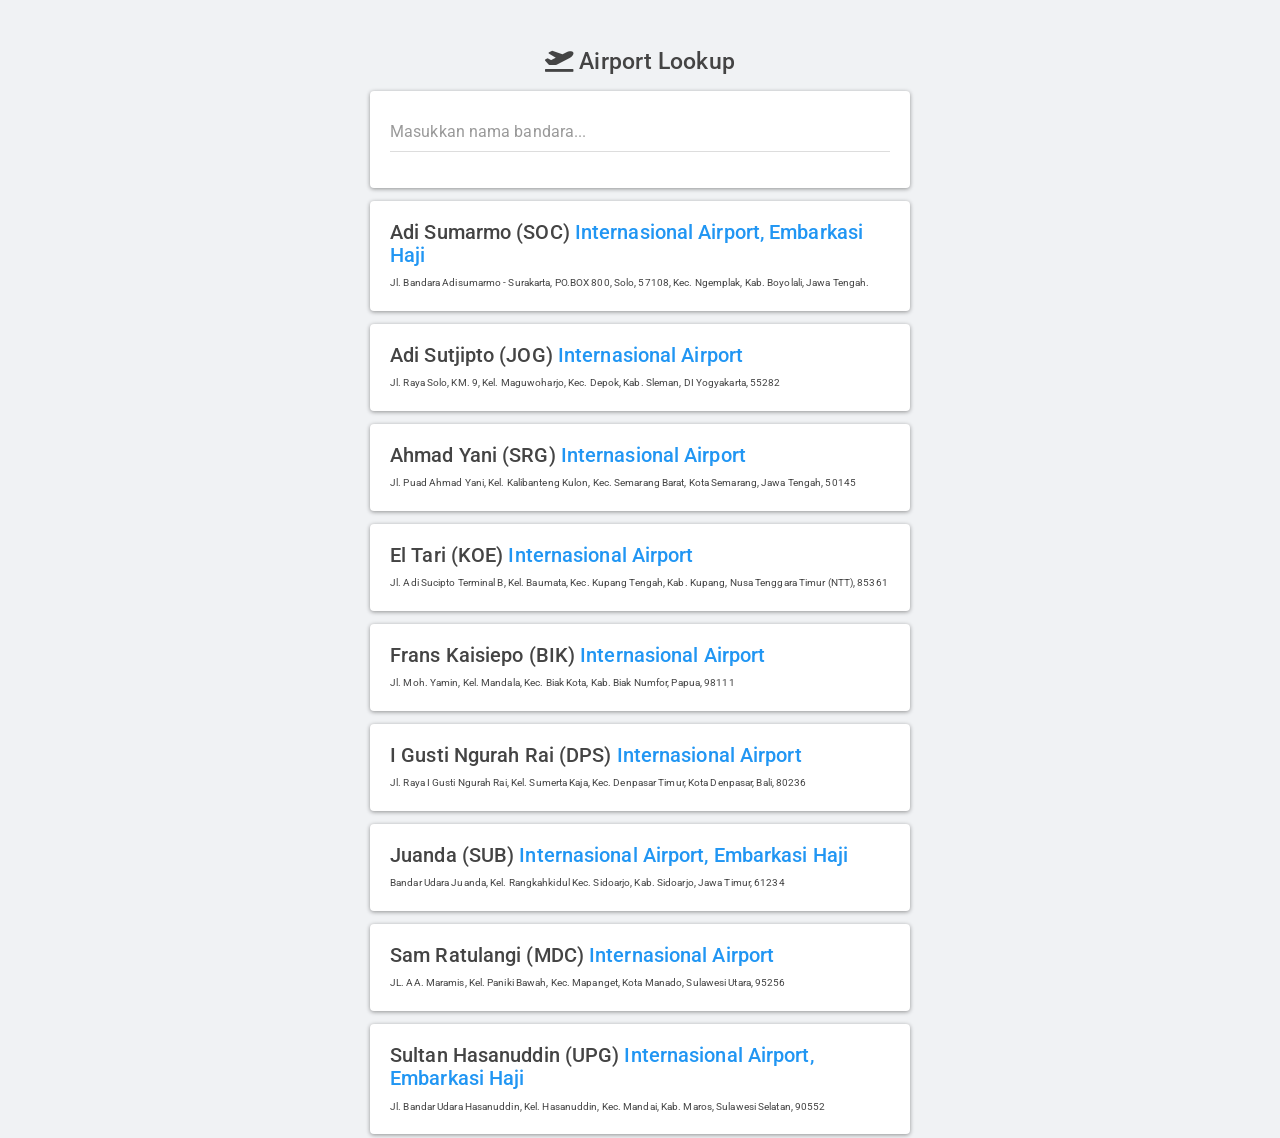
<file: index.html>
<!doctype html>
<html lang="en">
<head>
  <meta charset="utf-8">
  <title>QuickAutoCompleteApp803</title>
  <base href="./">
  <meta name="viewport" content="width=device-width, initial-scale=1">
  <link rel="icon" type="image/x-icon" href="favicon.ico">
<link rel="stylesheet" href="styles.a862251a44f0c73c2821.css"></head>
<body>
  <app-root></app-root>
<script src="runtime-es2015.82b5ea52f8b2ae4fd4ce.js" type="module"></script><script src="polyfills-es2015.3c97181ebba82ac32712.js" type="module"></script><script src="runtime-es5.4a325ef6d647429941bb.js" nomodule></script><script src="polyfills-es5.b1c1c11dbe883ff003d7.js" nomodule></script><script src="main-es2015.3923bb45cfa0d769170f.js" type="module"></script><script src="main-es5.3c6462c7f087c3804bcc.js" nomodule></script></body>
</html>
</file>
<file: styles.a862251a44f0c73c2821.css>
@import url(https://fonts.googleapis.com/css?family=Roboto:300,400,500,700);/*!
 * Bootswatch v4.3.1
 * Homepage: https://bootswatch.com
 * Copyright 2012-2019 Thomas Park
 * Licensed under MIT
 * Based on Bootstrap
*//*!
 * Bootstrap v4.3.1 (https://getbootstrap.com/)
 * Copyright 2011-2019 The Bootstrap Authors
 * Copyright 2011-2019 Twitter, Inc.
 * Licensed under MIT (https://github.com/twbs/bootstrap/blob/master/LICENSE)
 */:root{--blue:#2196F3;--indigo:#6610f2;--purple:#6f42c1;--pink:#e83e8c;--red:#e51c23;--orange:#fd7e14;--yellow:#ff9800;--green:#4CAF50;--teal:#20c997;--cyan:#9C27B0;--white:#fff;--gray:#666;--gray-dark:#222;--primary:#2196F3;--secondary:#fff;--success:#4CAF50;--info:#9C27B0;--warning:#ff9800;--danger:#e51c23;--light:#fff;--dark:#222;--breakpoint-xs:0;--breakpoint-sm:576px;--breakpoint-md:768px;--breakpoint-lg:992px;--breakpoint-xl:1200px;--font-family-sans-serif:"Roboto",-apple-system,BlinkMacSystemFont,"Segoe UI",Roboto,"Helvetica Neue",Arial,sans-serif;--font-family-monospace:SFMono-Regular,Menlo,Monaco,Consolas,"Liberation Mono","Courier New",monospace}*,::after,::before{box-sizing:border-box}html{font-family:sans-serif;line-height:1.15;-webkit-text-size-adjust:100%;-webkit-tap-highlight-color:transparent}article,aside,figcaption,figure,footer,header,hgroup,main,nav,section{display:block}body{margin:0;font-family:Roboto,-apple-system,BlinkMacSystemFont,"Segoe UI",Roboto,"Helvetica Neue",Arial,sans-serif;font-size:.8125rem;font-weight:400;line-height:1.5;color:#444;text-align:left}[tabindex="-1"]:focus{outline:0!important}h1,h2,h3,h4,h5,h6{margin-top:0}abbr[data-original-title],abbr[title]{text-decoration:underline;-webkit-text-decoration:underline dotted;text-decoration:underline dotted;cursor:help;border-bottom:0;-webkit-text-decoration-skip-ink:none;text-decoration-skip-ink:none}address{margin-bottom:1rem;font-style:normal;line-height:inherit}dl,ol,ul{margin-top:0;margin-bottom:1rem}ol ol,ol ul,ul ol,ul ul{margin-bottom:0}dt{font-weight:700}dd{margin-bottom:.5rem;margin-left:0}blockquote,figure{margin:0 0 1rem}b,strong{font-weight:bolder}sub,sup{position:relative;font-size:75%;line-height:0;vertical-align:baseline}sub{bottom:-.25em}sup{top:-.5em}a{color:#2196f3;text-decoration:none;background-color:transparent;transition:all .2s}a:hover{color:#0a6ebd;text-decoration:underline}a:not([href]):not([tabindex]),a:not([href]):not([tabindex]):focus,a:not([href]):not([tabindex]):hover{color:inherit;text-decoration:none}a:not([href]):not([tabindex]):focus{outline:0}code,kbd,pre,samp{font-family:SFMono-Regular,Menlo,Monaco,Consolas,"Liberation Mono","Courier New",monospace;font-size:1em}pre{margin-top:0;margin-bottom:1rem;overflow:auto}img{vertical-align:middle;border-style:none}svg{overflow:hidden;vertical-align:middle}table{border-collapse:collapse}caption{padding-top:.75rem;padding-bottom:.75rem;color:#666;text-align:left;caption-side:bottom}th{text-align:inherit}label{display:inline-block;margin-bottom:.5rem}button{border-radius:0}button:focus{outline:dotted 1px;outline:-webkit-focus-ring-color auto 5px}button,input,optgroup,select,textarea{margin:0;font-family:inherit;font-size:inherit;line-height:inherit}button,input{overflow:visible}button,select{text-transform:none}select{word-wrap:normal}[type=button],[type=reset],[type=submit],button{-webkit-appearance:button}[type=button]:not(:disabled),[type=reset]:not(:disabled),[type=submit]:not(:disabled),button:not(:disabled){cursor:pointer}[type=button]::-moz-focus-inner,[type=reset]::-moz-focus-inner,[type=submit]::-moz-focus-inner,button::-moz-focus-inner{padding:0;border-style:none}input[type=checkbox],input[type=radio]{box-sizing:border-box;padding:0}input[type=date],input[type=datetime-local],input[type=month],input[type=time]{-webkit-appearance:listbox}textarea{overflow:auto;resize:vertical}fieldset{min-width:0;padding:0;margin:0;border:0}legend{display:block;width:100%;max-width:100%;padding:0;margin-bottom:.5rem;font-size:1.5rem;line-height:inherit;color:inherit;white-space:normal}progress{vertical-align:baseline}[type=number]::-webkit-inner-spin-button,[type=number]::-webkit-outer-spin-button{height:auto}[type=search]{outline-offset:-2px;-webkit-appearance:none}[type=search]::-webkit-search-decoration{-webkit-appearance:none}::-webkit-file-upload-button{font:inherit;-webkit-appearance:button}output{display:inline-block}summary{display:list-item;cursor:pointer}template{display:none}[hidden]{display:none!important}.h1,.h2,.h3,.h4,.h5,.h6,h1,h2,h3,h4,h5,h6{margin-bottom:.5rem;font-weight:500;line-height:1.2}.h1,h1{font-size:2.03125rem}.h2,h2{font-size:1.625rem}.h3,h3{font-size:1.421875rem}.h4,h4{font-size:1.21875rem}.h5,h5{font-size:1.015625rem}.h6,h6{font-size:.8125rem}.lead{font-size:1.015625rem;font-weight:300}.display-1{font-size:6rem;font-weight:300;line-height:1.2}.display-2{font-size:5.5rem;font-weight:300;line-height:1.2}.display-3{font-size:4.5rem;font-weight:300;line-height:1.2}.display-4{font-size:3.5rem;font-weight:300;line-height:1.2}hr{box-sizing:content-box;height:0;overflow:visible;margin-top:1rem;margin-bottom:1rem;border:0;border-top:1px solid rgba(0,0,0,.1)}.small,small{font-size:80%;font-weight:400}.mark,mark{padding:.2em;background-color:#fcf8e3}.list-inline,.list-unstyled{padding-left:0;list-style:none}.list-inline-item{display:inline-block}.list-inline-item:not(:last-child){margin-right:.5rem}.initialism{font-size:90%;text-transform:uppercase}.blockquote{margin-bottom:1rem;font-size:1.015625rem}.blockquote-footer{display:block;font-size:80%;color:#666}.blockquote-footer::before{content:"\2014\00A0"}.img-fluid{max-width:100%;height:auto}.img-thumbnail{padding:.25rem;background-color:#fff;border:1px solid #dee2e6;border-radius:.25rem;max-width:100%;height:auto}.figure{display:inline-block}.figure-img{margin-bottom:.5rem;line-height:1}.figure-caption{font-size:90%;color:#666}code{font-size:87.5%;color:#e83e8c;word-break:break-word}a>code{color:inherit}kbd{padding:.2rem .4rem;font-size:87.5%;color:#fff;background-color:#212121;border-radius:.2rem}kbd kbd{padding:0;font-size:100%;font-weight:700}pre{display:block;font-size:87.5%;color:#212121}pre code{font-size:inherit;color:inherit;word-break:normal}.pre-scrollable{max-height:340px;overflow-y:scroll}.container{width:100%;padding-right:15px;padding-left:15px;margin-right:auto;margin-left:auto}@media (min-width:576px){.container{max-width:540px}}@media (min-width:768px){.container{max-width:720px}}@media (min-width:992px){.container{max-width:960px}}@media (min-width:1200px){.container{max-width:1140px}}.container-fluid{width:100%;padding-right:15px;padding-left:15px;margin-right:auto;margin-left:auto}.row{display:flex;flex-wrap:wrap;margin-right:-15px;margin-left:-15px}.no-gutters{margin-right:0;margin-left:0}.no-gutters>.col,.no-gutters>[class*=col-]{padding-right:0;padding-left:0}.col,.col-1,.col-10,.col-11,.col-12,.col-2,.col-3,.col-4,.col-5,.col-6,.col-7,.col-8,.col-9,.col-auto,.col-lg,.col-lg-1,.col-lg-10,.col-lg-11,.col-lg-12,.col-lg-2,.col-lg-3,.col-lg-4,.col-lg-5,.col-lg-6,.col-lg-7,.col-lg-8,.col-lg-9,.col-lg-auto,.col-md,.col-md-1,.col-md-10,.col-md-11,.col-md-12,.col-md-2,.col-md-3,.col-md-4,.col-md-5,.col-md-6,.col-md-7,.col-md-8,.col-md-9,.col-md-auto,.col-sm,.col-sm-1,.col-sm-10,.col-sm-11,.col-sm-12,.col-sm-2,.col-sm-3,.col-sm-4,.col-sm-5,.col-sm-6,.col-sm-7,.col-sm-8,.col-sm-9,.col-sm-auto,.col-xl,.col-xl-1,.col-xl-10,.col-xl-11,.col-xl-12,.col-xl-2,.col-xl-3,.col-xl-4,.col-xl-5,.col-xl-6,.col-xl-7,.col-xl-8,.col-xl-9,.col-xl-auto{position:relative;width:100%;padding-right:15px;padding-left:15px}.col{flex-basis:0;flex-grow:1;max-width:100%}.col-auto{flex:0 0 auto;width:auto;max-width:100%}.col-1{flex:0 0 8.3333333333%;max-width:8.3333333333%}.col-2{flex:0 0 16.6666666667%;max-width:16.6666666667%}.col-3{flex:0 0 25%;max-width:25%}.col-4{flex:0 0 33.3333333333%;max-width:33.3333333333%}.col-5{flex:0 0 41.6666666667%;max-width:41.6666666667%}.col-6{flex:0 0 50%;max-width:50%}.col-7{flex:0 0 58.3333333333%;max-width:58.3333333333%}.col-8{flex:0 0 66.6666666667%;max-width:66.6666666667%}.col-9{flex:0 0 75%;max-width:75%}.col-10{flex:0 0 83.3333333333%;max-width:83.3333333333%}.col-11{flex:0 0 91.6666666667%;max-width:91.6666666667%}.col-12{flex:0 0 100%;max-width:100%}.order-first{order:-1}.order-last{order:13}.order-0{order:0}.order-1{order:1}.order-2{order:2}.order-3{order:3}.order-4{order:4}.order-5{order:5}.order-6{order:6}.order-7{order:7}.order-8{order:8}.order-9{order:9}.order-10{order:10}.order-11{order:11}.order-12{order:12}.offset-1{margin-left:8.3333333333%}.offset-2{margin-left:16.6666666667%}.offset-3{margin-left:25%}.offset-4{margin-left:33.3333333333%}.offset-5{margin-left:41.6666666667%}.offset-6{margin-left:50%}.offset-7{margin-left:58.3333333333%}.offset-8{margin-left:66.6666666667%}.offset-9{margin-left:75%}.offset-10{margin-left:83.3333333333%}.offset-11{margin-left:91.6666666667%}@media (min-width:576px){.col-sm{flex-basis:0;flex-grow:1;max-width:100%}.col-sm-auto{flex:0 0 auto;width:auto;max-width:100%}.col-sm-1{flex:0 0 8.3333333333%;max-width:8.3333333333%}.col-sm-2{flex:0 0 16.6666666667%;max-width:16.6666666667%}.col-sm-3{flex:0 0 25%;max-width:25%}.col-sm-4{flex:0 0 33.3333333333%;max-width:33.3333333333%}.col-sm-5{flex:0 0 41.6666666667%;max-width:41.6666666667%}.col-sm-6{flex:0 0 50%;max-width:50%}.col-sm-7{flex:0 0 58.3333333333%;max-width:58.3333333333%}.col-sm-8{flex:0 0 66.6666666667%;max-width:66.6666666667%}.col-sm-9{flex:0 0 75%;max-width:75%}.col-sm-10{flex:0 0 83.3333333333%;max-width:83.3333333333%}.col-sm-11{flex:0 0 91.6666666667%;max-width:91.6666666667%}.col-sm-12{flex:0 0 100%;max-width:100%}.order-sm-first{order:-1}.order-sm-last{order:13}.order-sm-0{order:0}.order-sm-1{order:1}.order-sm-2{order:2}.order-sm-3{order:3}.order-sm-4{order:4}.order-sm-5{order:5}.order-sm-6{order:6}.order-sm-7{order:7}.order-sm-8{order:8}.order-sm-9{order:9}.order-sm-10{order:10}.order-sm-11{order:11}.order-sm-12{order:12}.offset-sm-0{margin-left:0}.offset-sm-1{margin-left:8.3333333333%}.offset-sm-2{margin-left:16.6666666667%}.offset-sm-3{margin-left:25%}.offset-sm-4{margin-left:33.3333333333%}.offset-sm-5{margin-left:41.6666666667%}.offset-sm-6{margin-left:50%}.offset-sm-7{margin-left:58.3333333333%}.offset-sm-8{margin-left:66.6666666667%}.offset-sm-9{margin-left:75%}.offset-sm-10{margin-left:83.3333333333%}.offset-sm-11{margin-left:91.6666666667%}}@media (min-width:768px){.col-md{flex-basis:0;flex-grow:1;max-width:100%}.col-md-auto{flex:0 0 auto;width:auto;max-width:100%}.col-md-1{flex:0 0 8.3333333333%;max-width:8.3333333333%}.col-md-2{flex:0 0 16.6666666667%;max-width:16.6666666667%}.col-md-3{flex:0 0 25%;max-width:25%}.col-md-4{flex:0 0 33.3333333333%;max-width:33.3333333333%}.col-md-5{flex:0 0 41.6666666667%;max-width:41.6666666667%}.col-md-6{flex:0 0 50%;max-width:50%}.col-md-7{flex:0 0 58.3333333333%;max-width:58.3333333333%}.col-md-8{flex:0 0 66.6666666667%;max-width:66.6666666667%}.col-md-9{flex:0 0 75%;max-width:75%}.col-md-10{flex:0 0 83.3333333333%;max-width:83.3333333333%}.col-md-11{flex:0 0 91.6666666667%;max-width:91.6666666667%}.col-md-12{flex:0 0 100%;max-width:100%}.order-md-first{order:-1}.order-md-last{order:13}.order-md-0{order:0}.order-md-1{order:1}.order-md-2{order:2}.order-md-3{order:3}.order-md-4{order:4}.order-md-5{order:5}.order-md-6{order:6}.order-md-7{order:7}.order-md-8{order:8}.order-md-9{order:9}.order-md-10{order:10}.order-md-11{order:11}.order-md-12{order:12}.offset-md-0{margin-left:0}.offset-md-1{margin-left:8.3333333333%}.offset-md-2{margin-left:16.6666666667%}.offset-md-3{margin-left:25%}.offset-md-4{margin-left:33.3333333333%}.offset-md-5{margin-left:41.6666666667%}.offset-md-6{margin-left:50%}.offset-md-7{margin-left:58.3333333333%}.offset-md-8{margin-left:66.6666666667%}.offset-md-9{margin-left:75%}.offset-md-10{margin-left:83.3333333333%}.offset-md-11{margin-left:91.6666666667%}}@media (min-width:992px){.col-lg{flex-basis:0;flex-grow:1;max-width:100%}.col-lg-auto{flex:0 0 auto;width:auto;max-width:100%}.col-lg-1{flex:0 0 8.3333333333%;max-width:8.3333333333%}.col-lg-2{flex:0 0 16.6666666667%;max-width:16.6666666667%}.col-lg-3{flex:0 0 25%;max-width:25%}.col-lg-4{flex:0 0 33.3333333333%;max-width:33.3333333333%}.col-lg-5{flex:0 0 41.6666666667%;max-width:41.6666666667%}.col-lg-6{flex:0 0 50%;max-width:50%}.col-lg-7{flex:0 0 58.3333333333%;max-width:58.3333333333%}.col-lg-8{flex:0 0 66.6666666667%;max-width:66.6666666667%}.col-lg-9{flex:0 0 75%;max-width:75%}.col-lg-10{flex:0 0 83.3333333333%;max-width:83.3333333333%}.col-lg-11{flex:0 0 91.6666666667%;max-width:91.6666666667%}.col-lg-12{flex:0 0 100%;max-width:100%}.order-lg-first{order:-1}.order-lg-last{order:13}.order-lg-0{order:0}.order-lg-1{order:1}.order-lg-2{order:2}.order-lg-3{order:3}.order-lg-4{order:4}.order-lg-5{order:5}.order-lg-6{order:6}.order-lg-7{order:7}.order-lg-8{order:8}.order-lg-9{order:9}.order-lg-10{order:10}.order-lg-11{order:11}.order-lg-12{order:12}.offset-lg-0{margin-left:0}.offset-lg-1{margin-left:8.3333333333%}.offset-lg-2{margin-left:16.6666666667%}.offset-lg-3{margin-left:25%}.offset-lg-4{margin-left:33.3333333333%}.offset-lg-5{margin-left:41.6666666667%}.offset-lg-6{margin-left:50%}.offset-lg-7{margin-left:58.3333333333%}.offset-lg-8{margin-left:66.6666666667%}.offset-lg-9{margin-left:75%}.offset-lg-10{margin-left:83.3333333333%}.offset-lg-11{margin-left:91.6666666667%}}@media (min-width:1200px){.col-xl{flex-basis:0;flex-grow:1;max-width:100%}.col-xl-auto{flex:0 0 auto;width:auto;max-width:100%}.col-xl-1{flex:0 0 8.3333333333%;max-width:8.3333333333%}.col-xl-2{flex:0 0 16.6666666667%;max-width:16.6666666667%}.col-xl-3{flex:0 0 25%;max-width:25%}.col-xl-4{flex:0 0 33.3333333333%;max-width:33.3333333333%}.col-xl-5{flex:0 0 41.6666666667%;max-width:41.6666666667%}.col-xl-6{flex:0 0 50%;max-width:50%}.col-xl-7{flex:0 0 58.3333333333%;max-width:58.3333333333%}.col-xl-8{flex:0 0 66.6666666667%;max-width:66.6666666667%}.col-xl-9{flex:0 0 75%;max-width:75%}.col-xl-10{flex:0 0 83.3333333333%;max-width:83.3333333333%}.col-xl-11{flex:0 0 91.6666666667%;max-width:91.6666666667%}.col-xl-12{flex:0 0 100%;max-width:100%}.order-xl-first{order:-1}.order-xl-last{order:13}.order-xl-0{order:0}.order-xl-1{order:1}.order-xl-2{order:2}.order-xl-3{order:3}.order-xl-4{order:4}.order-xl-5{order:5}.order-xl-6{order:6}.order-xl-7{order:7}.order-xl-8{order:8}.order-xl-9{order:9}.order-xl-10{order:10}.order-xl-11{order:11}.order-xl-12{order:12}.offset-xl-0{margin-left:0}.offset-xl-1{margin-left:8.3333333333%}.offset-xl-2{margin-left:16.6666666667%}.offset-xl-3{margin-left:25%}.offset-xl-4{margin-left:33.3333333333%}.offset-xl-5{margin-left:41.6666666667%}.offset-xl-6{margin-left:50%}.offset-xl-7{margin-left:58.3333333333%}.offset-xl-8{margin-left:66.6666666667%}.offset-xl-9{margin-left:75%}.offset-xl-10{margin-left:83.3333333333%}.offset-xl-11{margin-left:91.6666666667%}}.table{width:100%;margin-bottom:1rem;color:#444}.table td,.table th{padding:.75rem;vertical-align:top;border-top:1px solid #dee2e6}.table thead th{vertical-align:bottom;border-bottom:2px solid #dee2e6}.table tbody+tbody{border-top:2px solid #dee2e6}.table-sm td,.table-sm th{padding:.3rem}.table-bordered,.table-bordered td,.table-bordered th{border:1px solid #dee2e6}.table-bordered thead td,.table-bordered thead th{border-bottom-width:2px}.table-borderless tbody+tbody,.table-borderless td,.table-borderless th,.table-borderless thead th{border:0}.table-striped tbody tr:nth-of-type(odd){background-color:rgba(0,0,0,.05)}.table-hover tbody tr:hover{color:#444;background-color:rgba(0,0,0,.075)}.table-primary,.table-primary>td,.table-primary>th{background-color:#c1e2fc}.table-primary tbody+tbody,.table-primary td,.table-primary th,.table-primary thead th{border-color:#8cc8f9}.table-hover .table-primary:hover,.table-hover .table-primary:hover>td,.table-hover .table-primary:hover>th{background-color:#a9d7fb}.table-secondary,.table-secondary>td,.table-secondary>th{background-color:#fff}.table-secondary tbody+tbody,.table-secondary td,.table-secondary th,.table-secondary thead th{border-color:#fff}.table-hover .table-secondary:hover,.table-hover .table-secondary:hover>td,.table-hover .table-secondary:hover>th{background-color:#f2f2f2}.table-success,.table-success>td,.table-success>th{background-color:#cde9ce}.table-success tbody+tbody,.table-success td,.table-success th,.table-success thead th{border-color:#a2d5a4}.table-hover .table-success:hover,.table-hover .table-success:hover>td,.table-hover .table-success:hover>th{background-color:#bbe1bd}.table-info,.table-info>td,.table-info>th{background-color:#e3c3e9}.table-info tbody+tbody,.table-info td,.table-info th,.table-info thead th{border-color:#cc8fd6}.table-hover .table-info:hover,.table-hover .table-info:hover>td,.table-hover .table-info:hover>th{background-color:#dab0e2}.table-warning,.table-warning>td,.table-warning>th{background-color:#ffe2b8}.table-warning tbody+tbody,.table-warning td,.table-warning th,.table-warning thead th{border-color:#ffc97a}.table-hover .table-warning:hover,.table-hover .table-warning:hover>td,.table-hover .table-warning:hover>th{background-color:#ffd89f}.table-danger,.table-danger>td,.table-danger>th{background-color:#f8bfc1}.table-danger tbody+tbody,.table-danger td,.table-danger th,.table-danger thead th{border-color:#f1898d}.table-hover .table-danger:hover,.table-hover .table-danger:hover>td,.table-hover .table-danger:hover>th{background-color:#f5a8ab}.table-light,.table-light>td,.table-light>th{background-color:#fff}.table-light tbody+tbody,.table-light td,.table-light th,.table-light thead th{border-color:#fff}.table-hover .table-light:hover,.table-hover .table-light:hover>td,.table-hover .table-light:hover>th{background-color:#f2f2f2}.table-dark,.table-dark>td,.table-dark>th{background-color:#c1c1c1}.table-dark tbody+tbody,.table-dark td,.table-dark th,.table-dark thead th{border-color:#8c8c8c}.table-hover .table-dark:hover,.table-hover .table-dark:hover>td,.table-hover .table-dark:hover>th{background-color:#b4b4b4}.table-active,.table-active>td,.table-active>th,.table-hover .table-active:hover,.table-hover .table-active:hover>td,.table-hover .table-active:hover>th{background-color:rgba(0,0,0,.075)}.table .thead-dark th{color:#fff;background-color:#222;border-color:#353535}.table .thead-light th{color:#444;background-color:#eee;border-color:#dee2e6}.table-dark{color:#fff;background-color:#222}.table-dark td,.table-dark th,.table-dark thead th{border-color:#353535}.table-dark.table-bordered{border:0}.table-dark.table-striped tbody tr:nth-of-type(odd){background-color:rgba(255,255,255,.05)}.table-dark.table-hover tbody tr:hover{color:#fff;background-color:rgba(255,255,255,.075)}@media (max-width:575.98px){.table-responsive-sm{display:block;width:100%;overflow-x:auto;-webkit-overflow-scrolling:touch}.table-responsive-sm>.table-bordered{border:0}}@media (max-width:767.98px){.table-responsive-md{display:block;width:100%;overflow-x:auto;-webkit-overflow-scrolling:touch}.table-responsive-md>.table-bordered{border:0}}@media (max-width:991.98px){.table-responsive-lg{display:block;width:100%;overflow-x:auto;-webkit-overflow-scrolling:touch}.table-responsive-lg>.table-bordered{border:0}}@media (max-width:1199.98px){.table-responsive-xl{display:block;width:100%;overflow-x:auto;-webkit-overflow-scrolling:touch}.table-responsive-xl>.table-bordered{border:0}}.table-responsive{display:block;width:100%;overflow-x:auto;-webkit-overflow-scrolling:touch}.table-responsive>.table-bordered{border:0}.form-control{display:block;width:100%;height:calc(1.5em + 2rem + 0rem);padding:1rem 0;font-size:.8125rem;font-weight:400;line-height:1.5;color:#666;background-color:transparent;background-clip:padding-box;border:0 solid transparent;border-radius:0;transition:border-color .15s ease-in-out,box-shadow .15s ease-in-out}@media (prefers-reduced-motion:reduce){.form-control{transition:none}}.form-control::-ms-expand{background-color:transparent;border:0}.form-control:focus{color:#666;background-color:transparent;border-color:#9acffa;outline:0;box-shadow:0 0 0 .2rem rgba(33,150,243,.25)}.form-control::-webkit-input-placeholder{color:rgba(0,0,0,.4);opacity:1}.form-control::-ms-input-placeholder{color:rgba(0,0,0,.4);opacity:1}.form-control::-moz-placeholder{color:rgba(0,0,0,.4);opacity:1}.form-control::placeholder{color:rgba(0,0,0,.4);opacity:1}.form-control:disabled,.form-control[readonly]{background-color:transparent;opacity:1}select.form-control:focus::-ms-value{color:#666;background-color:transparent}.form-control-file,.form-control-range{display:block;width:100%}.col-form-label{padding-top:calc(1rem + 0rem);padding-bottom:calc(1rem + 0rem);margin-bottom:0;line-height:1.5}.col-form-label-lg{padding-top:calc(1.015625rem + 0rem);padding-bottom:calc(1.015625rem + 0rem);line-height:1.5}.col-form-label-sm{padding-top:calc(.8125rem + 0rem);padding-bottom:calc(.8125rem + 0rem);line-height:1.5}.form-control-plaintext{display:block;width:100%;padding-top:1rem;padding-bottom:1rem;margin-bottom:0;line-height:1.5;color:#444;background-color:transparent;border:0 solid transparent}.form-control-plaintext.form-control-lg,.form-control-plaintext.form-control-sm{padding-right:0;padding-left:0}.form-control-sm{height:calc(1.5em + .5rem + 0rem);padding:.8125rem 0;font-size:.7109375rem;line-height:1.5;border-radius:0}.form-control-lg{height:calc(1.5em + 1rem + 0rem);padding:1.015625rem 0;font-size:1.015625rem;line-height:1.5;border-radius:0}select.form-control[multiple],select.form-control[size],textarea.form-control{height:auto}.form-group{margin-bottom:1rem}.form-text{display:block;margin-top:.25rem}.form-row{display:flex;flex-wrap:wrap;margin-right:-5px;margin-left:-5px}.form-row>.col,.form-row>[class*=col-]{padding-right:5px;padding-left:5px}.form-check{position:relative;display:block;padding-left:1.25rem}.form-check-input{position:absolute;margin-top:.3rem;margin-left:-1.25rem}.form-check-input:disabled~.form-check-label{color:#666}.form-check-label{margin-bottom:0}.form-check-inline{display:inline-flex;align-items:center;padding-left:0;margin-right:.75rem}.form-check-inline .form-check-input{position:static;margin-top:0;margin-right:.3125rem;margin-left:0}.valid-feedback{display:none;width:100%;margin-top:.25rem;font-size:80%;color:#4caf50}.valid-tooltip{position:absolute;top:100%;z-index:5;display:none;max-width:100%;padding:.25rem .5rem;margin-top:.1rem;font-size:.7109375rem;line-height:1.5;color:#fff;background-color:rgba(76,175,80,.9);border-radius:.25rem}.form-control.is-valid,.was-validated .form-control:valid{border-color:#4caf50;padding-right:calc(1.5em + 2rem);background-image:url("data:image/svg+xml,%3csvg xmlns='http://www.w3.org/2000/svg' viewBox='0 0 8 8'%3e%3cpath fill='%234CAF50' d='M2.3 6.73L.6 4.53c-.4-1.04.46-1.4 1.1-.8l1.1 1.4 3.4-3.8c.6-.63 1.6-.27 1.2.7l-4 4.6c-.43.5-.8.4-1.1.1z'/%3e%3c/svg%3e");background-repeat:no-repeat;background-position:center right calc(.375em + .5rem);background-size:calc(.75em + 1rem) calc(.75em + 1rem)}.form-control.is-valid:focus,.was-validated .form-control:valid:focus{border-color:#4caf50;box-shadow:0 0 0 .2rem rgba(76,175,80,.25)}.form-control.is-valid~.valid-feedback,.form-control.is-valid~.valid-tooltip,.was-validated .form-control:valid~.valid-feedback,.was-validated .form-control:valid~.valid-tooltip{display:block}.was-validated textarea.form-control:valid,textarea.form-control.is-valid{padding-right:calc(1.5em + 2rem);background-position:top calc(.375em + .5rem) right calc(.375em + .5rem)}.custom-select.is-valid,.was-validated .custom-select:valid{border-color:#4caf50;padding-right:calc((1em + 2rem) * 3 / 4 + 1rem);background:url("data:image/svg+xml,%3csvg xmlns='http://www.w3.org/2000/svg' viewBox='0 0 4 5'%3e%3cpath fill='%23222' d='M2 0L0 2h4zm0 5L0 3h4z'/%3e%3c/svg%3e") right 0 center/8px 10px no-repeat,url("data:image/svg+xml,%3csvg xmlns='http://www.w3.org/2000/svg' viewBox='0 0 8 8'%3e%3cpath fill='%234CAF50' d='M2.3 6.73L.6 4.53c-.4-1.04.46-1.4 1.1-.8l1.1 1.4 3.4-3.8c.6-.63 1.6-.27 1.2.7l-4 4.6c-.43.5-.8.4-1.1.1z'/%3e%3c/svg%3e") center right 1rem/calc(.75em + 1rem) calc(.75em + 1rem) no-repeat}.custom-select.is-valid:focus,.was-validated .custom-select:valid:focus{border-color:#4caf50;box-shadow:0 0 0 .2rem rgba(76,175,80,.25)}.custom-select.is-valid~.valid-feedback,.custom-select.is-valid~.valid-tooltip,.was-validated .custom-select:valid~.valid-feedback,.was-validated .custom-select:valid~.valid-tooltip{display:block}.form-control-file.is-valid~.valid-feedback,.form-control-file.is-valid~.valid-tooltip,.was-validated .form-control-file:valid~.valid-feedback,.was-validated .form-control-file:valid~.valid-tooltip{display:block}.form-check-input.is-valid~.form-check-label,.was-validated .form-check-input:valid~.form-check-label{color:#4caf50}.form-check-input.is-valid~.valid-feedback,.form-check-input.is-valid~.valid-tooltip,.was-validated .form-check-input:valid~.valid-feedback,.was-validated .form-check-input:valid~.valid-tooltip{display:block}.custom-control-input.is-valid~.custom-control-label,.was-validated .custom-control-input:valid~.custom-control-label{color:#4caf50}.custom-control-input.is-valid~.custom-control-label::before,.was-validated .custom-control-input:valid~.custom-control-label::before{border-color:#4caf50}.custom-control-input.is-valid~.valid-feedback,.custom-control-input.is-valid~.valid-tooltip,.was-validated .custom-control-input:valid~.valid-feedback,.was-validated .custom-control-input:valid~.valid-tooltip{display:block}.custom-control-input.is-valid:checked~.custom-control-label::before,.was-validated .custom-control-input:valid:checked~.custom-control-label::before{border-color:#6ec071;background:linear-gradient(180deg,#84c987,#6ec071) repeat-x #6ec071}.custom-control-input.is-valid:focus~.custom-control-label::before,.was-validated .custom-control-input:valid:focus~.custom-control-label::before{box-shadow:0 0 0 .2rem rgba(76,175,80,.25)}.custom-control-input.is-valid:focus:not(:checked)~.custom-control-label::before,.was-validated .custom-control-input:valid:focus:not(:checked)~.custom-control-label::before{border-color:#4caf50}.custom-file-input.is-valid~.custom-file-label,.was-validated .custom-file-input:valid~.custom-file-label{border-color:#4caf50}.custom-file-input.is-valid~.valid-feedback,.custom-file-input.is-valid~.valid-tooltip,.was-validated .custom-file-input:valid~.valid-feedback,.was-validated .custom-file-input:valid~.valid-tooltip{display:block}.custom-file-input.is-valid:focus~.custom-file-label,.was-validated .custom-file-input:valid:focus~.custom-file-label{border-color:#4caf50;box-shadow:0 0 0 .2rem rgba(76,175,80,.25)}.invalid-feedback{display:none;width:100%;margin-top:.25rem;font-size:80%;color:#e51c23}.invalid-tooltip{position:absolute;top:100%;z-index:5;display:none;max-width:100%;padding:.25rem .5rem;margin-top:.1rem;font-size:.7109375rem;line-height:1.5;color:#fff;background-color:rgba(229,28,35,.9);border-radius:.25rem}.form-control.is-invalid,.was-validated .form-control:invalid{border-color:#e51c23;padding-right:calc(1.5em + 2rem);background-image:url("data:image/svg+xml,%3csvg xmlns='http://www.w3.org/2000/svg' fill='%23e51c23' viewBox='-2 -2 7 7'%3e%3cpath stroke='%23e51c23' d='M0 0l3 3m0-3L0 3'/%3e%3ccircle r='.5'/%3e%3ccircle cx='3' r='.5'/%3e%3ccircle cy='3' r='.5'/%3e%3ccircle cx='3' cy='3' r='.5'/%3e%3c/svg%3E");background-repeat:no-repeat;background-position:center right calc(.375em + .5rem);background-size:calc(.75em + 1rem) calc(.75em + 1rem)}.form-control.is-invalid:focus,.was-validated .form-control:invalid:focus{border-color:#e51c23;box-shadow:0 0 0 .2rem rgba(229,28,35,.25)}.form-control.is-invalid~.invalid-feedback,.form-control.is-invalid~.invalid-tooltip,.was-validated .form-control:invalid~.invalid-feedback,.was-validated .form-control:invalid~.invalid-tooltip{display:block}.was-validated textarea.form-control:invalid,textarea.form-control.is-invalid{padding-right:calc(1.5em + 2rem);background-position:top calc(.375em + .5rem) right calc(.375em + .5rem)}.custom-select.is-invalid,.was-validated .custom-select:invalid{border-color:#e51c23;padding-right:calc((1em + 2rem) * 3 / 4 + 1rem);background:url("data:image/svg+xml,%3csvg xmlns='http://www.w3.org/2000/svg' viewBox='0 0 4 5'%3e%3cpath fill='%23222' d='M2 0L0 2h4zm0 5L0 3h4z'/%3e%3c/svg%3e") right 0 center/8px 10px no-repeat,url("data:image/svg+xml,%3csvg xmlns='http://www.w3.org/2000/svg' fill='%23e51c23' viewBox='-2 -2 7 7'%3e%3cpath stroke='%23e51c23' d='M0 0l3 3m0-3L0 3'/%3e%3ccircle r='.5'/%3e%3ccircle cx='3' r='.5'/%3e%3ccircle cy='3' r='.5'/%3e%3ccircle cx='3' cy='3' r='.5'/%3e%3c/svg%3E") center right 1rem/calc(.75em + 1rem) calc(.75em + 1rem) no-repeat}.custom-select.is-invalid:focus,.was-validated .custom-select:invalid:focus{border-color:#e51c23;box-shadow:0 0 0 .2rem rgba(229,28,35,.25)}.custom-select.is-invalid~.invalid-feedback,.custom-select.is-invalid~.invalid-tooltip,.was-validated .custom-select:invalid~.invalid-feedback,.was-validated .custom-select:invalid~.invalid-tooltip{display:block}.form-control-file.is-invalid~.invalid-feedback,.form-control-file.is-invalid~.invalid-tooltip,.was-validated .form-control-file:invalid~.invalid-feedback,.was-validated .form-control-file:invalid~.invalid-tooltip{display:block}.form-check-input.is-invalid~.form-check-label,.was-validated .form-check-input:invalid~.form-check-label{color:#e51c23}.form-check-input.is-invalid~.invalid-feedback,.form-check-input.is-invalid~.invalid-tooltip,.was-validated .form-check-input:invalid~.invalid-feedback,.was-validated .form-check-input:invalid~.invalid-tooltip{display:block}.custom-control-input.is-invalid~.custom-control-label,.was-validated .custom-control-input:invalid~.custom-control-label{color:#e51c23}.custom-control-input.is-invalid~.custom-control-label::before,.was-validated .custom-control-input:invalid~.custom-control-label::before{border-color:#e51c23}.custom-control-input.is-invalid~.invalid-feedback,.custom-control-input.is-invalid~.invalid-tooltip,.was-validated .custom-control-input:invalid~.invalid-feedback,.was-validated .custom-control-input:invalid~.invalid-tooltip{display:block}.custom-control-input.is-invalid:checked~.custom-control-label::before,.was-validated .custom-control-input:invalid:checked~.custom-control-label::before{border-color:#ea4a4f;background:linear-gradient(180deg,#ed656a,#ea4a4f) repeat-x #ea4a4f}.custom-control-input.is-invalid:focus~.custom-control-label::before,.was-validated .custom-control-input:invalid:focus~.custom-control-label::before{box-shadow:0 0 0 .2rem rgba(229,28,35,.25)}.custom-control-input.is-invalid:focus:not(:checked)~.custom-control-label::before,.was-validated .custom-control-input:invalid:focus:not(:checked)~.custom-control-label::before{border-color:#e51c23}.custom-file-input.is-invalid~.custom-file-label,.was-validated .custom-file-input:invalid~.custom-file-label{border-color:#e51c23}.custom-file-input.is-invalid~.invalid-feedback,.custom-file-input.is-invalid~.invalid-tooltip,.was-validated .custom-file-input:invalid~.invalid-feedback,.was-validated .custom-file-input:invalid~.invalid-tooltip{display:block}.custom-file-input.is-invalid:focus~.custom-file-label,.was-validated .custom-file-input:invalid:focus~.custom-file-label{border-color:#e51c23;box-shadow:0 0 0 .2rem rgba(229,28,35,.25)}.form-inline{display:flex;flex-flow:row wrap;align-items:center}.form-inline .form-check{width:100%}@media (min-width:576px){.form-inline label{display:flex;align-items:center;justify-content:center;margin-bottom:0}.form-inline .form-group{display:flex;flex:0 0 auto;flex-flow:row wrap;align-items:center;margin-bottom:0}.form-inline .form-control{display:inline-block;width:auto;vertical-align:middle}.form-inline .form-control-plaintext{display:inline-block}.form-inline .custom-select,.form-inline .input-group{width:auto}.form-inline .form-check{display:flex;align-items:center;justify-content:center;width:auto;padding-left:0}.form-inline .form-check-input{position:relative;flex-shrink:0;margin-top:0;margin-right:.25rem;margin-left:0}.form-inline .custom-control{align-items:center;justify-content:center}.form-inline .custom-control-label{margin-bottom:0}}.btn{display:inline-block;font-weight:400;color:#444;text-align:center;vertical-align:middle;-webkit-user-select:none;-moz-user-select:none;-ms-user-select:none;user-select:none;background-color:transparent;border:1px solid transparent;padding:.8rem 1rem;font-size:.8125rem;line-height:1.5;border-radius:.25rem;transition:color .15s ease-in-out,background-color .15s ease-in-out,border-color .15s ease-in-out,box-shadow .15s ease-in-out}@media (prefers-reduced-motion:reduce){.btn{transition:none}}.btn:hover{color:#444;text-decoration:none}.btn.focus,.btn:focus{outline:0;box-shadow:0 0 0 .2rem rgba(33,150,243,.25)}.btn.disabled,.btn:disabled{opacity:.65}a.btn.disabled,fieldset:disabled a.btn{pointer-events:none}.btn-primary{color:#fff;background:linear-gradient(180deg,#42a6f5,#2196f3) repeat-x #2196f3;border-color:#2196f3}.btn-primary:hover{color:#fff;background:linear-gradient(180deg,#3196e6,#0c83e2) repeat-x #0c83e2;border-color:#0c7cd5}.btn-primary.focus,.btn-primary:focus{box-shadow:0 0 0 .2rem rgba(66,166,245,.5)}.btn-primary.disabled,.btn-primary:disabled{color:#fff;background-color:#2196f3;border-color:#2196f3;background-image:none}.btn-primary:not(:disabled):not(.disabled).active,.btn-primary:not(:disabled):not(.disabled):active,.show>.btn-primary.dropdown-toggle{color:#fff;background-color:#0c7cd5;background-image:none;border-color:#0b75c9}.btn-primary:not(:disabled):not(.disabled).active:focus,.btn-primary:not(:disabled):not(.disabled):active:focus,.show>.btn-primary.dropdown-toggle:focus{box-shadow:0 0 0 .2rem rgba(66,166,245,.5)}.btn-secondary{color:#212121;background:linear-gradient(180deg,#fff,#fff) repeat-x #fff;border-color:#fff}.btn-secondary:hover{color:#212121;background:linear-gradient(180deg,#efefef,#ececec) repeat-x #ececec;border-color:#e6e5e5}.btn-secondary.focus,.btn-secondary:focus{box-shadow:0 0 0 .2rem rgba(222,222,222,.5)}.btn-secondary.disabled,.btn-secondary:disabled{color:#212121;background-color:#fff;border-color:#fff;background-image:none}.btn-secondary:not(:disabled):not(.disabled).active,.btn-secondary:not(:disabled):not(.disabled):active,.show>.btn-secondary.dropdown-toggle{color:#212121;background-color:#e6e5e5;background-image:none;border-color:#dfdfdf}.btn-secondary:not(:disabled):not(.disabled).active:focus,.btn-secondary:not(:disabled):not(.disabled):active:focus,.show>.btn-secondary.dropdown-toggle:focus{box-shadow:0 0 0 .2rem rgba(222,222,222,.5)}.btn-success{color:#fff;background:linear-gradient(180deg,#67bb6a,#4caf50) repeat-x #4caf50;border-color:#4caf50}.btn-success:hover{color:#fff;background:linear-gradient(180deg,#5da460,#409444) repeat-x #409444;border-color:#3d8b40}.btn-success.focus,.btn-success:focus{box-shadow:0 0 0 .2rem rgba(103,187,106,.5)}.btn-success.disabled,.btn-success:disabled{color:#fff;background-color:#4caf50;border-color:#4caf50;background-image:none}.btn-success:not(:disabled):not(.disabled).active,.btn-success:not(:disabled):not(.disabled):active,.show>.btn-success.dropdown-toggle{color:#fff;background-color:#3d8b40;background-image:none;border-color:#39833c}.btn-success:not(:disabled):not(.disabled).active:focus,.btn-success:not(:disabled):not(.disabled):active:focus,.show>.btn-success.dropdown-toggle:focus{box-shadow:0 0 0 .2rem rgba(103,187,106,.5)}.btn-info{color:#fff;background:linear-gradient(180deg,#ab47bc,#9c27b0) repeat-x #9c27b0;border-color:#9c27b0}.btn-info:hover{color:#fff;background:linear-gradient(180deg,#9342a1,#802091) repeat-x #802091;border-color:#771e86}.btn-info.focus,.btn-info:focus{box-shadow:0 0 0 .2rem rgba(171,71,188,.5)}.btn-info.disabled,.btn-info:disabled{color:#fff;background-color:#9c27b0;border-color:#9c27b0;background-image:none}.btn-info:not(:disabled):not(.disabled).active,.btn-info:not(:disabled):not(.disabled):active,.show>.btn-info.dropdown-toggle{color:#fff;background-color:#771e86;background-image:none;border-color:#6e1b7c}.btn-info:not(:disabled):not(.disabled).active:focus,.btn-info:not(:disabled):not(.disabled):active:focus,.show>.btn-info.dropdown-toggle:focus{box-shadow:0 0 0 .2rem rgba(171,71,188,.5)}.btn-warning{background:linear-gradient(180deg,#ffa726,#ff9800) repeat-x #ff9800;border-color:#ff9800}.btn-warning:hover{color:#fff;background:linear-gradient(180deg,#de9426,#d98100) repeat-x #d98100;border-color:#cc7a00}.btn-warning.focus,.btn-warning:focus{box-shadow:0 0 0 .2rem rgba(255,167,38,.5)}.btn-warning.disabled,.btn-warning:disabled{color:#fff;background-color:#ff9800;border-color:#ff9800;background-image:none}.btn-warning:not(:disabled):not(.disabled).active,.btn-warning:not(:disabled):not(.disabled):active,.show>.btn-warning.dropdown-toggle{color:#fff;background-color:#cc7a00;background-image:none;border-color:#bf7200}.btn-warning:not(:disabled):not(.disabled).active:focus,.btn-warning:not(:disabled):not(.disabled):active:focus,.show>.btn-warning.dropdown-toggle:focus{box-shadow:0 0 0 .2rem rgba(255,167,38,.5)}.btn-danger{color:#fff;background:linear-gradient(180deg,#e93e44,#e51c23) repeat-x #e51c23;border-color:#e51c23}.btn-danger:hover{color:#fff;background:linear-gradient(180deg,#cd393f,#c4161d) repeat-x #c4161d;border-color:#b9151b}.btn-danger.focus,.btn-danger:focus{box-shadow:0 0 0 .2rem rgba(233,62,68,.5)}.btn-danger.disabled,.btn-danger:disabled{color:#fff;background-color:#e51c23;border-color:#e51c23;background-image:none}.btn-danger:not(:disabled):not(.disabled).active,.btn-danger:not(:disabled):not(.disabled):active,.show>.btn-danger.dropdown-toggle{color:#fff;background-color:#b9151b;background-image:none;border-color:#ad1419}.btn-danger:not(:disabled):not(.disabled).active:focus,.btn-danger:not(:disabled):not(.disabled):active:focus,.show>.btn-danger.dropdown-toggle:focus{box-shadow:0 0 0 .2rem rgba(233,62,68,.5)}.btn-light{color:#212121;background:linear-gradient(180deg,#fff,#fff) repeat-x #fff;border-color:#fff}.btn-light:hover{color:#212121;background:linear-gradient(180deg,#efefef,#ececec) repeat-x #ececec;border-color:#e6e5e5}.btn-light.focus,.btn-light:focus{box-shadow:0 0 0 .2rem rgba(222,222,222,.5)}.btn-light.disabled,.btn-light:disabled{color:#212121;background-color:#fff;border-color:#fff;background-image:none}.btn-light:not(:disabled):not(.disabled).active,.btn-light:not(:disabled):not(.disabled):active,.show>.btn-light.dropdown-toggle{color:#212121;background-color:#e6e5e5;background-image:none;border-color:#dfdfdf}.btn-light:not(:disabled):not(.disabled).active:focus,.btn-light:not(:disabled):not(.disabled):active:focus,.show>.btn-light.dropdown-toggle:focus{box-shadow:0 0 0 .2rem rgba(222,222,222,.5)}.btn-dark{color:#fff;background:linear-gradient(180deg,#434343,#222) repeat-x #222;border-color:#222}.btn-dark:hover{color:#fff;background:linear-gradient(180deg,#333,#0f0f0f) repeat-x #0f0f0f;border-color:#090808}.btn-dark.focus,.btn-dark:focus{box-shadow:0 0 0 .2rem rgba(67,67,67,.5)}.btn-dark.disabled,.btn-dark:disabled{color:#fff;background-color:#222;border-color:#222;background-image:none}.btn-dark:not(:disabled):not(.disabled).active,.btn-dark:not(:disabled):not(.disabled):active,.show>.btn-dark.dropdown-toggle{color:#fff;background-color:#090808;background-image:none;border-color:#020202}.btn-dark:not(:disabled):not(.disabled).active:focus,.btn-dark:not(:disabled):not(.disabled):active:focus,.show>.btn-dark.dropdown-toggle:focus{box-shadow:0 0 0 .2rem rgba(67,67,67,.5)}.btn-outline-primary{color:#2196f3;border-color:#2196f3}.btn-outline-primary:hover{color:#fff;background-color:#2196f3;border-color:#2196f3}.btn-outline-primary.focus,.btn-outline-primary:focus{box-shadow:0 0 0 .2rem rgba(33,150,243,.5)}.btn-outline-primary.disabled,.btn-outline-primary:disabled{color:#2196f3;background-color:transparent}.btn-outline-primary:not(:disabled):not(.disabled).active,.btn-outline-primary:not(:disabled):not(.disabled):active,.show>.btn-outline-primary.dropdown-toggle{color:#fff;background-color:#2196f3;border-color:#2196f3}.btn-outline-primary:not(:disabled):not(.disabled).active:focus,.btn-outline-primary:not(:disabled):not(.disabled):active:focus,.show>.btn-outline-primary.dropdown-toggle:focus{box-shadow:0 0 0 .2rem rgba(33,150,243,.5)}.btn-outline-secondary:hover{color:#212121;background-color:#fff;border-color:#fff}.btn-outline-secondary.focus,.btn-outline-secondary:focus{box-shadow:0 0 0 .2rem rgba(255,255,255,.5)}.btn-outline-secondary.disabled,.btn-outline-secondary:disabled{color:#fff;background-color:transparent}.btn-outline-secondary:not(:disabled):not(.disabled).active,.btn-outline-secondary:not(:disabled):not(.disabled):active,.show>.btn-outline-secondary.dropdown-toggle{color:#212121;background-color:#fff;border-color:#fff}.btn-outline-secondary:not(:disabled):not(.disabled).active:focus,.btn-outline-secondary:not(:disabled):not(.disabled):active:focus,.show>.btn-outline-secondary.dropdown-toggle:focus{box-shadow:0 0 0 .2rem rgba(255,255,255,.5)}.btn-outline-success{color:#4caf50;border-color:#4caf50}.btn-outline-success:hover{color:#fff;background-color:#4caf50;border-color:#4caf50}.btn-outline-success.focus,.btn-outline-success:focus{box-shadow:0 0 0 .2rem rgba(76,175,80,.5)}.btn-outline-success.disabled,.btn-outline-success:disabled{color:#4caf50;background-color:transparent}.btn-outline-success:not(:disabled):not(.disabled).active,.btn-outline-success:not(:disabled):not(.disabled):active,.show>.btn-outline-success.dropdown-toggle{color:#fff;background-color:#4caf50;border-color:#4caf50}.btn-outline-success:not(:disabled):not(.disabled).active:focus,.btn-outline-success:not(:disabled):not(.disabled):active:focus,.show>.btn-outline-success.dropdown-toggle:focus{box-shadow:0 0 0 .2rem rgba(76,175,80,.5)}.btn-outline-info{color:#9c27b0;border-color:#9c27b0}.btn-outline-info:hover{color:#fff;background-color:#9c27b0;border-color:#9c27b0}.btn-outline-info.focus,.btn-outline-info:focus{box-shadow:0 0 0 .2rem rgba(156,39,176,.5)}.btn-outline-info.disabled,.btn-outline-info:disabled{color:#9c27b0;background-color:transparent}.btn-outline-info:not(:disabled):not(.disabled).active,.btn-outline-info:not(:disabled):not(.disabled):active,.show>.btn-outline-info.dropdown-toggle{color:#fff;background-color:#9c27b0;border-color:#9c27b0}.btn-outline-info:not(:disabled):not(.disabled).active:focus,.btn-outline-info:not(:disabled):not(.disabled):active:focus,.show>.btn-outline-info.dropdown-toggle:focus{box-shadow:0 0 0 .2rem rgba(156,39,176,.5)}.btn-outline-warning{color:#ff9800;border-color:#ff9800}.btn-outline-warning:hover{color:#fff;background-color:#ff9800;border-color:#ff9800}.btn-outline-warning.focus,.btn-outline-warning:focus{box-shadow:0 0 0 .2rem rgba(255,152,0,.5)}.btn-outline-warning.disabled,.btn-outline-warning:disabled{color:#ff9800;background-color:transparent}.btn-outline-warning:not(:disabled):not(.disabled).active,.btn-outline-warning:not(:disabled):not(.disabled):active,.show>.btn-outline-warning.dropdown-toggle{color:#fff;background-color:#ff9800;border-color:#ff9800}.btn-outline-warning:not(:disabled):not(.disabled).active:focus,.btn-outline-warning:not(:disabled):not(.disabled):active:focus,.show>.btn-outline-warning.dropdown-toggle:focus{box-shadow:0 0 0 .2rem rgba(255,152,0,.5)}.btn-outline-danger{color:#e51c23;border-color:#e51c23}.btn-outline-danger:hover{color:#fff;background-color:#e51c23;border-color:#e51c23}.btn-outline-danger.focus,.btn-outline-danger:focus{box-shadow:0 0 0 .2rem rgba(229,28,35,.5)}.btn-outline-danger.disabled,.btn-outline-danger:disabled{color:#e51c23;background-color:transparent}.btn-outline-danger:not(:disabled):not(.disabled).active,.btn-outline-danger:not(:disabled):not(.disabled):active,.show>.btn-outline-danger.dropdown-toggle{color:#fff;background-color:#e51c23;border-color:#e51c23}.btn-outline-danger:not(:disabled):not(.disabled).active:focus,.btn-outline-danger:not(:disabled):not(.disabled):active:focus,.show>.btn-outline-danger.dropdown-toggle:focus{box-shadow:0 0 0 .2rem rgba(229,28,35,.5)}.btn-outline-light{color:#fff;border-color:#fff}.btn-outline-light:hover{color:#212121;background-color:#fff;border-color:#fff}.btn-outline-light.focus,.btn-outline-light:focus{box-shadow:0 0 0 .2rem rgba(255,255,255,.5)}.btn-outline-light.disabled,.btn-outline-light:disabled{color:#fff;background-color:transparent}.btn-outline-light:not(:disabled):not(.disabled).active,.btn-outline-light:not(:disabled):not(.disabled):active,.show>.btn-outline-light.dropdown-toggle{color:#212121;background-color:#fff;border-color:#fff}.btn-outline-light:not(:disabled):not(.disabled).active:focus,.btn-outline-light:not(:disabled):not(.disabled):active:focus,.show>.btn-outline-light.dropdown-toggle:focus{box-shadow:0 0 0 .2rem rgba(255,255,255,.5)}.btn-outline-dark{color:#222;border-color:#222}.btn-outline-dark:hover{color:#fff;background-color:#222;border-color:#222}.btn-outline-dark.focus,.btn-outline-dark:focus{box-shadow:0 0 0 .2rem rgba(34,34,34,.5)}.btn-outline-dark.disabled,.btn-outline-dark:disabled{color:#222;background-color:transparent}.btn-outline-dark:not(:disabled):not(.disabled).active,.btn-outline-dark:not(:disabled):not(.disabled):active,.show>.btn-outline-dark.dropdown-toggle{color:#fff;background-color:#222;border-color:#222}.btn-outline-dark:not(:disabled):not(.disabled).active:focus,.btn-outline-dark:not(:disabled):not(.disabled):active:focus,.show>.btn-outline-dark.dropdown-toggle:focus{box-shadow:0 0 0 .2rem rgba(34,34,34,.5)}.btn-link{font-weight:400;text-decoration:none}.btn-link.focus,.btn-link:focus{text-decoration:underline;box-shadow:none}.btn-link.disabled,.btn-link:disabled{color:#666;pointer-events:none}.btn-group-lg>.btn,.btn-lg{padding:.5rem 1rem;font-size:1.015625rem;line-height:1.5;border-radius:.3rem}.btn-group-sm>.btn,.btn-sm{padding:.25rem .5rem;font-size:.7109375rem;line-height:1.5;border-radius:.2rem}.btn-block{display:block;width:100%}.btn-block+.btn-block{margin-top:.5rem}input[type=button].btn-block,input[type=reset].btn-block,input[type=submit].btn-block{width:100%}.fade{transition:opacity .15s linear}@media (prefers-reduced-motion:reduce){.fade{transition:none}}.fade:not(.show){opacity:0}.collapse:not(.show){display:none}.collapsing{position:relative;height:0;overflow:hidden;transition:height .35s ease}.dropdown,.dropleft,.dropright,.dropup{position:relative}.dropdown-toggle{white-space:nowrap}.dropdown-toggle::after{display:inline-block;margin-left:.255em;vertical-align:.255em;content:"";border-top:.3em solid;border-right:.3em solid transparent;border-bottom:0;border-left:.3em solid transparent}.dropdown-toggle:empty::after{margin-left:0}.dropdown-menu{position:absolute;top:100%;left:0;z-index:1000;display:none;float:left;min-width:10rem;padding:.5rem 0;margin:.125rem 0 0;font-size:.8125rem;color:#444;text-align:left;list-style:none;background-color:#fff;background-clip:padding-box;border:1px solid rgba(0,0,0,.15);border-radius:.25rem}.dropdown-menu-left{right:auto;left:0}.dropdown-menu-right{right:0;left:auto}@media (min-width:576px){.dropdown-menu-sm-left{right:auto;left:0}.dropdown-menu-sm-right{right:0;left:auto}}@media (min-width:768px){.dropdown-menu-md-left{right:auto;left:0}.dropdown-menu-md-right{right:0;left:auto}}@media (min-width:992px){.dropdown-menu-lg-left{right:auto;left:0}.dropdown-menu-lg-right{right:0;left:auto}}@media (min-width:1200px){.dropdown-menu-xl-left{right:auto;left:0}.dropdown-menu-xl-right{right:0;left:auto}}.dropup .dropdown-menu{top:auto;bottom:100%;margin-top:0;margin-bottom:.125rem}.dropup .dropdown-toggle::after{display:inline-block;margin-left:.255em;vertical-align:.255em;content:"";border-top:0;border-right:.3em solid transparent;border-bottom:.3em solid;border-left:.3em solid transparent}.dropup .dropdown-toggle:empty::after{margin-left:0}.dropright .dropdown-menu{top:0;right:auto;left:100%;margin-top:0;margin-left:.125rem}.dropright .dropdown-toggle::after{display:inline-block;margin-left:.255em;content:"";border-top:.3em solid transparent;border-right:0;border-bottom:.3em solid transparent;border-left:.3em solid;vertical-align:0}.dropright .dropdown-toggle:empty::after{margin-left:0}.dropleft .dropdown-menu{top:0;right:100%;left:auto;margin-top:0;margin-right:.125rem}.dropleft .dropdown-toggle::after{margin-left:.255em;vertical-align:.255em;content:"";display:none}.dropleft .dropdown-toggle::before{display:inline-block;margin-right:.255em;content:"";border-top:.3em solid transparent;border-right:.3em solid;border-bottom:.3em solid transparent;vertical-align:0}.dropleft .dropdown-toggle:empty::after{margin-left:0}.dropdown-menu[x-placement^=bottom],.dropdown-menu[x-placement^=left],.dropdown-menu[x-placement^=right],.dropdown-menu[x-placement^=top]{right:auto;bottom:auto}.dropdown-divider{height:0;margin:.5rem 0;overflow:hidden;border-top:1px solid #eee}.dropdown-item{display:block;width:100%;padding:.25rem 1.5rem;clear:both;font-weight:400;color:#212121;text-align:inherit;white-space:nowrap;background-color:transparent;border:0}.dropdown-item:focus,.dropdown-item:hover{color:#141414;text-decoration:none;background:linear-gradient(180deg,#f9fafb,#f8f9fa) repeat-x #f8f9fa}.dropdown-item.active,.dropdown-item:active{color:#fff;text-decoration:none;background:linear-gradient(180deg,#42a6f5,#2196f3) repeat-x #2196f3}.dropdown-item.disabled,.dropdown-item:disabled{color:#666;pointer-events:none;background-color:transparent;background-image:none}.dropdown-menu.show{display:block}.dropdown-header{display:block;padding:.5rem 1.5rem;margin-bottom:0;font-size:.7109375rem;color:#666;white-space:nowrap}.dropdown-item-text{display:block;padding:.25rem 1.5rem;color:#212121}.btn-group,.btn-group-vertical{position:relative;display:inline-flex;vertical-align:middle}.btn-group-vertical>.btn,.btn-group>.btn{position:relative;flex:1 1 auto}.btn-group-vertical>.btn.active,.btn-group-vertical>.btn:active,.btn-group-vertical>.btn:focus,.btn-group-vertical>.btn:hover,.btn-group>.btn.active,.btn-group>.btn:active,.btn-group>.btn:focus,.btn-group>.btn:hover{z-index:1}.btn-toolbar{display:flex;flex-wrap:wrap;justify-content:flex-start}.btn-toolbar .input-group{width:auto}.btn-group>.btn-group:not(:first-child),.btn-group>.btn:not(:first-child){margin-left:-1px}.btn-group>.btn-group:not(:last-child)>.btn,.btn-group>.btn:not(:last-child):not(.dropdown-toggle){border-top-right-radius:0;border-bottom-right-radius:0}.btn-group>.btn-group:not(:first-child)>.btn,.btn-group>.btn:not(:first-child){border-top-left-radius:0;border-bottom-left-radius:0}.dropdown-toggle-split{padding-right:.75rem;padding-left:.75rem}.dropdown-toggle-split::after,.dropright .dropdown-toggle-split::after,.dropup .dropdown-toggle-split::after{margin-left:0}.dropleft .dropdown-toggle-split::before{margin-right:0}.btn-group-sm>.btn+.dropdown-toggle-split,.btn-sm+.dropdown-toggle-split{padding-right:.375rem;padding-left:.375rem}.btn-group-lg>.btn+.dropdown-toggle-split,.btn-lg+.dropdown-toggle-split{padding-right:.75rem;padding-left:.75rem}.btn-group-vertical{flex-direction:column;align-items:flex-start;justify-content:center}.btn-group-vertical>.btn,.btn-group-vertical>.btn-group{width:100%}.btn-group-vertical>.btn-group:not(:first-child),.btn-group-vertical>.btn:not(:first-child){margin-top:-1px}.btn-group-vertical>.btn-group:not(:last-child)>.btn,.btn-group-vertical>.btn:not(:last-child):not(.dropdown-toggle){border-bottom-right-radius:0;border-bottom-left-radius:0}.btn-group-vertical>.btn-group:not(:first-child)>.btn,.btn-group-vertical>.btn:not(:first-child){border-top-left-radius:0;border-top-right-radius:0}.btn-group-toggle>.btn,.btn-group-toggle>.btn-group>.btn{margin-bottom:0}.btn-group-toggle>.btn input[type=checkbox],.btn-group-toggle>.btn input[type=radio],.btn-group-toggle>.btn-group>.btn input[type=checkbox],.btn-group-toggle>.btn-group>.btn input[type=radio]{position:absolute;clip:rect(0,0,0,0);pointer-events:none}.input-group{position:relative;display:flex;flex-wrap:wrap;align-items:stretch;width:100%}.input-group>.custom-file,.input-group>.custom-select,.input-group>.form-control,.input-group>.form-control-plaintext{position:relative;flex:1 1 auto;width:1%;margin-bottom:0}.input-group>.custom-file+.custom-file,.input-group>.custom-file+.custom-select,.input-group>.custom-file+.form-control,.input-group>.custom-select+.custom-file,.input-group>.custom-select+.custom-select,.input-group>.custom-select+.form-control,.input-group>.form-control+.custom-file,.input-group>.form-control+.custom-select,.input-group>.form-control+.form-control,.input-group>.form-control-plaintext+.custom-file,.input-group>.form-control-plaintext+.custom-select,.input-group>.form-control-plaintext+.form-control{margin-left:0}.input-group>.custom-file .custom-file-input:focus~.custom-file-label,.input-group>.custom-select:focus,.input-group>.form-control:focus{z-index:3}.input-group>.custom-file .custom-file-input:focus{z-index:4}.input-group>.custom-select:not(:last-child),.input-group>.form-control:not(:last-child){border-top-right-radius:0;border-bottom-right-radius:0}.input-group>.custom-select:not(:first-child),.input-group>.form-control:not(:first-child){border-top-left-radius:0;border-bottom-left-radius:0}.input-group>.custom-file{display:flex;align-items:center}.input-group>.custom-file:not(:last-child) .custom-file-label,.input-group>.custom-file:not(:last-child) .custom-file-label::after{border-top-right-radius:0;border-bottom-right-radius:0}.input-group>.custom-file:not(:first-child) .custom-file-label{border-top-left-radius:0;border-bottom-left-radius:0}.input-group-append,.input-group-prepend{display:flex}.input-group-append .btn,.input-group-prepend .btn{position:relative;z-index:2}.input-group-append .btn:focus,.input-group-prepend .btn:focus{z-index:3}.input-group-append .btn+.btn,.input-group-append .btn+.input-group-text,.input-group-append .input-group-text+.btn,.input-group-append .input-group-text+.input-group-text,.input-group-prepend .btn+.btn,.input-group-prepend .btn+.input-group-text,.input-group-prepend .input-group-text+.btn,.input-group-prepend .input-group-text+.input-group-text{margin-left:0}.input-group-prepend{margin-right:0}.input-group-append{margin-left:0}.input-group-text{display:flex;align-items:center;padding:1rem 0;margin-bottom:0;font-size:.8125rem;font-weight:400;line-height:1.5;color:#666;text-align:center;white-space:nowrap;background-color:transparent;border:0 solid transparent;border-radius:0}.input-group-text input[type=checkbox],.input-group-text input[type=radio]{margin-top:0}.input-group-lg>.custom-select,.input-group-lg>.form-control:not(textarea){height:calc(1.5em + 1rem + 0rem)}.input-group-lg>.custom-select,.input-group-lg>.form-control,.input-group-lg>.input-group-append>.btn,.input-group-lg>.input-group-append>.input-group-text,.input-group-lg>.input-group-prepend>.btn,.input-group-lg>.input-group-prepend>.input-group-text{padding:1.015625rem 0;font-size:1.015625rem;line-height:1.5;border-radius:0}.input-group-sm>.custom-select,.input-group-sm>.form-control:not(textarea){height:calc(1.5em + .5rem + 0rem)}.input-group-sm>.custom-select,.input-group-sm>.form-control,.input-group-sm>.input-group-append>.btn,.input-group-sm>.input-group-append>.input-group-text,.input-group-sm>.input-group-prepend>.btn,.input-group-sm>.input-group-prepend>.input-group-text{padding:.8125rem 0;font-size:.7109375rem;line-height:1.5;border-radius:0}.input-group-lg>.custom-select,.input-group-sm>.custom-select{padding-right:1rem}.input-group>.input-group-append:last-child>.btn:not(:last-child):not(.dropdown-toggle),.input-group>.input-group-append:last-child>.input-group-text:not(:last-child),.input-group>.input-group-append:not(:last-child)>.btn,.input-group>.input-group-append:not(:last-child)>.input-group-text,.input-group>.input-group-prepend>.btn,.input-group>.input-group-prepend>.input-group-text{border-top-right-radius:0;border-bottom-right-radius:0}.input-group>.input-group-append>.btn,.input-group>.input-group-append>.input-group-text,.input-group>.input-group-prepend:first-child>.btn:not(:first-child),.input-group>.input-group-prepend:first-child>.input-group-text:not(:first-child),.input-group>.input-group-prepend:not(:first-child)>.btn,.input-group>.input-group-prepend:not(:first-child)>.input-group-text{border-top-left-radius:0;border-bottom-left-radius:0}.custom-control{position:relative;display:block;min-height:1.21875rem;padding-left:3rem}.custom-control-inline{display:inline-flex;margin-right:1rem}.custom-control-input{position:absolute;z-index:-1;opacity:0}.custom-control-input:checked~.custom-control-label::before{color:#fff;background:linear-gradient(180deg,#42a6f5,#2196f3) repeat-x #2196f3}.custom-control-input:focus~.custom-control-label::before{box-shadow:0}.custom-control-input:focus:not(:checked)~.custom-control-label::before{border-color:#9acffa}.custom-control-input:not(:disabled):active~.custom-control-label::before{color:#fff;background-color:#cae6fc;border-color:#cae6fc}.custom-control-input:disabled~.custom-control-label{color:#666}.custom-control-input:disabled~.custom-control-label::before{background-color:#f8f9fa}.custom-control-label{position:relative;margin-bottom:0;vertical-align:top}.custom-control-label::before{position:absolute;left:-3rem;display:block;width:1.25rem;height:1.25rem;pointer-events:none;content:"";background-color:#fff}.custom-control-label::after{position:absolute;left:-3rem;display:block;width:1.25rem;height:1.25rem;content:"";background:50%/50% 50% no-repeat}.custom-checkbox .custom-control-label::before{border-radius:2px}.custom-checkbox .custom-control-input:checked~.custom-control-label::after{background-image:url("data:image/svg+xml,%3csvg xmlns='http://www.w3.org/2000/svg' viewBox='0 0 8 8'%3e%3cpath fill='%23fff' d='M6.564.75l-3.59 3.612-1.538-1.55L0 4.26 2.974 7.25 8 2.193z'/%3e%3c/svg%3e")}.custom-checkbox .custom-control-input:indeterminate~.custom-control-label::before{border-color:#2196f3;background:linear-gradient(180deg,#42a6f5,#2196f3) repeat-x #2196f3}.custom-checkbox .custom-control-input:indeterminate~.custom-control-label::after{background-image:url("data:image/svg+xml,%3csvg xmlns='http://www.w3.org/2000/svg' viewBox='0 0 4 4'%3e%3cpath stroke='%23fff' d='M0 2h4'/%3e%3c/svg%3e")}.custom-checkbox .custom-control-input:disabled:checked~.custom-control-label::before{background-color:rgba(33,150,243,.5)}.custom-checkbox .custom-control-input:disabled:indeterminate~.custom-control-label::before{background-color:rgba(33,150,243,.5)}.custom-radio .custom-control-label::before{border-radius:50%}.custom-radio .custom-control-input:checked~.custom-control-label::after{background-image:url("data:image/svg+xml;charset=utf8,%3Csvg xmlns='http://www.w3.org/2000/svg' viewBox='-4 -4 8 8'%3E%3Ccircle r='4' fill='%232196F3'/%3E%3C/svg%3E")}.custom-radio .custom-control-input:disabled:checked~.custom-control-label::before{background-color:rgba(33,150,243,.5)}.custom-switch{padding-left:3.9375rem}.custom-switch .custom-control-label::before{left:-3.9375rem;width:2.1875rem;pointer-events:all;border-radius:.625rem}.custom-switch .custom-control-label::after{top:calc(-.015625rem + 0rem);left:calc(-3.9375rem + 0rem);width:calc(1.25rem - 0rem);height:calc(1.25rem - 0rem);border-radius:.625rem;transition:background-color .15s ease-in-out,border-color .15s ease-in-out,box-shadow .15s ease-in-out,-webkit-transform .15s ease-in-out;transition:transform .15s ease-in-out,background-color .15s ease-in-out,border-color .15s ease-in-out,box-shadow .15s ease-in-out;transition:transform .15s ease-in-out,background-color .15s ease-in-out,border-color .15s ease-in-out,box-shadow .15s ease-in-out,-webkit-transform .15s ease-in-out}.custom-switch .custom-control-input:checked~.custom-control-label::after{-webkit-transform:translateX(.9375rem);transform:translateX(.9375rem)}.custom-switch .custom-control-input:disabled:checked~.custom-control-label::before{background-color:rgba(33,150,243,.5)}.custom-select{display:inline-block;width:100%;height:calc(1.5em + 2rem + 0rem);padding:1rem 1rem 1rem 0;font-size:.8125rem;font-weight:400;line-height:1.5;color:#666;vertical-align:middle;background:url("data:image/svg+xml,%3csvg xmlns='http://www.w3.org/2000/svg' viewBox='0 0 4 5'%3e%3cpath fill='%23222' d='M2 0L0 2h4zm0 5L0 3h4z'/%3e%3c/svg%3e") right 0 center/8px 10px no-repeat;border:0 solid transparent;border-radius:0;-webkit-appearance:none;-moz-appearance:none;appearance:none}.custom-select:focus{border-color:#9acffa;outline:0;box-shadow:0 0 0 .2rem rgba(33,150,243,.25)}.custom-select:focus::-ms-value{color:#666;background-color:transparent}.custom-select[multiple],.custom-select[size]:not([size="1"]){height:auto;padding-right:0;background-image:none}.custom-select:disabled{color:#666;background-color:#eee}.custom-select::-ms-expand{display:none}.custom-select-sm{height:calc(1.5em + .5rem + 0rem);padding-top:.8125rem;padding-bottom:.8125rem;padding-left:0;font-size:.7109375rem}.custom-select-lg{height:calc(1.5em + 1rem + 0rem);padding-top:1.015625rem;padding-bottom:1.015625rem;padding-left:0;font-size:1.015625rem}.custom-file{position:relative;display:inline-block;width:100%;height:calc(1.5em + 2rem + 0rem);margin-bottom:0}.custom-file-input{position:relative;z-index:2;width:100%;height:calc(1.5em + 2rem + 0rem);margin:0;opacity:0}.custom-file-input:focus~.custom-file-label{border-color:#9acffa;box-shadow:0 0 0 .2rem rgba(33,150,243,.25)}.custom-file-input:disabled~.custom-file-label{background-color:transparent}.custom-file-input:lang(en)~.custom-file-label::after{content:"Browse"}.custom-file-input~.custom-file-label[data-browse]::after{content:attr(data-browse)}.custom-file-label{position:absolute;top:0;right:0;left:0;z-index:1;height:calc(1.5em + 2rem + 0rem);padding:1rem 0;font-weight:400;line-height:1.5;color:#666;background-color:transparent;border:0 solid transparent;border-radius:0}.custom-file-label::after{position:absolute;top:0;right:0;bottom:0;z-index:3;display:block;height:calc(1.5em + 2rem);padding:1rem 0;line-height:1.5;color:#666;content:"Browse";background:linear-gradient(180deg,rgba(255,255,255,.15),transparent) repeat-x;border-left:inherit;border-radius:0}.custom-range{width:100%;height:calc(1rem + .4rem);padding:0;background-color:transparent;-webkit-appearance:none;-moz-appearance:none;appearance:none}.custom-range:focus{outline:0}.custom-range:focus::-webkit-slider-thumb{box-shadow:0 0 0 1px #fff,0 0 0 .2rem rgba(33,150,243,.25)}.custom-range:focus::-moz-range-thumb{box-shadow:0 0 0 1px #fff,0 0 0 .2rem rgba(33,150,243,.25)}.custom-range:focus::-ms-thumb{box-shadow:0 0 0 1px #fff,0 0 0 .2rem rgba(33,150,243,.25)}.custom-range::-moz-focus-outer{border:0}.custom-range::-webkit-slider-thumb{width:1rem;height:1rem;margin-top:-.25rem;background:linear-gradient(180deg,#42a6f5,#2196f3) repeat-x #2196f3;border:0;border-radius:1rem;transition:background-color .15s ease-in-out,border-color .15s ease-in-out,box-shadow .15s ease-in-out;-webkit-appearance:none;appearance:none}@media (prefers-reduced-motion:reduce){.collapsing,.custom-switch .custom-control-label::after{transition:none}.custom-range::-webkit-slider-thumb{transition:none}}.custom-range::-webkit-slider-thumb:active{background:linear-gradient(180deg,#d2eafd,#cae6fc) repeat-x #cae6fc}.custom-range::-webkit-slider-runnable-track{width:100%;height:.5rem;color:transparent;cursor:pointer;background-color:#dee2e6;border-color:transparent;border-radius:1rem}.custom-range::-moz-range-thumb{width:1rem;height:1rem;background:linear-gradient(180deg,#42a6f5,#2196f3) repeat-x #2196f3;border:0;border-radius:1rem;transition:background-color .15s ease-in-out,border-color .15s ease-in-out,box-shadow .15s ease-in-out;-moz-appearance:none;appearance:none}@media (prefers-reduced-motion:reduce){.custom-range::-moz-range-thumb{transition:none}}.custom-range::-moz-range-thumb:active{background:linear-gradient(180deg,#d2eafd,#cae6fc) repeat-x #cae6fc}.custom-range::-moz-range-track{width:100%;height:.5rem;color:transparent;cursor:pointer;background-color:#dee2e6;border-color:transparent;border-radius:1rem}.custom-range::-ms-thumb{width:1rem;height:1rem;margin-top:0;margin-right:.2rem;margin-left:.2rem;background:linear-gradient(180deg,#42a6f5,#2196f3) repeat-x #2196f3;border:0;border-radius:1rem;transition:background-color .15s ease-in-out,border-color .15s ease-in-out,box-shadow .15s ease-in-out;appearance:none}@media (prefers-reduced-motion:reduce){.custom-range::-ms-thumb{transition:none}}.custom-range::-ms-thumb:active{background:linear-gradient(180deg,#d2eafd,#cae6fc) repeat-x #cae6fc}.custom-range::-ms-track{width:100%;height:.5rem;color:transparent;cursor:pointer;background-color:transparent;border-color:transparent;border-width:.5rem}.custom-range::-ms-fill-lower{background-color:#dee2e6;border-radius:1rem}.custom-range::-ms-fill-upper{margin-right:15px;background-color:#dee2e6;border-radius:1rem}.custom-range:disabled::-webkit-slider-thumb{background-color:#bbb}.custom-range:disabled::-webkit-slider-runnable-track{cursor:default}.custom-range:disabled::-moz-range-thumb{background-color:#bbb}.custom-range:disabled::-moz-range-track{cursor:default}.custom-range:disabled::-ms-thumb{background-color:#bbb}.custom-control-label::before,.custom-file-label,.custom-select{transition:background-color .15s ease-in-out,border-color .15s ease-in-out,box-shadow .15s ease-in-out}@media (prefers-reduced-motion:reduce){.custom-control-label::before,.custom-file-label,.custom-select{transition:none}}.nav{display:flex;flex-wrap:wrap;padding-left:0;margin-bottom:0;list-style:none}.nav-link{display:block;padding:.5rem 1rem}.nav-link:focus,.nav-link:hover{text-decoration:none}.nav-link.disabled{color:#bbb;pointer-events:none;cursor:default}.nav-tabs{border-bottom:1px solid transparent}.nav-tabs .nav-item{margin-bottom:-1px}.nav-tabs .nav-link{border:1px solid transparent;border-top-left-radius:.25rem;border-top-right-radius:.25rem}.nav-tabs .nav-link:focus,.nav-tabs .nav-link:hover{border-color:#eee #eee transparent}.nav-tabs .nav-link.disabled{color:#bbb;background-color:transparent;border-color:transparent}.nav-tabs .nav-item.show .nav-link,.nav-tabs .nav-link.active{color:#444;background-color:#fff;border-color:#dee2e6 #dee2e6 #fff}.nav-tabs .dropdown-menu{border-top-left-radius:0;border-top-right-radius:0}.nav-pills .nav-link{border-radius:.25rem}.nav-pills .nav-link.active,.nav-pills .show>.nav-link{color:#fff;background-color:#2196f3}.nav-fill .nav-item{flex:1 1 auto;text-align:center}.nav-justified .nav-item{flex-basis:0;flex-grow:1;text-align:center}.tab-content>.tab-pane{display:none}.tab-content>.active{display:block}.navbar{position:relative;display:flex;flex-wrap:wrap;align-items:center;justify-content:space-between;padding:1rem}.navbar>.container,.navbar>.container-fluid{display:flex;flex-wrap:wrap;align-items:center;justify-content:space-between}.navbar-brand{display:inline-block;padding-top:.34765625rem;padding-bottom:.34765625rem;margin-right:1rem;line-height:inherit;white-space:nowrap}.navbar-brand:focus,.navbar-brand:hover{text-decoration:none}.navbar-nav{display:flex;flex-direction:column;padding-left:0;margin-bottom:0;list-style:none}.navbar-nav .nav-link{padding-right:0;padding-left:0}.navbar-nav .dropdown-menu{position:static;float:none}.navbar-text{display:inline-block;padding-top:.5rem;padding-bottom:.5rem}.navbar-collapse{flex-basis:100%;flex-grow:1;align-items:center}.navbar-toggler{padding:.25rem .75rem;font-size:1.015625rem;line-height:1;background-color:transparent;border:1px solid transparent;border-radius:.25rem}.navbar-toggler:focus,.navbar-toggler:hover{text-decoration:none}.navbar-toggler-icon{display:inline-block;width:1.5em;height:1.5em;vertical-align:middle;content:"";background:center center/100% 100% no-repeat}@media (max-width:575.98px){.navbar-expand-sm>.container,.navbar-expand-sm>.container-fluid{padding-right:0;padding-left:0}}@media (min-width:576px){.navbar-expand-sm{flex-flow:row nowrap;justify-content:flex-start}.navbar-expand-sm .navbar-nav{flex-direction:row}.navbar-expand-sm .navbar-nav .dropdown-menu{position:absolute}.navbar-expand-sm .navbar-nav .nav-link{padding-right:.5rem;padding-left:.5rem}.navbar-expand-sm>.container,.navbar-expand-sm>.container-fluid{flex-wrap:nowrap}.navbar-expand-sm .navbar-collapse{display:flex!important;flex-basis:auto}.navbar-expand-sm .navbar-toggler{display:none}}@media (max-width:767.98px){.navbar-expand-md>.container,.navbar-expand-md>.container-fluid{padding-right:0;padding-left:0}}@media (min-width:768px){.navbar-expand-md{flex-flow:row nowrap;justify-content:flex-start}.navbar-expand-md .navbar-nav{flex-direction:row}.navbar-expand-md .navbar-nav .dropdown-menu{position:absolute}.navbar-expand-md .navbar-nav .nav-link{padding-right:.5rem;padding-left:.5rem}.navbar-expand-md>.container,.navbar-expand-md>.container-fluid{flex-wrap:nowrap}.navbar-expand-md .navbar-collapse{display:flex!important;flex-basis:auto}.navbar-expand-md .navbar-toggler{display:none}}@media (max-width:991.98px){.navbar-expand-lg>.container,.navbar-expand-lg>.container-fluid{padding-right:0;padding-left:0}}@media (min-width:992px){.navbar-expand-lg{flex-flow:row nowrap;justify-content:flex-start}.navbar-expand-lg .navbar-nav{flex-direction:row}.navbar-expand-lg .navbar-nav .dropdown-menu{position:absolute}.navbar-expand-lg .navbar-nav .nav-link{padding-right:.5rem;padding-left:.5rem}.navbar-expand-lg>.container,.navbar-expand-lg>.container-fluid{flex-wrap:nowrap}.navbar-expand-lg .navbar-collapse{display:flex!important;flex-basis:auto}.navbar-expand-lg .navbar-toggler{display:none}}@media (max-width:1199.98px){.navbar-expand-xl>.container,.navbar-expand-xl>.container-fluid{padding-right:0;padding-left:0}}@media (min-width:1200px){.navbar-expand-xl{flex-flow:row nowrap;justify-content:flex-start}.navbar-expand-xl .navbar-nav{flex-direction:row}.navbar-expand-xl .navbar-nav .dropdown-menu{position:absolute}.navbar-expand-xl .navbar-nav .nav-link{padding-right:.5rem;padding-left:.5rem}.navbar-expand-xl>.container,.navbar-expand-xl>.container-fluid{flex-wrap:nowrap}.navbar-expand-xl .navbar-collapse{display:flex!important;flex-basis:auto}.navbar-expand-xl .navbar-toggler{display:none}}.navbar-expand{flex-flow:row nowrap;justify-content:flex-start}.navbar-expand .navbar-nav{flex-direction:row}.navbar-expand .navbar-nav .dropdown-menu{position:absolute}.navbar-expand .navbar-nav .nav-link{padding-right:.5rem;padding-left:.5rem}.navbar-expand>.container,.navbar-expand>.container-fluid{padding-right:0;padding-left:0;flex-wrap:nowrap}.navbar-expand .navbar-collapse{display:flex!important;flex-basis:auto}.navbar-expand .navbar-toggler{display:none}.navbar-light .navbar-brand,.navbar-light .navbar-brand:focus,.navbar-light .navbar-brand:hover{color:rgba(0,0,0,.9)}.navbar-light .navbar-nav .nav-link{color:rgba(0,0,0,.5)}.navbar-light .navbar-nav .nav-link:focus,.navbar-light .navbar-nav .nav-link:hover{color:rgba(0,0,0,.7)}.navbar-light .navbar-nav .nav-link.disabled{color:rgba(0,0,0,.3)}.navbar-light .navbar-nav .active>.nav-link,.navbar-light .navbar-nav .nav-link.active,.navbar-light .navbar-nav .nav-link.show,.navbar-light .navbar-nav .show>.nav-link{color:rgba(0,0,0,.9)}.navbar-light .navbar-toggler{color:rgba(0,0,0,.5);border-color:rgba(0,0,0,.1)}.navbar-light .navbar-toggler-icon{background-image:url("data:image/svg+xml,%3csvg viewBox='0 0 30 30' xmlns='http://www.w3.org/2000/svg'%3e%3cpath stroke='rgba(0, 0, 0, 0.5)' stroke-width='2' stroke-linecap='round' stroke-miterlimit='10' d='M4 7h22M4 15h22M4 23h22'/%3e%3c/svg%3e")}.navbar-light .navbar-text{color:rgba(0,0,0,.5)}.navbar-light .navbar-text a,.navbar-light .navbar-text a:focus,.navbar-light .navbar-text a:hover{color:rgba(0,0,0,.9)}.navbar-dark .navbar-brand,.navbar-dark .navbar-brand:focus,.navbar-dark .navbar-brand:hover{color:#fff}.navbar-dark .navbar-nav .nav-link{color:rgba(255,255,255,.75)}.navbar-dark .navbar-nav .nav-link:focus,.navbar-dark .navbar-nav .nav-link:hover{color:#fff}.navbar-dark .navbar-nav .nav-link.disabled{color:rgba(255,255,255,.25)}.navbar-dark .navbar-nav .active>.nav-link,.navbar-dark .navbar-nav .nav-link.active,.navbar-dark .navbar-nav .nav-link.show,.navbar-dark .navbar-nav .show>.nav-link{color:#fff}.navbar-dark .navbar-toggler{color:rgba(255,255,255,.75);border-color:rgba(255,255,255,.1)}.navbar-dark .navbar-toggler-icon{background-image:url("data:image/svg+xml,%3csvg viewBox='0 0 30 30' xmlns='http://www.w3.org/2000/svg'%3e%3cpath stroke='rgba(255, 255, 255, 0.75)' stroke-width='2' stroke-linecap='round' stroke-miterlimit='10' d='M4 7h22M4 15h22M4 23h22'/%3e%3c/svg%3e")}.navbar-dark .navbar-text{color:rgba(255,255,255,.75)}.navbar-dark .navbar-text a,.navbar-dark .navbar-text a:focus,.navbar-dark .navbar-text a:hover{color:#fff}.card{position:relative;display:flex;flex-direction:column;min-width:0;word-wrap:break-word;background-color:#fff;background-clip:border-box;border:0 solid transparent;border-radius:.25rem}.card>hr{margin-right:0;margin-left:0}.card>.list-group:first-child .list-group-item:first-child{border-top-left-radius:.25rem;border-top-right-radius:.25rem}.card>.list-group:last-child .list-group-item:last-child{border-bottom-right-radius:.25rem;border-bottom-left-radius:.25rem}.card-body{flex:1 1 auto;padding:1.25rem}.card-title{margin-bottom:.75rem}.card-subtitle{margin-top:-.375rem;margin-bottom:0}.card-text:last-child{margin-bottom:0}.card-link:hover{text-decoration:none}.card-link+.card-link{margin-left:1.25rem}.card-header{padding:.75rem 1.25rem;margin-bottom:0;background-color:rgba(0,0,0,.03);border-bottom:0 solid transparent}.card-header:first-child{border-radius:calc(.25rem - 0) calc(.25rem - 0) 0 0}.card-header+.list-group .list-group-item:first-child{border-top:0}.card-footer{padding:.75rem 1.25rem;background-color:rgba(0,0,0,.03);border-top:0 solid transparent}.card-footer:last-child{border-radius:0 0 calc(.25rem - 0) calc(.25rem - 0)}.card-header-tabs{margin-right:-.625rem;margin-bottom:-.75rem;margin-left:-.625rem;border-bottom:0}.card-header-pills{margin-right:-.625rem;margin-left:-.625rem}.card-img-overlay{position:absolute;top:0;right:0;bottom:0;left:0;padding:1.25rem}.card-img{width:100%;border-radius:calc(.25rem - 0)}.card-img-top{width:100%;border-top-left-radius:calc(.25rem - 0);border-top-right-radius:calc(.25rem - 0)}.card-img-bottom{width:100%;border-bottom-right-radius:calc(.25rem - 0);border-bottom-left-radius:calc(.25rem - 0)}.card-deck{display:flex;flex-direction:column}.card-deck .card{margin-bottom:15px}@media (min-width:576px){.card-deck{flex-flow:row wrap;margin-right:-15px;margin-left:-15px}.card-deck .card{display:flex;flex:1 0 0%;flex-direction:column;margin-right:15px;margin-bottom:0;margin-left:15px}}.card-group{display:flex;flex-direction:column}.card-group>.card{margin-bottom:15px}@media (min-width:576px){.card-group{flex-flow:row wrap}.card-group>.card{flex:1 0 0%;margin-bottom:0}.card-group>.card+.card{margin-left:0;border-left:0}.card-group>.card:not(:last-child){border-top-right-radius:0;border-bottom-right-radius:0}.card-group>.card:not(:last-child) .card-header,.card-group>.card:not(:last-child) .card-img-top{border-top-right-radius:0}.card-group>.card:not(:last-child) .card-footer,.card-group>.card:not(:last-child) .card-img-bottom{border-bottom-right-radius:0}.card-group>.card:not(:first-child){border-top-left-radius:0;border-bottom-left-radius:0}.card-group>.card:not(:first-child) .card-header,.card-group>.card:not(:first-child) .card-img-top{border-top-left-radius:0}.card-group>.card:not(:first-child) .card-footer,.card-group>.card:not(:first-child) .card-img-bottom{border-bottom-left-radius:0}.card-columns{-webkit-column-count:3;-moz-column-count:3;column-count:3;-webkit-column-gap:1.25rem;-moz-column-gap:1.25rem;column-gap:1.25rem;orphans:1;widows:1}.card-columns .card{display:inline-block;width:100%}}.card-columns .card{margin-bottom:.75rem}.accordion>.card{overflow:hidden}.accordion>.card:not(:first-of-type) .card-header:first-child{border-radius:0}.accordion>.card:not(:first-of-type):not(:last-of-type){border-bottom:0;border-radius:0}.accordion>.card:first-of-type{border-bottom:0;border-bottom-right-radius:0;border-bottom-left-radius:0}.accordion>.card:last-of-type{border-top-left-radius:0;border-top-right-radius:0}.accordion>.card .card-header{margin-bottom:0}.breadcrumb{display:flex;flex-wrap:wrap;padding:.75rem 1rem;margin-bottom:1rem;list-style:none;background-color:#eee;border-radius:.25rem}.breadcrumb-item+.breadcrumb-item{padding-left:.5rem}.breadcrumb-item+.breadcrumb-item::before{display:inline-block;padding-right:.5rem;color:#666;content:"/"}.breadcrumb-item+.breadcrumb-item:hover::before{text-decoration:none}.breadcrumb-item.active{color:#666}.pagination{display:flex;padding-left:0;list-style:none;border-radius:.25rem}.page-link{position:relative;display:block;padding:.5rem .75rem;margin-left:-1px;line-height:1.25;color:#2196f3;background-color:#fff;border:1px solid #dee2e6}.page-link:hover{z-index:2;color:#0a6ebd;text-decoration:none;background-color:#eee;border-color:#dee2e6}.page-link:focus{z-index:2;outline:0;box-shadow:0 0 0 .2rem rgba(33,150,243,.25)}.page-item:first-child .page-link{margin-left:0;border-top-left-radius:.25rem;border-bottom-left-radius:.25rem}.page-item:last-child .page-link{border-top-right-radius:.25rem;border-bottom-right-radius:.25rem}.page-item.active .page-link{z-index:1;color:#fff;background-color:#2196f3;border-color:#2196f3}.page-item.disabled .page-link{color:#666;pointer-events:none;cursor:auto;background-color:#fff;border-color:#dee2e6}.pagination-lg .page-link{padding:.75rem 1.5rem;font-size:1.015625rem;line-height:1.5}.pagination-lg .page-item:first-child .page-link{border-top-left-radius:.3rem;border-bottom-left-radius:.3rem}.pagination-lg .page-item:last-child .page-link{border-top-right-radius:.3rem;border-bottom-right-radius:.3rem}.pagination-sm .page-link{padding:.25rem .5rem;font-size:.7109375rem;line-height:1.5}.pagination-sm .page-item:first-child .page-link{border-top-left-radius:.2rem;border-bottom-left-radius:.2rem}.pagination-sm .page-item:last-child .page-link{border-top-right-radius:.2rem;border-bottom-right-radius:.2rem}.badge{display:inline-block;padding:.25em .4em;font-size:75%;font-weight:700;line-height:1;text-align:center;white-space:nowrap;vertical-align:baseline;border-radius:.25rem;transition:color .15s ease-in-out,background-color .15s ease-in-out,border-color .15s ease-in-out,box-shadow .15s ease-in-out}@media (prefers-reduced-motion:reduce){.badge{transition:none}}a.badge:focus,a.badge:hover{text-decoration:none}.badge:empty{display:none}.btn .badge{position:relative;top:-1px}.badge-pill{padding-right:.6em;padding-left:.6em;border-radius:10rem}.badge-primary{color:#fff;background-color:#2196f3}a.badge-primary:focus,a.badge-primary:hover{color:#fff;background-color:#0c7cd5}a.badge-primary.focus,a.badge-primary:focus{outline:0;box-shadow:0 0 0 .2rem rgba(33,150,243,.5)}a.badge-secondary:focus,a.badge-secondary:hover{color:#212121;background-color:#e6e5e5}a.badge-secondary.focus,a.badge-secondary:focus{outline:0;box-shadow:0 0 0 .2rem rgba(255,255,255,.5)}.badge-success{color:#fff;background-color:#4caf50}a.badge-success:focus,a.badge-success:hover{color:#fff;background-color:#3d8b40}a.badge-success.focus,a.badge-success:focus{outline:0;box-shadow:0 0 0 .2rem rgba(76,175,80,.5)}.badge-info{color:#fff;background-color:#9c27b0}a.badge-info:focus,a.badge-info:hover{color:#fff;background-color:#771e86}a.badge-info.focus,a.badge-info:focus{outline:0;box-shadow:0 0 0 .2rem rgba(156,39,176,.5)}.badge-warning{background-color:#ff9800}a.badge-warning:focus,a.badge-warning:hover{color:#fff;background-color:#cc7a00}a.badge-warning.focus,a.badge-warning:focus{outline:0;box-shadow:0 0 0 .2rem rgba(255,152,0,.5)}.badge-danger{color:#fff;background-color:#e51c23}a.badge-danger:focus,a.badge-danger:hover{color:#fff;background-color:#b9151b}a.badge-danger.focus,a.badge-danger:focus{outline:0;box-shadow:0 0 0 .2rem rgba(229,28,35,.5)}.badge-light{color:#212121}a.badge-light:focus,a.badge-light:hover{color:#212121;background-color:#e6e5e5}a.badge-light.focus,a.badge-light:focus{outline:0;box-shadow:0 0 0 .2rem rgba(255,255,255,.5)}.badge-dark{color:#fff;background-color:#222}a.badge-dark:focus,a.badge-dark:hover{color:#fff;background-color:#090808}a.badge-dark.focus,a.badge-dark:focus{outline:0;box-shadow:0 0 0 .2rem rgba(34,34,34,.5)}.jumbotron{padding:2rem 1rem;margin-bottom:2rem;background-color:#eee;border-radius:.3rem}@media (min-width:576px){.jumbotron{padding:4rem 2rem}}.jumbotron-fluid{padding-right:0;padding-left:0;border-radius:0}.alert{position:relative;padding:.75rem 1.25rem;margin-bottom:1rem;border:1px solid transparent;border-radius:.25rem}.alert-heading{color:inherit}.alert-link{font-weight:700}.alert-dismissible{padding-right:4.625rem}.alert-dismissible .close{position:absolute;top:0;right:0;color:inherit}.alert-primary{color:#114e7e;border-color:#c1e2fc}.alert-primary hr{border-top-color:#a9d7fb}.alert-primary .alert-link{color:#0b3251}.alert-secondary{border-color:#fff}.alert-secondary hr{border-top-color:#f2f2f2}.alert-success{color:#285b2a;border-color:#cde9ce}.alert-success hr{border-top-color:#bbe1bd}.alert-success .alert-link{color:#18381a}.alert-info{color:#51145c;border-color:#e3c3e9}.alert-info hr{border-top-color:#dab0e2}.alert-info .alert-link{color:#2c0b32}.alert-warning{color:#854f00;border-color:#ffe2b8}.alert-warning hr{border-top-color:#ffd89f}.alert-warning .alert-link{color:#523100}.alert-danger{color:#770f12;border-color:#f8bfc1}.alert-danger hr{border-top-color:#f5a8ab}.alert-danger .alert-link{color:#4a090b}.alert-light{border-color:#fff}.alert-light hr{border-top-color:#f2f2f2}.alert-dark{color:#121212;border-color:#c1c1c1}.alert-dark hr{border-top-color:#b4b4b4}.alert-dark .alert-link{color:#000}@-webkit-keyframes progress-bar-stripes{from{background-position:.375rem 0}to{background-position:0 0}}@keyframes progress-bar-stripes{from{background-position:.375rem 0}to{background-position:0 0}}.progress{display:flex;height:.375rem;overflow:hidden;font-size:.609375rem;background-color:#eee;border-radius:0}.progress-bar{display:flex;flex-direction:column;justify-content:center;color:#fff;text-align:center;white-space:nowrap;background-color:#2196f3;transition:width .6s ease}.progress-bar-striped{background-image:linear-gradient(45deg,rgba(255,255,255,.15) 25%,transparent 25%,transparent 50%,rgba(255,255,255,.15) 50%,rgba(255,255,255,.15) 75%,transparent 75%,transparent);background-size:.375rem .375rem}.progress-bar-animated{-webkit-animation:1s linear infinite progress-bar-stripes;animation:1s linear infinite progress-bar-stripes}.media{display:flex;align-items:flex-start}.media-body{flex:1}.list-group{display:flex;flex-direction:column;padding-left:0;margin-bottom:0}.list-group-item-action{width:100%;color:#444;text-align:inherit}.list-group-item-action:focus,.list-group-item-action:hover{z-index:1;color:#444;text-decoration:none;background-color:#f8f9fa}.list-group-item-action:active{color:#444;background-color:#eee}.list-group-item{position:relative;display:block;padding:.75rem 1.25rem;margin-bottom:-1px;background-color:#fff;border:1px solid rgba(0,0,0,.125)}.list-group-item:first-child{border-top-left-radius:.25rem;border-top-right-radius:.25rem}.list-group-item:last-child{margin-bottom:0;border-bottom-right-radius:.25rem;border-bottom-left-radius:.25rem}.list-group-item.disabled,.list-group-item:disabled{color:#666;pointer-events:none;background-color:#fff}.list-group-item.active{z-index:2;color:#fff;background-color:#2196f3;border-color:#2196f3}.list-group-horizontal{flex-direction:row}.list-group-horizontal .list-group-item{margin-right:-1px;margin-bottom:0}.list-group-horizontal .list-group-item:first-child{border-top-left-radius:.25rem;border-bottom-left-radius:.25rem;border-top-right-radius:0}.list-group-horizontal .list-group-item:last-child{margin-right:0;border-top-right-radius:.25rem;border-bottom-right-radius:.25rem;border-bottom-left-radius:0}@media (min-width:576px){.list-group-horizontal-sm{flex-direction:row}.list-group-horizontal-sm .list-group-item{margin-right:-1px;margin-bottom:0}.list-group-horizontal-sm .list-group-item:first-child{border-top-left-radius:.25rem;border-bottom-left-radius:.25rem;border-top-right-radius:0}.list-group-horizontal-sm .list-group-item:last-child{margin-right:0;border-top-right-radius:.25rem;border-bottom-right-radius:.25rem;border-bottom-left-radius:0}}@media (min-width:768px){.list-group-horizontal-md{flex-direction:row}.list-group-horizontal-md .list-group-item{margin-right:-1px;margin-bottom:0}.list-group-horizontal-md .list-group-item:first-child{border-top-left-radius:.25rem;border-bottom-left-radius:.25rem;border-top-right-radius:0}.list-group-horizontal-md .list-group-item:last-child{margin-right:0;border-top-right-radius:.25rem;border-bottom-right-radius:.25rem;border-bottom-left-radius:0}}@media (min-width:992px){.list-group-horizontal-lg{flex-direction:row}.list-group-horizontal-lg .list-group-item{margin-right:-1px;margin-bottom:0}.list-group-horizontal-lg .list-group-item:first-child{border-top-left-radius:.25rem;border-bottom-left-radius:.25rem;border-top-right-radius:0}.list-group-horizontal-lg .list-group-item:last-child{margin-right:0;border-top-right-radius:.25rem;border-bottom-right-radius:.25rem;border-bottom-left-radius:0}}@media (min-width:1200px){.list-group-horizontal-xl{flex-direction:row}.list-group-horizontal-xl .list-group-item{margin-right:-1px;margin-bottom:0}.list-group-horizontal-xl .list-group-item:first-child{border-top-left-radius:.25rem;border-bottom-left-radius:.25rem;border-top-right-radius:0}.list-group-horizontal-xl .list-group-item:last-child{margin-right:0;border-top-right-radius:.25rem;border-bottom-right-radius:.25rem;border-bottom-left-radius:0}}.list-group-flush .list-group-item{border-right:0;border-left:0;border-radius:0}.list-group-flush .list-group-item:last-child{margin-bottom:-1px}.list-group-flush:first-child .list-group-item:first-child{border-top:0}.list-group-flush:last-child .list-group-item:last-child{margin-bottom:0;border-bottom:0}.list-group-item-primary{color:#114e7e;background-color:#c1e2fc}.list-group-item-primary.list-group-item-action:focus,.list-group-item-primary.list-group-item-action:hover{color:#114e7e;background-color:#a9d7fb}.list-group-item-primary.list-group-item-action.active{color:#fff;background-color:#114e7e;border-color:#114e7e}.list-group-item-secondary{color:#858585;background-color:#fff}.list-group-item-secondary.list-group-item-action:focus,.list-group-item-secondary.list-group-item-action:hover{color:#858585;background-color:#f2f2f2}.list-group-item-secondary.list-group-item-action.active{color:#fff;background-color:#858585;border-color:#858585}.list-group-item-success{color:#285b2a;background-color:#cde9ce}.list-group-item-success.list-group-item-action:focus,.list-group-item-success.list-group-item-action:hover{color:#285b2a;background-color:#bbe1bd}.list-group-item-success.list-group-item-action.active{color:#fff;background-color:#285b2a;border-color:#285b2a}.list-group-item-info{color:#51145c;background-color:#e3c3e9}.list-group-item-info.list-group-item-action:focus,.list-group-item-info.list-group-item-action:hover{color:#51145c;background-color:#dab0e2}.list-group-item-info.list-group-item-action.active{color:#fff;background-color:#51145c;border-color:#51145c}.list-group-item-warning{color:#854f00;background-color:#ffe2b8}.list-group-item-warning.list-group-item-action:focus,.list-group-item-warning.list-group-item-action:hover{color:#854f00;background-color:#ffd89f}.list-group-item-warning.list-group-item-action.active{color:#fff;background-color:#854f00;border-color:#854f00}.list-group-item-danger{color:#770f12;background-color:#f8bfc1}.list-group-item-danger.list-group-item-action:focus,.list-group-item-danger.list-group-item-action:hover{color:#770f12;background-color:#f5a8ab}.list-group-item-danger.list-group-item-action.active{color:#fff;background-color:#770f12;border-color:#770f12}.list-group-item-light{color:#858585;background-color:#fff}.list-group-item-light.list-group-item-action:focus,.list-group-item-light.list-group-item-action:hover{color:#858585;background-color:#f2f2f2}.list-group-item-light.list-group-item-action.active{color:#fff;background-color:#858585;border-color:#858585}.list-group-item-dark{color:#121212;background-color:#c1c1c1}.list-group-item-dark.list-group-item-action:focus,.list-group-item-dark.list-group-item-action:hover{color:#121212;background-color:#b4b4b4}.list-group-item-dark.list-group-item-action.active{color:#fff;background-color:#121212;border-color:#121212}.close{float:right;font-size:2.125rem;font-weight:300;color:#000;text-shadow:0 1px 0 #fff;opacity:.5}.close:hover{color:#000;text-decoration:none}.close:not(:disabled):not(.disabled):focus,.close:not(:disabled):not(.disabled):hover{opacity:.75}button.close{padding:0;background-color:transparent;border:0;-webkit-appearance:none;-moz-appearance:none;appearance:none}a.close.disabled{pointer-events:none}.toast{max-width:350px;overflow:hidden;font-size:.875rem;background-color:rgba(255,255,255,.85);background-clip:padding-box;border:1px solid rgba(0,0,0,.1);box-shadow:0 .25rem .75rem rgba(0,0,0,.1);-webkit-backdrop-filter:blur(10px);backdrop-filter:blur(10px);opacity:0;border-radius:.25rem}.toast:not(:last-child){margin-bottom:.75rem}.toast.showing{opacity:1}.toast.show{display:block;opacity:1}.toast.hide{display:none}.toast-header{display:flex;align-items:center;padding:.25rem .75rem;color:#666;background-color:rgba(255,255,255,.85);background-clip:padding-box;border-bottom:1px solid rgba(0,0,0,.05)}.toast-body{padding:.75rem}.modal-open{overflow:hidden}.modal-open .modal{overflow-x:hidden;overflow-y:auto}.modal{position:fixed;top:0;left:0;z-index:1050;display:none;width:100%;height:100%;overflow:hidden;outline:0}.modal-dialog{position:relative;width:auto;margin:.5rem;pointer-events:none}.modal.fade .modal-dialog{transition:-webkit-transform .3s ease-out;transition:transform .3s ease-out;transition:transform .3s ease-out,-webkit-transform .3s ease-out;-webkit-transform:translate(0,-50px);transform:translate(0,-50px)}@media (prefers-reduced-motion:reduce){.progress-bar{transition:none}.progress-bar-animated{-webkit-animation:none;animation:none}.modal.fade .modal-dialog{transition:none}}.modal.show .modal-dialog{-webkit-transform:none;transform:none}.modal-dialog-scrollable{display:flex;max-height:calc(100% - 1rem)}.modal-dialog-scrollable .modal-content{max-height:calc(100vh - 1rem);overflow:hidden}.modal-dialog-scrollable .modal-footer,.modal-dialog-scrollable .modal-header{flex-shrink:0}.modal-dialog-scrollable .modal-body{overflow-y:auto}.modal-dialog-centered{display:flex;align-items:center;min-height:calc(100% - 1rem)}.modal-dialog-centered::before{display:block;height:calc(100vh - 1rem);content:""}.modal-dialog-centered.modal-dialog-scrollable{flex-direction:column;justify-content:center;height:100%}.modal-dialog-centered.modal-dialog-scrollable .modal-content{max-height:none}.modal-dialog-centered.modal-dialog-scrollable::before{content:none}.modal-content{position:relative;display:flex;flex-direction:column;width:100%;pointer-events:auto;background-color:#fff;background-clip:padding-box;border:1px solid transparent;outline:0}.modal-backdrop{position:fixed;top:0;left:0;z-index:1040;width:100vw;height:100vh;background-color:#000}.modal-backdrop.fade{opacity:0}.modal-backdrop.show{opacity:.5}.modal-header{display:flex;align-items:flex-start;justify-content:space-between;padding:1rem;border-bottom:1px solid #dee2e6;border-top-left-radius:.3rem;border-top-right-radius:.3rem}.modal-header .close{padding:1rem;margin:-1rem -1rem -1rem auto}.modal-title{margin-bottom:0;line-height:1.5}.modal-body{position:relative;flex:1 1 auto;padding:1rem}.modal-footer{display:flex;align-items:center;justify-content:flex-end;padding:1rem;border-top:1px solid #dee2e6;border-bottom-right-radius:.3rem;border-bottom-left-radius:.3rem}.modal-footer>:not(:first-child){margin-left:.25rem}.modal-footer>:not(:last-child){margin-right:.25rem}.modal-scrollbar-measure{position:absolute;top:-9999px;width:50px;height:50px;overflow:scroll}@media (min-width:576px){.modal-dialog{max-width:500px;margin:1.75rem auto}.modal-dialog-scrollable{max-height:calc(100% - 3.5rem)}.modal-dialog-scrollable .modal-content{max-height:calc(100vh - 3.5rem)}.modal-dialog-centered{min-height:calc(100% - 3.5rem)}.modal-dialog-centered::before{height:calc(100vh - 3.5rem)}.modal-sm{max-width:300px}}@media (min-width:992px){.modal-lg,.modal-xl{max-width:800px}}@media (min-width:1200px){.modal-xl{max-width:1140px}}.tooltip{position:absolute;z-index:1070;display:block;margin:0;font-family:Roboto,-apple-system,BlinkMacSystemFont,"Segoe UI",Roboto,"Helvetica Neue",Arial,sans-serif;font-style:normal;font-weight:400;line-height:1.5;text-align:left;text-align:start;text-decoration:none;text-shadow:none;text-transform:none;letter-spacing:normal;word-break:normal;word-spacing:normal;white-space:normal;line-break:auto;font-size:.7109375rem;word-wrap:break-word;opacity:0}.tooltip.show{opacity:.9}.tooltip .arrow{position:absolute;display:block;width:.8rem;height:.4rem}.tooltip .arrow::before{position:absolute;content:"";border-color:transparent;border-style:solid}.bs-tooltip-auto[x-placement^=top],.bs-tooltip-top{padding:.4rem 0}.bs-tooltip-auto[x-placement^=top] .arrow,.bs-tooltip-top .arrow{bottom:0}.bs-tooltip-auto[x-placement^=top] .arrow::before,.bs-tooltip-top .arrow::before{top:0;border-width:.4rem .4rem 0;border-top-color:#444}.bs-tooltip-auto[x-placement^=right],.bs-tooltip-right{padding:0 .4rem}.bs-tooltip-auto[x-placement^=right] .arrow,.bs-tooltip-right .arrow{left:0;width:.4rem;height:.8rem}.bs-tooltip-auto[x-placement^=right] .arrow::before,.bs-tooltip-right .arrow::before{right:0;border-width:.4rem .4rem .4rem 0;border-right-color:#444}.bs-tooltip-auto[x-placement^=bottom],.bs-tooltip-bottom{padding:.4rem 0}.bs-tooltip-auto[x-placement^=bottom] .arrow,.bs-tooltip-bottom .arrow{top:0}.bs-tooltip-auto[x-placement^=bottom] .arrow::before,.bs-tooltip-bottom .arrow::before{bottom:0;border-width:0 .4rem .4rem;border-bottom-color:#444}.bs-tooltip-auto[x-placement^=left],.bs-tooltip-left{padding:0 .4rem}.bs-tooltip-auto[x-placement^=left] .arrow,.bs-tooltip-left .arrow{right:0;width:.4rem;height:.8rem}.bs-tooltip-auto[x-placement^=left] .arrow::before,.bs-tooltip-left .arrow::before{left:0;border-width:.4rem 0 .4rem .4rem;border-left-color:#444}.tooltip-inner{max-width:200px;padding:.25rem .5rem;color:#fff;text-align:center;background-color:#444;border-radius:.25rem}.popover{position:absolute;top:0;left:0;z-index:1060;display:block;max-width:276px;font-family:Roboto,-apple-system,BlinkMacSystemFont,"Segoe UI",Roboto,"Helvetica Neue",Arial,sans-serif;font-style:normal;font-weight:400;line-height:1.5;text-align:left;text-align:start;text-decoration:none;text-shadow:none;text-transform:none;letter-spacing:normal;word-break:normal;word-spacing:normal;white-space:normal;line-break:auto;font-size:.7109375rem;word-wrap:break-word;background-color:#fff;background-clip:padding-box;border:1px solid rgba(0,0,0,.2);border-radius:.3rem}.popover .arrow{position:absolute;display:block;width:1rem;height:.5rem;margin:0 .3rem}.popover .arrow::after,.popover .arrow::before{position:absolute;display:block;content:"";border-color:transparent;border-style:solid}.bs-popover-auto[x-placement^=top],.bs-popover-top{margin-bottom:.5rem}.bs-popover-auto[x-placement^=top]>.arrow,.bs-popover-top>.arrow{bottom:calc((.5rem + 1px) * -1)}.bs-popover-auto[x-placement^=top]>.arrow::before,.bs-popover-top>.arrow::before{bottom:0;border-width:.5rem .5rem 0;border-top-color:rgba(0,0,0,.25)}.bs-popover-auto[x-placement^=top]>.arrow::after,.bs-popover-top>.arrow::after{bottom:1px;border-width:.5rem .5rem 0;border-top-color:#fff}.bs-popover-auto[x-placement^=right],.bs-popover-right{margin-left:.5rem}.bs-popover-auto[x-placement^=right]>.arrow,.bs-popover-right>.arrow{left:calc((.5rem + 1px) * -1);width:.5rem;height:1rem;margin:.3rem 0}.bs-popover-auto[x-placement^=right]>.arrow::before,.bs-popover-right>.arrow::before{left:0;border-width:.5rem .5rem .5rem 0;border-right-color:rgba(0,0,0,.25)}.bs-popover-auto[x-placement^=right]>.arrow::after,.bs-popover-right>.arrow::after{left:1px;border-width:.5rem .5rem .5rem 0;border-right-color:#fff}.bs-popover-auto[x-placement^=bottom],.bs-popover-bottom{margin-top:.5rem}.bs-popover-auto[x-placement^=bottom]>.arrow,.bs-popover-bottom>.arrow{top:calc((.5rem + 1px) * -1)}.bs-popover-auto[x-placement^=bottom]>.arrow::before,.bs-popover-bottom>.arrow::before{top:0;border-width:0 .5rem .5rem;border-bottom-color:rgba(0,0,0,.25)}.bs-popover-auto[x-placement^=bottom]>.arrow::after,.bs-popover-bottom>.arrow::after{top:1px;border-width:0 .5rem .5rem;border-bottom-color:#fff}.bs-popover-auto[x-placement^=bottom] .popover-header::before,.bs-popover-bottom .popover-header::before{position:absolute;top:0;left:50%;display:block;width:1rem;margin-left:-.5rem;content:"";border-bottom:1px solid #f7f7f7}.bs-popover-auto[x-placement^=left],.bs-popover-left{margin-right:.5rem}.bs-popover-auto[x-placement^=left]>.arrow,.bs-popover-left>.arrow{right:calc((.5rem + 1px) * -1);width:.5rem;height:1rem;margin:.3rem 0}.bs-popover-auto[x-placement^=left]>.arrow::before,.bs-popover-left>.arrow::before{right:0;border-width:.5rem 0 .5rem .5rem;border-left-color:rgba(0,0,0,.25)}.bs-popover-auto[x-placement^=left]>.arrow::after,.bs-popover-left>.arrow::after{right:1px;border-width:.5rem 0 .5rem .5rem;border-left-color:#fff}.popover-header{padding:.5rem .75rem;margin-bottom:0;font-size:.8125rem;background-color:#f7f7f7;border-bottom:1px solid #ebebeb;border-top-left-radius:calc(.3rem - 1px);border-top-right-radius:calc(.3rem - 1px)}.popover-header:empty{display:none}.popover-body{padding:.5rem .75rem;color:#444}.carousel{position:relative}.carousel.pointer-event{touch-action:pan-y}.carousel-inner{position:relative;width:100%;overflow:hidden}.carousel-inner::after{display:block;clear:both;content:""}.carousel-item{position:relative;display:none;float:left;width:100%;margin-right:-100%;-webkit-backface-visibility:hidden;backface-visibility:hidden;transition:-webkit-transform .6s ease-in-out;transition:transform .6s ease-in-out;transition:transform .6s ease-in-out,-webkit-transform .6s ease-in-out}.carousel-item-next,.carousel-item-prev,.carousel-item.active{display:block}.active.carousel-item-right,.carousel-item-next:not(.carousel-item-left){-webkit-transform:translateX(100%);transform:translateX(100%)}.active.carousel-item-left,.carousel-item-prev:not(.carousel-item-right){-webkit-transform:translateX(-100%);transform:translateX(-100%)}.carousel-fade .carousel-item{opacity:0;transition-property:opacity;-webkit-transform:none;transform:none}.carousel-fade .carousel-item-next.carousel-item-left,.carousel-fade .carousel-item-prev.carousel-item-right,.carousel-fade .carousel-item.active{z-index:1;opacity:1}.carousel-fade .active.carousel-item-left,.carousel-fade .active.carousel-item-right{z-index:0;opacity:0;transition:0s .6s opacity}@media (prefers-reduced-motion:reduce){.carousel-fade .active.carousel-item-left,.carousel-fade .active.carousel-item-right,.carousel-item{transition:none}}.carousel-control-next,.carousel-control-prev{position:absolute;top:0;bottom:0;z-index:1;display:flex;align-items:center;justify-content:center;width:15%;color:#fff;text-align:center;opacity:.5;transition:opacity .15s ease}.carousel-control-next:focus,.carousel-control-next:hover,.carousel-control-prev:focus,.carousel-control-prev:hover{color:#fff;text-decoration:none;outline:0;opacity:.9}.carousel-control-prev{left:0;background:linear-gradient(90deg,rgba(0,0,0,.25),rgba(0,0,0,.001))}.carousel-control-next{right:0;background:linear-gradient(270deg,rgba(0,0,0,.25),rgba(0,0,0,.001))}.carousel-control-next-icon,.carousel-control-prev-icon{display:inline-block;width:20px;height:20px;background:50%/100% 100% no-repeat}.carousel-control-prev-icon{background-image:url("data:image/svg+xml,%3csvg xmlns='http://www.w3.org/2000/svg' fill='%23fff' viewBox='0 0 8 8'%3e%3cpath d='M5.25 0l-4 4 4 4 1.5-1.5-2.5-2.5 2.5-2.5-1.5-1.5z'/%3e%3c/svg%3e")}.carousel-control-next-icon{background-image:url("data:image/svg+xml,%3csvg xmlns='http://www.w3.org/2000/svg' fill='%23fff' viewBox='0 0 8 8'%3e%3cpath d='M2.75 0l-1.5 1.5 2.5 2.5-2.5 2.5 1.5 1.5 4-4-4-4z'/%3e%3c/svg%3e")}.carousel-indicators{position:absolute;right:0;bottom:0;left:0;z-index:15;display:flex;justify-content:center;padding-left:0;margin-right:15%;margin-left:15%;list-style:none}.carousel-indicators li{box-sizing:content-box;flex:0 1 auto;width:30px;height:3px;margin-right:3px;margin-left:3px;text-indent:-999px;cursor:pointer;background-color:#fff;background-clip:padding-box;border-top:10px solid transparent;border-bottom:10px solid transparent;opacity:.5;transition:opacity .6s ease}@media (prefers-reduced-motion:reduce){.carousel-control-next,.carousel-control-prev,.carousel-indicators li{transition:none}}.carousel-indicators .active{opacity:1}.carousel-caption{position:absolute;right:15%;bottom:20px;left:15%;z-index:10;padding-top:20px;padding-bottom:20px;color:#fff;text-align:center}@-webkit-keyframes spinner-border{to{-webkit-transform:rotate(360deg);transform:rotate(360deg)}}@keyframes spinner-border{to{-webkit-transform:rotate(360deg);transform:rotate(360deg)}}.spinner-border{display:inline-block;width:2rem;height:2rem;vertical-align:text-bottom;border:.25em solid currentColor;border-right-color:transparent;border-radius:50%;-webkit-animation:.75s linear infinite spinner-border;animation:.75s linear infinite spinner-border}.spinner-border-sm{width:1rem;height:1rem;border-width:.2em}@-webkit-keyframes spinner-grow{0%{-webkit-transform:scale(0);transform:scale(0)}50%{opacity:1}}@keyframes spinner-grow{0%{-webkit-transform:scale(0);transform:scale(0)}50%{opacity:1}}.spinner-grow{display:inline-block;width:2rem;height:2rem;vertical-align:text-bottom;background-color:currentColor;border-radius:50%;opacity:0;-webkit-animation:.75s linear infinite spinner-grow;animation:.75s linear infinite spinner-grow}.spinner-grow-sm{width:1rem;height:1rem}.align-baseline{vertical-align:baseline!important}.align-top{vertical-align:top!important}.align-middle{vertical-align:middle!important}.align-bottom{vertical-align:bottom!important}.align-text-bottom{vertical-align:text-bottom!important}.align-text-top{vertical-align:text-top!important}.bg-primary{background-color:#2196f3!important}a.bg-primary:focus,a.bg-primary:hover,button.bg-primary:focus,button.bg-primary:hover{background-color:#0c7cd5!important}.bg-secondary{background-color:#fff!important}a.bg-secondary:focus,a.bg-secondary:hover,button.bg-secondary:focus,button.bg-secondary:hover{background-color:#e6e5e5!important}.bg-success{background-color:#4caf50!important}a.bg-success:focus,a.bg-success:hover,button.bg-success:focus,button.bg-success:hover{background-color:#3d8b40!important}.bg-info{background-color:#9c27b0!important}a.bg-info:focus,a.bg-info:hover,button.bg-info:focus,button.bg-info:hover{background-color:#771e86!important}.bg-warning{background-color:#ff9800!important}a.bg-warning:focus,a.bg-warning:hover,button.bg-warning:focus,button.bg-warning:hover{background-color:#cc7a00!important}.bg-danger{background-color:#e51c23!important}a.bg-danger:focus,a.bg-danger:hover,button.bg-danger:focus,button.bg-danger:hover{background-color:#b9151b!important}.bg-light{background-color:#fff!important}a.bg-light:focus,a.bg-light:hover,button.bg-light:focus,button.bg-light:hover{background-color:#e6e5e5!important}.bg-dark{background-color:#222!important}a.bg-dark:focus,a.bg-dark:hover,button.bg-dark:focus,button.bg-dark:hover{background-color:#090808!important}.bg-gradient-primary{background:linear-gradient(180deg,#42a6f5,#2196f3) repeat-x #2196f3!important}.bg-gradient-secondary{background:linear-gradient(180deg,#fff,#fff) repeat-x #fff!important}.bg-gradient-success{background:linear-gradient(180deg,#67bb6a,#4caf50) repeat-x #4caf50!important}.bg-gradient-info{background:linear-gradient(180deg,#ab47bc,#9c27b0) repeat-x #9c27b0!important}.bg-gradient-warning{background:linear-gradient(180deg,#ffa726,#ff9800) repeat-x #ff9800!important}.bg-gradient-danger{background:linear-gradient(180deg,#e93e44,#e51c23) repeat-x #e51c23!important}.bg-gradient-light{background:linear-gradient(180deg,#fff,#fff) repeat-x #fff!important}.bg-gradient-dark{background:linear-gradient(180deg,#434343,#222) repeat-x #222!important}.bg-white{background-color:#fff!important}.bg-transparent{background-color:transparent!important}.border{border:1px solid #dee2e6!important}.border-top{border-top:1px solid #dee2e6!important}.border-right{border-right:1px solid #dee2e6!important}.border-bottom{border-bottom:1px solid #dee2e6!important}.border-left{border-left:1px solid #dee2e6!important}.border-0{border:0!important}.border-top-0{border-top:0!important}.border-right-0{border-right:0!important}.border-bottom-0{border-bottom:0!important}.border-left-0{border-left:0!important}.border-primary{border-color:#2196f3!important}.border-success{border-color:#4caf50!important}.border-info{border-color:#9c27b0!important}.border-warning{border-color:#ff9800!important}.border-danger{border-color:#e51c23!important}.border-light{border-color:#fff!important}.border-dark{border-color:#222!important}.border-white{border-color:#fff!important}.rounded-sm{border-radius:.2rem!important}.rounded{border-radius:.25rem!important}.rounded-top{border-top-left-radius:.25rem!important;border-top-right-radius:.25rem!important}.rounded-right{border-top-right-radius:.25rem!important;border-bottom-right-radius:.25rem!important}.rounded-bottom{border-bottom-right-radius:.25rem!important;border-bottom-left-radius:.25rem!important}.rounded-left{border-top-left-radius:.25rem!important;border-bottom-left-radius:.25rem!important}.rounded-lg{border-radius:.3rem!important}.rounded-circle{border-radius:50%!important}.rounded-pill{border-radius:50rem!important}.rounded-0{border-radius:0!important}.clearfix::after{display:block;clear:both;content:""}.d-none{display:none!important}.d-inline{display:inline!important}.d-inline-block{display:inline-block!important}.d-block{display:block!important}.d-table{display:table!important}.d-table-row{display:table-row!important}.d-table-cell{display:table-cell!important}.d-flex{display:flex!important}.d-inline-flex{display:inline-flex!important}@media (min-width:576px){.d-sm-none{display:none!important}.d-sm-inline{display:inline!important}.d-sm-inline-block{display:inline-block!important}.d-sm-block{display:block!important}.d-sm-table{display:table!important}.d-sm-table-row{display:table-row!important}.d-sm-table-cell{display:table-cell!important}.d-sm-flex{display:flex!important}.d-sm-inline-flex{display:inline-flex!important}}@media (min-width:768px){.d-md-none{display:none!important}.d-md-inline{display:inline!important}.d-md-inline-block{display:inline-block!important}.d-md-block{display:block!important}.d-md-table{display:table!important}.d-md-table-row{display:table-row!important}.d-md-table-cell{display:table-cell!important}.d-md-flex{display:flex!important}.d-md-inline-flex{display:inline-flex!important}}@media (min-width:992px){.d-lg-none{display:none!important}.d-lg-inline{display:inline!important}.d-lg-inline-block{display:inline-block!important}.d-lg-block{display:block!important}.d-lg-table{display:table!important}.d-lg-table-row{display:table-row!important}.d-lg-table-cell{display:table-cell!important}.d-lg-flex{display:flex!important}.d-lg-inline-flex{display:inline-flex!important}}@media (min-width:1200px){.d-xl-none{display:none!important}.d-xl-inline{display:inline!important}.d-xl-inline-block{display:inline-block!important}.d-xl-block{display:block!important}.d-xl-table{display:table!important}.d-xl-table-row{display:table-row!important}.d-xl-table-cell{display:table-cell!important}.d-xl-flex{display:flex!important}.d-xl-inline-flex{display:inline-flex!important}}@media print{.d-print-none{display:none!important}.d-print-inline{display:inline!important}.d-print-inline-block{display:inline-block!important}.d-print-block{display:block!important}.d-print-table{display:table!important}.d-print-table-row{display:table-row!important}.d-print-table-cell{display:table-cell!important}.d-print-flex{display:flex!important}.d-print-inline-flex{display:inline-flex!important}}.embed-responsive{position:relative;display:block;width:100%;padding:0;overflow:hidden}.embed-responsive::before{display:block;content:""}.embed-responsive .embed-responsive-item,.embed-responsive embed,.embed-responsive iframe,.embed-responsive object,.embed-responsive video{position:absolute;top:0;bottom:0;left:0;width:100%;height:100%;border:0}.embed-responsive-21by9::before{padding-top:42.8571428571%}.embed-responsive-16by9::before{padding-top:56.25%}.embed-responsive-4by3::before{padding-top:75%}.embed-responsive-1by1::before{padding-top:100%}.flex-row{flex-direction:row!important}.flex-column{flex-direction:column!important}.flex-row-reverse{flex-direction:row-reverse!important}.flex-column-reverse{flex-direction:column-reverse!important}.flex-wrap{flex-wrap:wrap!important}.flex-nowrap{flex-wrap:nowrap!important}.flex-wrap-reverse{flex-wrap:wrap-reverse!important}.flex-fill{flex:1 1 auto!important}.flex-grow-0{flex-grow:0!important}.flex-grow-1{flex-grow:1!important}.flex-shrink-0{flex-shrink:0!important}.flex-shrink-1{flex-shrink:1!important}.justify-content-start{justify-content:flex-start!important}.justify-content-end{justify-content:flex-end!important}.justify-content-center{justify-content:center!important}.justify-content-between{justify-content:space-between!important}.justify-content-around{justify-content:space-around!important}.align-items-start{align-items:flex-start!important}.align-items-end{align-items:flex-end!important}.align-items-center{align-items:center!important}.align-items-baseline{align-items:baseline!important}.align-items-stretch{align-items:stretch!important}.align-content-start{align-content:flex-start!important}.align-content-end{align-content:flex-end!important}.align-content-center{align-content:center!important}.align-content-between{align-content:space-between!important}.align-content-around{align-content:space-around!important}.align-content-stretch{align-content:stretch!important}.align-self-auto{align-self:auto!important}.align-self-start{align-self:flex-start!important}.align-self-end{align-self:flex-end!important}.align-self-center{align-self:center!important}.align-self-baseline{align-self:baseline!important}.align-self-stretch{align-self:stretch!important}.float-left{float:left!important}.float-right{float:right!important}.float-none{float:none!important}.overflow-auto{overflow:auto!important}.overflow-hidden{overflow:hidden!important}.position-static{position:static!important}.position-relative{position:relative!important}.position-absolute{position:absolute!important}.position-fixed{position:fixed!important}.position-sticky{position:-webkit-sticky!important;position:sticky!important}.fixed-top{position:fixed;top:0;right:0;left:0;z-index:1030}.fixed-bottom{position:fixed;right:0;bottom:0;left:0;z-index:1030}@supports ((position:-webkit-sticky) or (position:sticky)){.sticky-top{position:-webkit-sticky;position:sticky;top:0;z-index:1020}}.sr-only{clip:rect(0,0,0,0);white-space:nowrap}.shadow-sm{box-shadow:0 .125rem .25rem rgba(0,0,0,.075)!important}.shadow{box-shadow:0 .5rem 1rem rgba(0,0,0,.15)!important}.shadow-lg{box-shadow:0 1rem 3rem rgba(0,0,0,.175)!important}.shadow-none{box-shadow:none!important}.w-25{width:25%!important}.w-50{width:50%!important}.w-75{width:75%!important}.w-100{width:100%!important}.w-auto{width:auto!important}.h-25{height:25%!important}.h-50{height:50%!important}.h-75{height:75%!important}.h-100{height:100%!important}.h-auto{height:auto!important}.mw-100{max-width:100%!important}.mh-100{max-height:100%!important}.min-vw-100{min-width:100vw!important}.min-vh-100{min-height:100vh!important}.vw-100{width:100vw!important}.vh-100{height:100vh!important}.stretched-link::after{position:absolute;top:0;right:0;bottom:0;left:0;z-index:1;pointer-events:auto;content:"";background-color:rgba(0,0,0,0)}.m-0{margin:0!important}.mt-0,.my-0{margin-top:0!important}.mr-0,.mx-0{margin-right:0!important}.mb-0,.my-0{margin-bottom:0!important}.ml-0,.mx-0{margin-left:0!important}.m-1{margin:.25rem!important}.mt-1,.my-1{margin-top:.25rem!important}.mr-1,.mx-1{margin-right:.25rem!important}.mb-1,.my-1{margin-bottom:.25rem!important}.ml-1,.mx-1{margin-left:.25rem!important}.m-2{margin:.5rem!important}.mt-2,.my-2{margin-top:.5rem!important}.mr-2,.mx-2{margin-right:.5rem!important}.mb-2,.my-2{margin-bottom:.5rem!important}.ml-2,.mx-2{margin-left:.5rem!important}.m-3{margin:1rem!important}.mt-3,.my-3{margin-top:1rem!important}.mr-3,.mx-3{margin-right:1rem!important}.mb-3,.my-3{margin-bottom:1rem!important}.ml-3,.mx-3{margin-left:1rem!important}.m-4{margin:1.5rem!important}.mt-4,.my-4{margin-top:1.5rem!important}.mr-4,.mx-4{margin-right:1.5rem!important}.mb-4,.my-4{margin-bottom:1.5rem!important}.ml-4,.mx-4{margin-left:1.5rem!important}.m-5{margin:3rem!important}.mt-5,.my-5{margin-top:3rem!important}.mr-5,.mx-5{margin-right:3rem!important}.mb-5,.my-5{margin-bottom:3rem!important}.ml-5,.mx-5{margin-left:3rem!important}.p-0{padding:0!important}.pt-0,.py-0{padding-top:0!important}.pr-0,.px-0{padding-right:0!important}.pb-0,.py-0{padding-bottom:0!important}.pl-0,.px-0{padding-left:0!important}.p-1{padding:.25rem!important}.pt-1,.py-1{padding-top:.25rem!important}.pr-1,.px-1{padding-right:.25rem!important}.pb-1,.py-1{padding-bottom:.25rem!important}.pl-1,.px-1{padding-left:.25rem!important}.p-2{padding:.5rem!important}.pt-2,.py-2{padding-top:.5rem!important}.pr-2,.px-2{padding-right:.5rem!important}.pb-2,.py-2{padding-bottom:.5rem!important}.pl-2,.px-2{padding-left:.5rem!important}.p-3{padding:1rem!important}.pt-3,.py-3{padding-top:1rem!important}.pr-3,.px-3{padding-right:1rem!important}.pb-3,.py-3{padding-bottom:1rem!important}.pl-3,.px-3{padding-left:1rem!important}.p-4{padding:1.5rem!important}.pt-4,.py-4{padding-top:1.5rem!important}.pr-4,.px-4{padding-right:1.5rem!important}.pb-4,.py-4{padding-bottom:1.5rem!important}.pl-4,.px-4{padding-left:1.5rem!important}.p-5{padding:3rem!important}.pt-5,.py-5{padding-top:3rem!important}.pr-5,.px-5{padding-right:3rem!important}.pb-5,.py-5{padding-bottom:3rem!important}.pl-5,.px-5{padding-left:3rem!important}.m-n1{margin:-.25rem!important}.mt-n1,.my-n1{margin-top:-.25rem!important}.mr-n1,.mx-n1{margin-right:-.25rem!important}.mb-n1,.my-n1{margin-bottom:-.25rem!important}.ml-n1,.mx-n1{margin-left:-.25rem!important}.m-n2{margin:-.5rem!important}.mt-n2,.my-n2{margin-top:-.5rem!important}.mr-n2,.mx-n2{margin-right:-.5rem!important}.mb-n2,.my-n2{margin-bottom:-.5rem!important}.ml-n2,.mx-n2{margin-left:-.5rem!important}.m-n3{margin:-1rem!important}.mt-n3,.my-n3{margin-top:-1rem!important}.mr-n3,.mx-n3{margin-right:-1rem!important}.mb-n3,.my-n3{margin-bottom:-1rem!important}.ml-n3,.mx-n3{margin-left:-1rem!important}.m-n4{margin:-1.5rem!important}.mt-n4,.my-n4{margin-top:-1.5rem!important}.mr-n4,.mx-n4{margin-right:-1.5rem!important}.mb-n4,.my-n4{margin-bottom:-1.5rem!important}.ml-n4,.mx-n4{margin-left:-1.5rem!important}.m-n5{margin:-3rem!important}.mt-n5,.my-n5{margin-top:-3rem!important}.mr-n5,.mx-n5{margin-right:-3rem!important}.mb-n5,.my-n5{margin-bottom:-3rem!important}.ml-n5,.mx-n5{margin-left:-3rem!important}.m-auto{margin:auto!important}.mt-auto,.my-auto{margin-top:auto!important}.mr-auto,.mx-auto{margin-right:auto!important}.mb-auto,.my-auto{margin-bottom:auto!important}.ml-auto,.mx-auto{margin-left:auto!important}.text-monospace{font-family:SFMono-Regular,Menlo,Monaco,Consolas,"Liberation Mono","Courier New",monospace!important}.text-justify{text-align:justify!important}.text-wrap{white-space:normal!important}.text-nowrap{white-space:nowrap!important}.text-truncate{overflow:hidden;text-overflow:ellipsis;white-space:nowrap}.text-left{text-align:left!important}.text-right{text-align:right!important}.text-center{text-align:center!important}@media (min-width:576px){.flex-sm-row{flex-direction:row!important}.flex-sm-column{flex-direction:column!important}.flex-sm-row-reverse{flex-direction:row-reverse!important}.flex-sm-column-reverse{flex-direction:column-reverse!important}.flex-sm-wrap{flex-wrap:wrap!important}.flex-sm-nowrap{flex-wrap:nowrap!important}.flex-sm-wrap-reverse{flex-wrap:wrap-reverse!important}.flex-sm-fill{flex:1 1 auto!important}.flex-sm-grow-0{flex-grow:0!important}.flex-sm-grow-1{flex-grow:1!important}.flex-sm-shrink-0{flex-shrink:0!important}.flex-sm-shrink-1{flex-shrink:1!important}.justify-content-sm-start{justify-content:flex-start!important}.justify-content-sm-end{justify-content:flex-end!important}.justify-content-sm-center{justify-content:center!important}.justify-content-sm-between{justify-content:space-between!important}.justify-content-sm-around{justify-content:space-around!important}.align-items-sm-start{align-items:flex-start!important}.align-items-sm-end{align-items:flex-end!important}.align-items-sm-center{align-items:center!important}.align-items-sm-baseline{align-items:baseline!important}.align-items-sm-stretch{align-items:stretch!important}.align-content-sm-start{align-content:flex-start!important}.align-content-sm-end{align-content:flex-end!important}.align-content-sm-center{align-content:center!important}.align-content-sm-between{align-content:space-between!important}.align-content-sm-around{align-content:space-around!important}.align-content-sm-stretch{align-content:stretch!important}.align-self-sm-auto{align-self:auto!important}.align-self-sm-start{align-self:flex-start!important}.align-self-sm-end{align-self:flex-end!important}.align-self-sm-center{align-self:center!important}.align-self-sm-baseline{align-self:baseline!important}.align-self-sm-stretch{align-self:stretch!important}.float-sm-left{float:left!important}.float-sm-right{float:right!important}.float-sm-none{float:none!important}.m-sm-0{margin:0!important}.mt-sm-0,.my-sm-0{margin-top:0!important}.mr-sm-0,.mx-sm-0{margin-right:0!important}.mb-sm-0,.my-sm-0{margin-bottom:0!important}.ml-sm-0,.mx-sm-0{margin-left:0!important}.m-sm-1{margin:.25rem!important}.mt-sm-1,.my-sm-1{margin-top:.25rem!important}.mr-sm-1,.mx-sm-1{margin-right:.25rem!important}.mb-sm-1,.my-sm-1{margin-bottom:.25rem!important}.ml-sm-1,.mx-sm-1{margin-left:.25rem!important}.m-sm-2{margin:.5rem!important}.mt-sm-2,.my-sm-2{margin-top:.5rem!important}.mr-sm-2,.mx-sm-2{margin-right:.5rem!important}.mb-sm-2,.my-sm-2{margin-bottom:.5rem!important}.ml-sm-2,.mx-sm-2{margin-left:.5rem!important}.m-sm-3{margin:1rem!important}.mt-sm-3,.my-sm-3{margin-top:1rem!important}.mr-sm-3,.mx-sm-3{margin-right:1rem!important}.mb-sm-3,.my-sm-3{margin-bottom:1rem!important}.ml-sm-3,.mx-sm-3{margin-left:1rem!important}.m-sm-4{margin:1.5rem!important}.mt-sm-4,.my-sm-4{margin-top:1.5rem!important}.mr-sm-4,.mx-sm-4{margin-right:1.5rem!important}.mb-sm-4,.my-sm-4{margin-bottom:1.5rem!important}.ml-sm-4,.mx-sm-4{margin-left:1.5rem!important}.m-sm-5{margin:3rem!important}.mt-sm-5,.my-sm-5{margin-top:3rem!important}.mr-sm-5,.mx-sm-5{margin-right:3rem!important}.mb-sm-5,.my-sm-5{margin-bottom:3rem!important}.ml-sm-5,.mx-sm-5{margin-left:3rem!important}.p-sm-0{padding:0!important}.pt-sm-0,.py-sm-0{padding-top:0!important}.pr-sm-0,.px-sm-0{padding-right:0!important}.pb-sm-0,.py-sm-0{padding-bottom:0!important}.pl-sm-0,.px-sm-0{padding-left:0!important}.p-sm-1{padding:.25rem!important}.pt-sm-1,.py-sm-1{padding-top:.25rem!important}.pr-sm-1,.px-sm-1{padding-right:.25rem!important}.pb-sm-1,.py-sm-1{padding-bottom:.25rem!important}.pl-sm-1,.px-sm-1{padding-left:.25rem!important}.p-sm-2{padding:.5rem!important}.pt-sm-2,.py-sm-2{padding-top:.5rem!important}.pr-sm-2,.px-sm-2{padding-right:.5rem!important}.pb-sm-2,.py-sm-2{padding-bottom:.5rem!important}.pl-sm-2,.px-sm-2{padding-left:.5rem!important}.p-sm-3{padding:1rem!important}.pt-sm-3,.py-sm-3{padding-top:1rem!important}.pr-sm-3,.px-sm-3{padding-right:1rem!important}.pb-sm-3,.py-sm-3{padding-bottom:1rem!important}.pl-sm-3,.px-sm-3{padding-left:1rem!important}.p-sm-4{padding:1.5rem!important}.pt-sm-4,.py-sm-4{padding-top:1.5rem!important}.pr-sm-4,.px-sm-4{padding-right:1.5rem!important}.pb-sm-4,.py-sm-4{padding-bottom:1.5rem!important}.pl-sm-4,.px-sm-4{padding-left:1.5rem!important}.p-sm-5{padding:3rem!important}.pt-sm-5,.py-sm-5{padding-top:3rem!important}.pr-sm-5,.px-sm-5{padding-right:3rem!important}.pb-sm-5,.py-sm-5{padding-bottom:3rem!important}.pl-sm-5,.px-sm-5{padding-left:3rem!important}.m-sm-n1{margin:-.25rem!important}.mt-sm-n1,.my-sm-n1{margin-top:-.25rem!important}.mr-sm-n1,.mx-sm-n1{margin-right:-.25rem!important}.mb-sm-n1,.my-sm-n1{margin-bottom:-.25rem!important}.ml-sm-n1,.mx-sm-n1{margin-left:-.25rem!important}.m-sm-n2{margin:-.5rem!important}.mt-sm-n2,.my-sm-n2{margin-top:-.5rem!important}.mr-sm-n2,.mx-sm-n2{margin-right:-.5rem!important}.mb-sm-n2,.my-sm-n2{margin-bottom:-.5rem!important}.ml-sm-n2,.mx-sm-n2{margin-left:-.5rem!important}.m-sm-n3{margin:-1rem!important}.mt-sm-n3,.my-sm-n3{margin-top:-1rem!important}.mr-sm-n3,.mx-sm-n3{margin-right:-1rem!important}.mb-sm-n3,.my-sm-n3{margin-bottom:-1rem!important}.ml-sm-n3,.mx-sm-n3{margin-left:-1rem!important}.m-sm-n4{margin:-1.5rem!important}.mt-sm-n4,.my-sm-n4{margin-top:-1.5rem!important}.mr-sm-n4,.mx-sm-n4{margin-right:-1.5rem!important}.mb-sm-n4,.my-sm-n4{margin-bottom:-1.5rem!important}.ml-sm-n4,.mx-sm-n4{margin-left:-1.5rem!important}.m-sm-n5{margin:-3rem!important}.mt-sm-n5,.my-sm-n5{margin-top:-3rem!important}.mr-sm-n5,.mx-sm-n5{margin-right:-3rem!important}.mb-sm-n5,.my-sm-n5{margin-bottom:-3rem!important}.ml-sm-n5,.mx-sm-n5{margin-left:-3rem!important}.m-sm-auto{margin:auto!important}.mt-sm-auto,.my-sm-auto{margin-top:auto!important}.mr-sm-auto,.mx-sm-auto{margin-right:auto!important}.mb-sm-auto,.my-sm-auto{margin-bottom:auto!important}.ml-sm-auto,.mx-sm-auto{margin-left:auto!important}.text-sm-left{text-align:left!important}.text-sm-right{text-align:right!important}.text-sm-center{text-align:center!important}}@media (min-width:768px){.flex-md-row{flex-direction:row!important}.flex-md-column{flex-direction:column!important}.flex-md-row-reverse{flex-direction:row-reverse!important}.flex-md-column-reverse{flex-direction:column-reverse!important}.flex-md-wrap{flex-wrap:wrap!important}.flex-md-nowrap{flex-wrap:nowrap!important}.flex-md-wrap-reverse{flex-wrap:wrap-reverse!important}.flex-md-fill{flex:1 1 auto!important}.flex-md-grow-0{flex-grow:0!important}.flex-md-grow-1{flex-grow:1!important}.flex-md-shrink-0{flex-shrink:0!important}.flex-md-shrink-1{flex-shrink:1!important}.justify-content-md-start{justify-content:flex-start!important}.justify-content-md-end{justify-content:flex-end!important}.justify-content-md-center{justify-content:center!important}.justify-content-md-between{justify-content:space-between!important}.justify-content-md-around{justify-content:space-around!important}.align-items-md-start{align-items:flex-start!important}.align-items-md-end{align-items:flex-end!important}.align-items-md-center{align-items:center!important}.align-items-md-baseline{align-items:baseline!important}.align-items-md-stretch{align-items:stretch!important}.align-content-md-start{align-content:flex-start!important}.align-content-md-end{align-content:flex-end!important}.align-content-md-center{align-content:center!important}.align-content-md-between{align-content:space-between!important}.align-content-md-around{align-content:space-around!important}.align-content-md-stretch{align-content:stretch!important}.align-self-md-auto{align-self:auto!important}.align-self-md-start{align-self:flex-start!important}.align-self-md-end{align-self:flex-end!important}.align-self-md-center{align-self:center!important}.align-self-md-baseline{align-self:baseline!important}.align-self-md-stretch{align-self:stretch!important}.float-md-left{float:left!important}.float-md-right{float:right!important}.float-md-none{float:none!important}.m-md-0{margin:0!important}.mt-md-0,.my-md-0{margin-top:0!important}.mr-md-0,.mx-md-0{margin-right:0!important}.mb-md-0,.my-md-0{margin-bottom:0!important}.ml-md-0,.mx-md-0{margin-left:0!important}.m-md-1{margin:.25rem!important}.mt-md-1,.my-md-1{margin-top:.25rem!important}.mr-md-1,.mx-md-1{margin-right:.25rem!important}.mb-md-1,.my-md-1{margin-bottom:.25rem!important}.ml-md-1,.mx-md-1{margin-left:.25rem!important}.m-md-2{margin:.5rem!important}.mt-md-2,.my-md-2{margin-top:.5rem!important}.mr-md-2,.mx-md-2{margin-right:.5rem!important}.mb-md-2,.my-md-2{margin-bottom:.5rem!important}.ml-md-2,.mx-md-2{margin-left:.5rem!important}.m-md-3{margin:1rem!important}.mt-md-3,.my-md-3{margin-top:1rem!important}.mr-md-3,.mx-md-3{margin-right:1rem!important}.mb-md-3,.my-md-3{margin-bottom:1rem!important}.ml-md-3,.mx-md-3{margin-left:1rem!important}.m-md-4{margin:1.5rem!important}.mt-md-4,.my-md-4{margin-top:1.5rem!important}.mr-md-4,.mx-md-4{margin-right:1.5rem!important}.mb-md-4,.my-md-4{margin-bottom:1.5rem!important}.ml-md-4,.mx-md-4{margin-left:1.5rem!important}.m-md-5{margin:3rem!important}.mt-md-5,.my-md-5{margin-top:3rem!important}.mr-md-5,.mx-md-5{margin-right:3rem!important}.mb-md-5,.my-md-5{margin-bottom:3rem!important}.ml-md-5,.mx-md-5{margin-left:3rem!important}.p-md-0{padding:0!important}.pt-md-0,.py-md-0{padding-top:0!important}.pr-md-0,.px-md-0{padding-right:0!important}.pb-md-0,.py-md-0{padding-bottom:0!important}.pl-md-0,.px-md-0{padding-left:0!important}.p-md-1{padding:.25rem!important}.pt-md-1,.py-md-1{padding-top:.25rem!important}.pr-md-1,.px-md-1{padding-right:.25rem!important}.pb-md-1,.py-md-1{padding-bottom:.25rem!important}.pl-md-1,.px-md-1{padding-left:.25rem!important}.p-md-2{padding:.5rem!important}.pt-md-2,.py-md-2{padding-top:.5rem!important}.pr-md-2,.px-md-2{padding-right:.5rem!important}.pb-md-2,.py-md-2{padding-bottom:.5rem!important}.pl-md-2,.px-md-2{padding-left:.5rem!important}.p-md-3{padding:1rem!important}.pt-md-3,.py-md-3{padding-top:1rem!important}.pr-md-3,.px-md-3{padding-right:1rem!important}.pb-md-3,.py-md-3{padding-bottom:1rem!important}.pl-md-3,.px-md-3{padding-left:1rem!important}.p-md-4{padding:1.5rem!important}.pt-md-4,.py-md-4{padding-top:1.5rem!important}.pr-md-4,.px-md-4{padding-right:1.5rem!important}.pb-md-4,.py-md-4{padding-bottom:1.5rem!important}.pl-md-4,.px-md-4{padding-left:1.5rem!important}.p-md-5{padding:3rem!important}.pt-md-5,.py-md-5{padding-top:3rem!important}.pr-md-5,.px-md-5{padding-right:3rem!important}.pb-md-5,.py-md-5{padding-bottom:3rem!important}.pl-md-5,.px-md-5{padding-left:3rem!important}.m-md-n1{margin:-.25rem!important}.mt-md-n1,.my-md-n1{margin-top:-.25rem!important}.mr-md-n1,.mx-md-n1{margin-right:-.25rem!important}.mb-md-n1,.my-md-n1{margin-bottom:-.25rem!important}.ml-md-n1,.mx-md-n1{margin-left:-.25rem!important}.m-md-n2{margin:-.5rem!important}.mt-md-n2,.my-md-n2{margin-top:-.5rem!important}.mr-md-n2,.mx-md-n2{margin-right:-.5rem!important}.mb-md-n2,.my-md-n2{margin-bottom:-.5rem!important}.ml-md-n2,.mx-md-n2{margin-left:-.5rem!important}.m-md-n3{margin:-1rem!important}.mt-md-n3,.my-md-n3{margin-top:-1rem!important}.mr-md-n3,.mx-md-n3{margin-right:-1rem!important}.mb-md-n3,.my-md-n3{margin-bottom:-1rem!important}.ml-md-n3,.mx-md-n3{margin-left:-1rem!important}.m-md-n4{margin:-1.5rem!important}.mt-md-n4,.my-md-n4{margin-top:-1.5rem!important}.mr-md-n4,.mx-md-n4{margin-right:-1.5rem!important}.mb-md-n4,.my-md-n4{margin-bottom:-1.5rem!important}.ml-md-n4,.mx-md-n4{margin-left:-1.5rem!important}.m-md-n5{margin:-3rem!important}.mt-md-n5,.my-md-n5{margin-top:-3rem!important}.mr-md-n5,.mx-md-n5{margin-right:-3rem!important}.mb-md-n5,.my-md-n5{margin-bottom:-3rem!important}.ml-md-n5,.mx-md-n5{margin-left:-3rem!important}.m-md-auto{margin:auto!important}.mt-md-auto,.my-md-auto{margin-top:auto!important}.mr-md-auto,.mx-md-auto{margin-right:auto!important}.mb-md-auto,.my-md-auto{margin-bottom:auto!important}.ml-md-auto,.mx-md-auto{margin-left:auto!important}.text-md-left{text-align:left!important}.text-md-right{text-align:right!important}.text-md-center{text-align:center!important}}@media (min-width:992px){.flex-lg-row{flex-direction:row!important}.flex-lg-column{flex-direction:column!important}.flex-lg-row-reverse{flex-direction:row-reverse!important}.flex-lg-column-reverse{flex-direction:column-reverse!important}.flex-lg-wrap{flex-wrap:wrap!important}.flex-lg-nowrap{flex-wrap:nowrap!important}.flex-lg-wrap-reverse{flex-wrap:wrap-reverse!important}.flex-lg-fill{flex:1 1 auto!important}.flex-lg-grow-0{flex-grow:0!important}.flex-lg-grow-1{flex-grow:1!important}.flex-lg-shrink-0{flex-shrink:0!important}.flex-lg-shrink-1{flex-shrink:1!important}.justify-content-lg-start{justify-content:flex-start!important}.justify-content-lg-end{justify-content:flex-end!important}.justify-content-lg-center{justify-content:center!important}.justify-content-lg-between{justify-content:space-between!important}.justify-content-lg-around{justify-content:space-around!important}.align-items-lg-start{align-items:flex-start!important}.align-items-lg-end{align-items:flex-end!important}.align-items-lg-center{align-items:center!important}.align-items-lg-baseline{align-items:baseline!important}.align-items-lg-stretch{align-items:stretch!important}.align-content-lg-start{align-content:flex-start!important}.align-content-lg-end{align-content:flex-end!important}.align-content-lg-center{align-content:center!important}.align-content-lg-between{align-content:space-between!important}.align-content-lg-around{align-content:space-around!important}.align-content-lg-stretch{align-content:stretch!important}.align-self-lg-auto{align-self:auto!important}.align-self-lg-start{align-self:flex-start!important}.align-self-lg-end{align-self:flex-end!important}.align-self-lg-center{align-self:center!important}.align-self-lg-baseline{align-self:baseline!important}.align-self-lg-stretch{align-self:stretch!important}.float-lg-left{float:left!important}.float-lg-right{float:right!important}.float-lg-none{float:none!important}.m-lg-0{margin:0!important}.mt-lg-0,.my-lg-0{margin-top:0!important}.mr-lg-0,.mx-lg-0{margin-right:0!important}.mb-lg-0,.my-lg-0{margin-bottom:0!important}.ml-lg-0,.mx-lg-0{margin-left:0!important}.m-lg-1{margin:.25rem!important}.mt-lg-1,.my-lg-1{margin-top:.25rem!important}.mr-lg-1,.mx-lg-1{margin-right:.25rem!important}.mb-lg-1,.my-lg-1{margin-bottom:.25rem!important}.ml-lg-1,.mx-lg-1{margin-left:.25rem!important}.m-lg-2{margin:.5rem!important}.mt-lg-2,.my-lg-2{margin-top:.5rem!important}.mr-lg-2,.mx-lg-2{margin-right:.5rem!important}.mb-lg-2,.my-lg-2{margin-bottom:.5rem!important}.ml-lg-2,.mx-lg-2{margin-left:.5rem!important}.m-lg-3{margin:1rem!important}.mt-lg-3,.my-lg-3{margin-top:1rem!important}.mr-lg-3,.mx-lg-3{margin-right:1rem!important}.mb-lg-3,.my-lg-3{margin-bottom:1rem!important}.ml-lg-3,.mx-lg-3{margin-left:1rem!important}.m-lg-4{margin:1.5rem!important}.mt-lg-4,.my-lg-4{margin-top:1.5rem!important}.mr-lg-4,.mx-lg-4{margin-right:1.5rem!important}.mb-lg-4,.my-lg-4{margin-bottom:1.5rem!important}.ml-lg-4,.mx-lg-4{margin-left:1.5rem!important}.m-lg-5{margin:3rem!important}.mt-lg-5,.my-lg-5{margin-top:3rem!important}.mr-lg-5,.mx-lg-5{margin-right:3rem!important}.mb-lg-5,.my-lg-5{margin-bottom:3rem!important}.ml-lg-5,.mx-lg-5{margin-left:3rem!important}.p-lg-0{padding:0!important}.pt-lg-0,.py-lg-0{padding-top:0!important}.pr-lg-0,.px-lg-0{padding-right:0!important}.pb-lg-0,.py-lg-0{padding-bottom:0!important}.pl-lg-0,.px-lg-0{padding-left:0!important}.p-lg-1{padding:.25rem!important}.pt-lg-1,.py-lg-1{padding-top:.25rem!important}.pr-lg-1,.px-lg-1{padding-right:.25rem!important}.pb-lg-1,.py-lg-1{padding-bottom:.25rem!important}.pl-lg-1,.px-lg-1{padding-left:.25rem!important}.p-lg-2{padding:.5rem!important}.pt-lg-2,.py-lg-2{padding-top:.5rem!important}.pr-lg-2,.px-lg-2{padding-right:.5rem!important}.pb-lg-2,.py-lg-2{padding-bottom:.5rem!important}.pl-lg-2,.px-lg-2{padding-left:.5rem!important}.p-lg-3{padding:1rem!important}.pt-lg-3,.py-lg-3{padding-top:1rem!important}.pr-lg-3,.px-lg-3{padding-right:1rem!important}.pb-lg-3,.py-lg-3{padding-bottom:1rem!important}.pl-lg-3,.px-lg-3{padding-left:1rem!important}.p-lg-4{padding:1.5rem!important}.pt-lg-4,.py-lg-4{padding-top:1.5rem!important}.pr-lg-4,.px-lg-4{padding-right:1.5rem!important}.pb-lg-4,.py-lg-4{padding-bottom:1.5rem!important}.pl-lg-4,.px-lg-4{padding-left:1.5rem!important}.p-lg-5{padding:3rem!important}.pt-lg-5,.py-lg-5{padding-top:3rem!important}.pr-lg-5,.px-lg-5{padding-right:3rem!important}.pb-lg-5,.py-lg-5{padding-bottom:3rem!important}.pl-lg-5,.px-lg-5{padding-left:3rem!important}.m-lg-n1{margin:-.25rem!important}.mt-lg-n1,.my-lg-n1{margin-top:-.25rem!important}.mr-lg-n1,.mx-lg-n1{margin-right:-.25rem!important}.mb-lg-n1,.my-lg-n1{margin-bottom:-.25rem!important}.ml-lg-n1,.mx-lg-n1{margin-left:-.25rem!important}.m-lg-n2{margin:-.5rem!important}.mt-lg-n2,.my-lg-n2{margin-top:-.5rem!important}.mr-lg-n2,.mx-lg-n2{margin-right:-.5rem!important}.mb-lg-n2,.my-lg-n2{margin-bottom:-.5rem!important}.ml-lg-n2,.mx-lg-n2{margin-left:-.5rem!important}.m-lg-n3{margin:-1rem!important}.mt-lg-n3,.my-lg-n3{margin-top:-1rem!important}.mr-lg-n3,.mx-lg-n3{margin-right:-1rem!important}.mb-lg-n3,.my-lg-n3{margin-bottom:-1rem!important}.ml-lg-n3,.mx-lg-n3{margin-left:-1rem!important}.m-lg-n4{margin:-1.5rem!important}.mt-lg-n4,.my-lg-n4{margin-top:-1.5rem!important}.mr-lg-n4,.mx-lg-n4{margin-right:-1.5rem!important}.mb-lg-n4,.my-lg-n4{margin-bottom:-1.5rem!important}.ml-lg-n4,.mx-lg-n4{margin-left:-1.5rem!important}.m-lg-n5{margin:-3rem!important}.mt-lg-n5,.my-lg-n5{margin-top:-3rem!important}.mr-lg-n5,.mx-lg-n5{margin-right:-3rem!important}.mb-lg-n5,.my-lg-n5{margin-bottom:-3rem!important}.ml-lg-n5,.mx-lg-n5{margin-left:-3rem!important}.m-lg-auto{margin:auto!important}.mt-lg-auto,.my-lg-auto{margin-top:auto!important}.mr-lg-auto,.mx-lg-auto{margin-right:auto!important}.mb-lg-auto,.my-lg-auto{margin-bottom:auto!important}.ml-lg-auto,.mx-lg-auto{margin-left:auto!important}.text-lg-left{text-align:left!important}.text-lg-right{text-align:right!important}.text-lg-center{text-align:center!important}}@media (min-width:1200px){.flex-xl-row{flex-direction:row!important}.flex-xl-column{flex-direction:column!important}.flex-xl-row-reverse{flex-direction:row-reverse!important}.flex-xl-column-reverse{flex-direction:column-reverse!important}.flex-xl-wrap{flex-wrap:wrap!important}.flex-xl-nowrap{flex-wrap:nowrap!important}.flex-xl-wrap-reverse{flex-wrap:wrap-reverse!important}.flex-xl-fill{flex:1 1 auto!important}.flex-xl-grow-0{flex-grow:0!important}.flex-xl-grow-1{flex-grow:1!important}.flex-xl-shrink-0{flex-shrink:0!important}.flex-xl-shrink-1{flex-shrink:1!important}.justify-content-xl-start{justify-content:flex-start!important}.justify-content-xl-end{justify-content:flex-end!important}.justify-content-xl-center{justify-content:center!important}.justify-content-xl-between{justify-content:space-between!important}.justify-content-xl-around{justify-content:space-around!important}.align-items-xl-start{align-items:flex-start!important}.align-items-xl-end{align-items:flex-end!important}.align-items-xl-center{align-items:center!important}.align-items-xl-baseline{align-items:baseline!important}.align-items-xl-stretch{align-items:stretch!important}.align-content-xl-start{align-content:flex-start!important}.align-content-xl-end{align-content:flex-end!important}.align-content-xl-center{align-content:center!important}.align-content-xl-between{align-content:space-between!important}.align-content-xl-around{align-content:space-around!important}.align-content-xl-stretch{align-content:stretch!important}.align-self-xl-auto{align-self:auto!important}.align-self-xl-start{align-self:flex-start!important}.align-self-xl-end{align-self:flex-end!important}.align-self-xl-center{align-self:center!important}.align-self-xl-baseline{align-self:baseline!important}.align-self-xl-stretch{align-self:stretch!important}.float-xl-left{float:left!important}.float-xl-right{float:right!important}.float-xl-none{float:none!important}.m-xl-0{margin:0!important}.mt-xl-0,.my-xl-0{margin-top:0!important}.mr-xl-0,.mx-xl-0{margin-right:0!important}.mb-xl-0,.my-xl-0{margin-bottom:0!important}.ml-xl-0,.mx-xl-0{margin-left:0!important}.m-xl-1{margin:.25rem!important}.mt-xl-1,.my-xl-1{margin-top:.25rem!important}.mr-xl-1,.mx-xl-1{margin-right:.25rem!important}.mb-xl-1,.my-xl-1{margin-bottom:.25rem!important}.ml-xl-1,.mx-xl-1{margin-left:.25rem!important}.m-xl-2{margin:.5rem!important}.mt-xl-2,.my-xl-2{margin-top:.5rem!important}.mr-xl-2,.mx-xl-2{margin-right:.5rem!important}.mb-xl-2,.my-xl-2{margin-bottom:.5rem!important}.ml-xl-2,.mx-xl-2{margin-left:.5rem!important}.m-xl-3{margin:1rem!important}.mt-xl-3,.my-xl-3{margin-top:1rem!important}.mr-xl-3,.mx-xl-3{margin-right:1rem!important}.mb-xl-3,.my-xl-3{margin-bottom:1rem!important}.ml-xl-3,.mx-xl-3{margin-left:1rem!important}.m-xl-4{margin:1.5rem!important}.mt-xl-4,.my-xl-4{margin-top:1.5rem!important}.mr-xl-4,.mx-xl-4{margin-right:1.5rem!important}.mb-xl-4,.my-xl-4{margin-bottom:1.5rem!important}.ml-xl-4,.mx-xl-4{margin-left:1.5rem!important}.m-xl-5{margin:3rem!important}.mt-xl-5,.my-xl-5{margin-top:3rem!important}.mr-xl-5,.mx-xl-5{margin-right:3rem!important}.mb-xl-5,.my-xl-5{margin-bottom:3rem!important}.ml-xl-5,.mx-xl-5{margin-left:3rem!important}.p-xl-0{padding:0!important}.pt-xl-0,.py-xl-0{padding-top:0!important}.pr-xl-0,.px-xl-0{padding-right:0!important}.pb-xl-0,.py-xl-0{padding-bottom:0!important}.pl-xl-0,.px-xl-0{padding-left:0!important}.p-xl-1{padding:.25rem!important}.pt-xl-1,.py-xl-1{padding-top:.25rem!important}.pr-xl-1,.px-xl-1{padding-right:.25rem!important}.pb-xl-1,.py-xl-1{padding-bottom:.25rem!important}.pl-xl-1,.px-xl-1{padding-left:.25rem!important}.p-xl-2{padding:.5rem!important}.pt-xl-2,.py-xl-2{padding-top:.5rem!important}.pr-xl-2,.px-xl-2{padding-right:.5rem!important}.pb-xl-2,.py-xl-2{padding-bottom:.5rem!important}.pl-xl-2,.px-xl-2{padding-left:.5rem!important}.p-xl-3{padding:1rem!important}.pt-xl-3,.py-xl-3{padding-top:1rem!important}.pr-xl-3,.px-xl-3{padding-right:1rem!important}.pb-xl-3,.py-xl-3{padding-bottom:1rem!important}.pl-xl-3,.px-xl-3{padding-left:1rem!important}.p-xl-4{padding:1.5rem!important}.pt-xl-4,.py-xl-4{padding-top:1.5rem!important}.pr-xl-4,.px-xl-4{padding-right:1.5rem!important}.pb-xl-4,.py-xl-4{padding-bottom:1.5rem!important}.pl-xl-4,.px-xl-4{padding-left:1.5rem!important}.p-xl-5{padding:3rem!important}.pt-xl-5,.py-xl-5{padding-top:3rem!important}.pr-xl-5,.px-xl-5{padding-right:3rem!important}.pb-xl-5,.py-xl-5{padding-bottom:3rem!important}.pl-xl-5,.px-xl-5{padding-left:3rem!important}.m-xl-n1{margin:-.25rem!important}.mt-xl-n1,.my-xl-n1{margin-top:-.25rem!important}.mr-xl-n1,.mx-xl-n1{margin-right:-.25rem!important}.mb-xl-n1,.my-xl-n1{margin-bottom:-.25rem!important}.ml-xl-n1,.mx-xl-n1{margin-left:-.25rem!important}.m-xl-n2{margin:-.5rem!important}.mt-xl-n2,.my-xl-n2{margin-top:-.5rem!important}.mr-xl-n2,.mx-xl-n2{margin-right:-.5rem!important}.mb-xl-n2,.my-xl-n2{margin-bottom:-.5rem!important}.ml-xl-n2,.mx-xl-n2{margin-left:-.5rem!important}.m-xl-n3{margin:-1rem!important}.mt-xl-n3,.my-xl-n3{margin-top:-1rem!important}.mr-xl-n3,.mx-xl-n3{margin-right:-1rem!important}.mb-xl-n3,.my-xl-n3{margin-bottom:-1rem!important}.ml-xl-n3,.mx-xl-n3{margin-left:-1rem!important}.m-xl-n4{margin:-1.5rem!important}.mt-xl-n4,.my-xl-n4{margin-top:-1.5rem!important}.mr-xl-n4,.mx-xl-n4{margin-right:-1.5rem!important}.mb-xl-n4,.my-xl-n4{margin-bottom:-1.5rem!important}.ml-xl-n4,.mx-xl-n4{margin-left:-1.5rem!important}.m-xl-n5{margin:-3rem!important}.mt-xl-n5,.my-xl-n5{margin-top:-3rem!important}.mr-xl-n5,.mx-xl-n5{margin-right:-3rem!important}.mb-xl-n5,.my-xl-n5{margin-bottom:-3rem!important}.ml-xl-n5,.mx-xl-n5{margin-left:-3rem!important}.m-xl-auto{margin:auto!important}.mt-xl-auto,.my-xl-auto{margin-top:auto!important}.mr-xl-auto,.mx-xl-auto{margin-right:auto!important}.mb-xl-auto,.my-xl-auto{margin-bottom:auto!important}.ml-xl-auto,.mx-xl-auto{margin-left:auto!important}.text-xl-left{text-align:left!important}.text-xl-right{text-align:right!important}.text-xl-center{text-align:center!important}}.text-lowercase{text-transform:lowercase!important}.text-uppercase{text-transform:uppercase!important}.text-capitalize{text-transform:capitalize!important}.font-weight-light{font-weight:300!important}.font-weight-lighter{font-weight:lighter!important}.font-weight-normal{font-weight:400!important}.font-weight-bold{font-weight:700!important}.font-weight-bolder{font-weight:bolder!important}.font-italic{font-style:italic!important}.text-white{color:#fff!important}.text-primary{color:#2196f3!important}a.text-primary:focus,a.text-primary:hover{color:#0a6ebd!important}a.text-secondary:focus,a.text-secondary:hover{color:#d9d9d9!important}.text-success{color:#4caf50!important}a.text-success:focus,a.text-success:hover{color:#357a38!important}.text-info{color:#9c27b0!important}a.text-info:focus,a.text-info:hover{color:#641971!important}.text-warning{color:#ff9800!important}a.text-warning:focus,a.text-warning:hover{color:#b36a00!important}.text-danger{color:#e51c23!important}a.text-danger:focus,a.text-danger:hover{color:#a21318!important}.text-light{color:#fff!important}a.text-light:focus,a.text-light:hover{color:#d9d9d9!important}.text-dark{color:#222!important}a.text-dark:focus,a.text-dark:hover{color:#000!important}.text-body{color:#444!important}.text-muted{color:#666!important}.text-black-50{color:rgba(0,0,0,.5)!important}.text-white-50{color:rgba(255,255,255,.5)!important}.text-hide{font:0/0 a;color:transparent;text-shadow:none;background-color:transparent;border:0}.text-decoration-none{text-decoration:none!important}.text-break{word-break:break-word!important;overflow-wrap:break-word!important}.text-reset{color:inherit!important}.visible{visibility:visible!important}.invisible{visibility:hidden!important}@media print{*,::after,::before{text-shadow:none!important;box-shadow:none!important}a:not(.btn){text-decoration:underline}abbr[title]::after{content:" (" attr(title) ")"}pre{white-space:pre-wrap!important}blockquote,pre{border:1px solid #bbb;page-break-inside:avoid}thead{display:table-header-group}img,tr{page-break-inside:avoid}h2,h3,p{orphans:3;widows:3}h2,h3{page-break-after:avoid}@page{size:a3}.container,body{min-width:992px!important}.navbar{display:none}.badge{border:1px solid #000}.table{border-collapse:collapse!important}.table td,.table th{background-color:#fff!important}.table-bordered td,.table-bordered th{border:1px solid #dee2e6!important}.table-dark{color:inherit}.table-dark tbody+tbody,.table-dark td,.table-dark th,.table-dark thead th{border-color:#dee2e6}.table .thead-dark th{color:inherit;border-color:#dee2e6}}.navbar{border:none;box-shadow:0 1px 2px rgba(0,0,0,.3)}.navbar-brand{font-size:24px}.navbar-nav .nav-link{padding-top:.9rem;padding-bottom:.9rem}.navbar.bg-dark input[type=password],.navbar.bg-dark input[type=text],.navbar.bg-primary input[type=password],.navbar.bg-primary input[type=text]{color:#fff;box-shadow:inset 0 -1px 0 rgba(255,255,255,.5)}.navbar.bg-dark input[type=password]:focus,.navbar.bg-dark input[type=text]:focus,.navbar.bg-primary input[type=password]:focus,.navbar.bg-primary input[type=text]:focus{box-shadow:inset 0 -2px 0 #fff}.navbar.bg-dark input[type=password]::-webkit-input-placeholder,.navbar.bg-dark input[type=text]::-webkit-input-placeholder,.navbar.bg-primary input[type=password]::-webkit-input-placeholder,.navbar.bg-primary input[type=text]::-webkit-input-placeholder{color:rgba(255,255,255,.5)}.navbar.bg-dark input[type=password]::-ms-input-placeholder,.navbar.bg-dark input[type=text]::-ms-input-placeholder,.navbar.bg-primary input[type=password]::-ms-input-placeholder,.navbar.bg-primary input[type=text]::-ms-input-placeholder{color:rgba(255,255,255,.5)}.navbar.bg-dark input[type=password]::-moz-placeholder,.navbar.bg-dark input[type=text]::-moz-placeholder,.navbar.bg-primary input[type=password]::-moz-placeholder,.navbar.bg-primary input[type=text]::-moz-placeholder{color:rgba(255,255,255,.5)}.navbar.bg-dark input[type=password]::placeholder,.navbar.bg-dark input[type=text]::placeholder,.navbar.bg-primary input[type=password]::placeholder,.navbar.bg-primary input[type=text]::placeholder{color:rgba(255,255,255,.5)}.btn-primary{position:relative}.btn-primary:focus{background-color:#2196f3;box-shadow:0 0 0 2px rgba(204,204,204,.5)}.btn-primary:active:hover,.btn-primary:hover{background-color:#0d87e9}.btn-primary:active{box-shadow:2px 2px 4px rgba(0,0,0,.4)}.btn-primary:after{content:"";display:block;position:absolute;width:100%;height:100%;top:0;left:0;margin-left:0;background-image:radial-gradient(circle,#fff 10%,transparent 10.01%);background-repeat:no-repeat;background-size:1000% 1000%;background-position:50%;border:none;opacity:0;pointer-events:none;transition:background .5s,opacity 1s}.btn-primary:active:after{background-size:0 0;opacity:.2;transition:0s}.btn-primary.disabled:after,.btn-primary[disabled]:after{display:none}.btn-outline-primary{position:relative}.btn-outline-primary:after{content:"";display:block;position:absolute;width:100%;height:100%;top:0;left:0;margin-left:0;background-image:radial-gradient(circle,#fff 10%,transparent 10.01%);background-repeat:no-repeat;background-size:1000% 1000%;background-position:50%;border:none;opacity:0;pointer-events:none;transition:background .5s,opacity 1s}.btn-outline-primary:active:after{background-size:0 0;opacity:.2;transition:0s}.btn-outline-primary.disabled:after,.btn-outline-primary[disabled]:after{display:none}.btn-secondary{position:relative}.btn-secondary:focus{background-color:#fff;box-shadow:0 0 0 2px rgba(204,204,204,.5)}.btn-secondary:active:hover,.btn-secondary:hover{background-color:#f0f0f0}.btn-secondary:active{box-shadow:2px 2px 4px rgba(0,0,0,.4)}.btn-secondary:after{content:"";display:block;position:absolute;width:100%;height:100%;top:0;left:0;margin-left:0;background-image:radial-gradient(circle,#bbb 10%,transparent 10.01%);background-repeat:no-repeat;background-size:1000% 1000%;background-position:50%;border:none;opacity:0;pointer-events:none;transition:background .5s,opacity 1s}.btn-secondary:active:after{background-size:0 0;opacity:.2;transition:0s}.btn-secondary.disabled:after,.btn-secondary[disabled]:after{display:none}.btn-outline-secondary:after{content:"";display:block;position:absolute;width:100%;height:100%;top:0;left:0;margin-left:0;background-image:radial-gradient(circle,#bbb 10%,transparent 10.01%);background-repeat:no-repeat;background-size:1000% 1000%;background-position:50%;border:none;opacity:0;pointer-events:none;transition:background .5s,opacity 1s}.btn-outline-secondary:active:after{background-size:0 0;opacity:.2;transition:0s}.btn-outline-secondary.disabled:after,.btn-outline-secondary[disabled]:after{display:none}.btn-success{position:relative}.btn-success:focus{background-color:#4caf50;box-shadow:0 0 0 2px rgba(204,204,204,.5)}.btn-success:active:hover,.btn-success:hover{background-color:#439a46}.btn-success:active{box-shadow:2px 2px 4px rgba(0,0,0,.4)}.btn-success:after{content:"";display:block;position:absolute;width:100%;height:100%;top:0;left:0;margin-left:0;background-image:radial-gradient(circle,#fff 10%,transparent 10.01%);background-repeat:no-repeat;background-size:1000% 1000%;background-position:50%;border:none;opacity:0;pointer-events:none;transition:background .5s,opacity 1s}.btn-success:active:after{background-size:0 0;opacity:.2;transition:0s}.btn-success.disabled:after,.btn-success[disabled]:after{display:none}.btn-outline-success{position:relative}.btn-outline-success:after{content:"";display:block;position:absolute;width:100%;height:100%;top:0;left:0;margin-left:0;background-image:radial-gradient(circle,#fff 10%,transparent 10.01%);background-repeat:no-repeat;background-size:1000% 1000%;background-position:50%;border:none;opacity:0;pointer-events:none;transition:background .5s,opacity 1s}.btn-outline-success:active:after{background-size:0 0;opacity:.2;transition:0s}.btn-outline-success.disabled:after,.btn-outline-success[disabled]:after{display:none}.btn-info{position:relative}.btn-info:focus{background-color:#9c27b0;box-shadow:0 0 0 2px rgba(204,204,204,.5)}.btn-info:active:hover,.btn-info:hover{background-color:#862197}.btn-info:active{box-shadow:2px 2px 4px rgba(0,0,0,.4)}.btn-info:after{content:"";display:block;position:absolute;width:100%;height:100%;top:0;left:0;margin-left:0;background-image:radial-gradient(circle,#fff 10%,transparent 10.01%);background-repeat:no-repeat;background-size:1000% 1000%;background-position:50%;border:none;opacity:0;pointer-events:none;transition:background .5s,opacity 1s}.btn-info:active:after{background-size:0 0;opacity:.2;transition:0s}.btn-info.disabled:after,.btn-info[disabled]:after{display:none}.btn-outline-info{position:relative}.btn-outline-info:after{content:"";display:block;position:absolute;width:100%;height:100%;top:0;left:0;margin-left:0;background-image:radial-gradient(circle,#fff 10%,transparent 10.01%);background-repeat:no-repeat;background-size:1000% 1000%;background-position:50%;border:none;opacity:0;pointer-events:none;transition:background .5s,opacity 1s}.btn-outline-info:active:after{background-size:0 0;opacity:.2;transition:0s}.btn-outline-info.disabled:after,.btn-outline-info[disabled]:after{display:none}.btn-warning:focus{background-color:#ff9800;box-shadow:0 0 0 2px rgba(204,204,204,.5)}.btn-warning:active:hover,.btn-warning:hover{background-color:#e08600}.btn-warning:active{box-shadow:2px 2px 4px rgba(0,0,0,.4)}.btn-warning:after{content:"";display:block;position:absolute;width:100%;height:100%;top:0;left:0;margin-left:0;background-image:radial-gradient(circle,#fff 10%,transparent 10.01%);background-repeat:no-repeat;background-size:1000% 1000%;background-position:50%;border:none;opacity:0;pointer-events:none;transition:background .5s,opacity 1s}.btn-warning:active:after{background-size:0 0;opacity:.2;transition:0s}.btn-warning.disabled:after,.btn-warning[disabled]:after{display:none}.btn-outline-warning{position:relative}.btn-outline-warning:after{content:"";display:block;position:absolute;width:100%;height:100%;top:0;left:0;margin-left:0;background-image:radial-gradient(circle,#fff 10%,transparent 10.01%);background-repeat:no-repeat;background-size:1000% 1000%;background-position:50%;border:none;opacity:0;pointer-events:none;transition:background .5s,opacity 1s}.btn-outline-warning:active:after{background-size:0 0;opacity:.2;transition:0s}.btn-outline-warning.disabled:after,.btn-outline-warning[disabled]:after{display:none}.btn-danger{position:relative}.btn-danger:focus{background-color:#e51c23;box-shadow:0 0 0 2px rgba(204,204,204,.5)}.btn-danger:active:hover,.btn-danger:hover{background-color:#cb171e}.btn-danger:active{box-shadow:2px 2px 4px rgba(0,0,0,.4)}.btn-danger:after{content:"";display:block;position:absolute;width:100%;height:100%;top:0;left:0;margin-left:0;background-image:radial-gradient(circle,#fff 10%,transparent 10.01%);background-repeat:no-repeat;background-size:1000% 1000%;background-position:50%;border:none;opacity:0;pointer-events:none;transition:background .5s,opacity 1s}.btn-danger:active:after{background-size:0 0;opacity:.2;transition:0s}.btn-danger.disabled:after,.btn-danger[disabled]:after{display:none}.btn-outline-danger{position:relative}.btn-outline-danger:after{content:"";display:block;position:absolute;width:100%;height:100%;top:0;left:0;margin-left:0;background-image:radial-gradient(circle,#fff 10%,transparent 10.01%);background-repeat:no-repeat;background-size:1000% 1000%;background-position:50%;border:none;opacity:0;pointer-events:none;transition:background .5s,opacity 1s}.btn-outline-danger:active:after{background-size:0 0;opacity:.2;transition:0s}.btn-outline-danger.disabled:after,.btn-outline-danger[disabled]:after{display:none}.btn-dark{position:relative}.btn-dark:focus{background-color:#222;box-shadow:0 0 0 2px rgba(204,204,204,.5)}.btn-dark:active:hover,.btn-dark:hover{background-color:#131313}.btn-dark:active{box-shadow:2px 2px 4px rgba(0,0,0,.4)}.btn-dark:after{content:"";display:block;position:absolute;width:100%;height:100%;top:0;left:0;margin-left:0;background-image:radial-gradient(circle,#fff 10%,transparent 10.01%);background-repeat:no-repeat;background-size:1000% 1000%;background-position:50%;border:none;opacity:0;pointer-events:none;transition:background .5s,opacity 1s}.btn-dark:active:after{background-size:0 0;opacity:.2;transition:0s}.btn-dark.disabled:after,.btn-dark[disabled]:after{display:none}.btn-outline-dark{position:relative}.btn-outline-dark:after{content:"";display:block;position:absolute;width:100%;height:100%;top:0;left:0;margin-left:0;background-image:radial-gradient(circle,#fff 10%,transparent 10.01%);background-repeat:no-repeat;background-size:1000% 1000%;background-position:50%;border:none;opacity:0;pointer-events:none;transition:background .5s,opacity 1s}.btn-outline-dark:active:after{background-size:0 0;opacity:.2;transition:0s}.btn-outline-dark.disabled:after,.btn-outline-dark[disabled]:after{display:none}.btn-light{position:relative}.btn-light:focus{background-color:#fff;box-shadow:0 0 0 2px rgba(204,204,204,.5)}.btn-light:active:hover,.btn-light:hover{background-color:#f0f0f0}.btn-light:active{box-shadow:2px 2px 4px rgba(0,0,0,.4)}.btn-light:after{content:"";display:block;position:absolute;width:100%;height:100%;top:0;left:0;margin-left:0;background-image:radial-gradient(circle,#fff 10%,transparent 10.01%);background-repeat:no-repeat;background-size:1000% 1000%;background-position:50%;border:none;opacity:0;pointer-events:none;transition:background .5s,opacity 1s}.btn-light:active:after{background-size:0 0;opacity:.2;transition:0s}.btn-light.disabled:after,.btn-light[disabled]:after{display:none}.btn-outline-light{position:relative}.btn-outline-light:after{content:"";display:block;position:absolute;width:100%;height:100%;top:0;left:0;margin-left:0;background-image:radial-gradient(circle,#fff 10%,transparent 10.01%);background-repeat:no-repeat;background-size:1000% 1000%;background-position:50%;border:none;opacity:0;pointer-events:none;transition:background .5s,opacity 1s}.btn-outline-light:active:after{background-size:0 0;opacity:.2;transition:0s}.btn-outline-light.disabled:after,.btn-outline-light[disabled]:after{display:none}.btn{text-transform:uppercase;border:none;box-shadow:0 1px 4px rgba(0,0,0,.4);transition:all .4s}.btn-link{box-shadow:none;color:#2196f3}.btn-link:focus,.btn-link:hover{box-shadow:none;color:#0a6ebd;text-decoration:underline}.btn-link.disabled:active:hover,.btn-link.disabled:hover,.btn-link[disabled]:active:hover,.btn-link[disabled]:hover,fieldset[disabled] .btn-link:active:hover,fieldset[disabled] .btn-link:hover{color:#666;text-decoration:none}.btn-secondary.disabled,.btn-secondary[disabled],fieldset[disabled] .btn-secondary{background-color:rgba(0,0,0,.1);color:rgba(0,0,0,.4);opacity:1}.btn-secondary.disabled:focus,.btn-secondary.disabled:hover,.btn-secondary[disabled]:focus,.btn-secondary[disabled]:hover,fieldset[disabled] .btn-secondary:focus,fieldset[disabled] .btn-secondary:hover{background-color:rgba(0,0,0,.1)}.btn-outline-secondary{position:relative;border-color:#eee;color:#dee2e6}.btn-warning{position:relative;color:#fff}.btn.dropdown-toggle::before{display:inline-block;width:0;height:0;margin-left:.3em;vertical-align:middle;content:"";border-top:.3em solid;border-right:.3em solid transparent;border-left:.3em solid transparent}.btn-group .btn+.btn,.btn-group .btn+.btn-group,.btn-group .btn-group+.btn,.btn-group .btn-group+.btn-group{margin-left:0}.btn-group-vertical>.btn+.btn,.btn-group-vertical>.btn+.btn-group,.btn-group-vertical>.btn-group+.btn,.btn-group-vertical>.btn-group+.btn-group{margin-top:0}.btn-group .btn+.btn,.btn-group .btn+.btn-group>.dropdown-toggle{box-shadow:1px 1px 4px rgba(0,0,0,.4)}.border-secondary{border:1px solid #dfdfdf!important}body,button,input{-webkit-font-smoothing:antialiased;letter-spacing:.1px}p{margin:0 0 1em}.text-secondary{color:#bbb!important}.table-hover>tbody>tr,.table-hover>tbody>tr>td,.table-hover>tbody>tr>th{transition:all .2s}.thead-inverse th{background-color:#2196f3;color:#fff}.col-form-label{font-size:16px}.col-form-label-sm{font-size:.7109375rem}.col-form-label-lg{font-size:1.015625rem}[contenteditable].form-control,[type=email].form-control,[type=password].form-control,[type=tel].form-control,[type=text].form-control,input.form-control,input[type=email],input[type=number],input[type=password],input[type=text],textarea,textarea.form-control{box-shadow:inset 0 -1px 0 #ddd;transition:all .2s}[contenteditable].form-control:focus,[type=email].form-control:focus,[type=password].form-control:focus,[type=tel].form-control:focus,[type=text].form-control:focus,input.form-control:focus,input[type=email]:focus,input[type=number]:focus,input[type=password]:focus,input[type=text]:focus,textarea.form-control:focus,textarea:focus{box-shadow:inset 0 -2px 0 #2196f3}[contenteditable].form-control[disabled],[contenteditable].form-control[readonly],[type=email].form-control[disabled],[type=email].form-control[readonly],[type=password].form-control[disabled],[type=password].form-control[readonly],[type=tel].form-control[disabled],[type=tel].form-control[readonly],[type=text].form-control[disabled],[type=text].form-control[readonly],input.form-control[disabled],input.form-control[readonly],input[type=email][disabled],input[type=email][readonly],input[type=number][disabled],input[type=number][readonly],input[type=password][disabled],input[type=password][readonly],input[type=text][disabled],input[type=text][readonly],textarea.form-control[disabled],textarea.form-control[readonly],textarea[disabled],textarea[readonly]{box-shadow:none;border-bottom:1px dotted #ddd}[contenteditable].form-control[disabled],[contenteditable].form-control[disabled]::-webkit-input-placeholder,[type=email].form-control[disabled],[type=email].form-control[disabled]::-webkit-input-placeholder,[type=password].form-control[disabled],[type=password].form-control[disabled]::-webkit-input-placeholder,[type=tel].form-control[disabled],[type=tel].form-control[disabled]::-webkit-input-placeholder,[type=text].form-control[disabled],[type=text].form-control[disabled]::-webkit-input-placeholder,input.form-control[disabled],input.form-control[disabled]::-webkit-input-placeholder,input[type=email][disabled],input[type=email][disabled]::-webkit-input-placeholder,input[type=number][disabled],input[type=number][disabled]::-webkit-input-placeholder,input[type=password][disabled],input[type=password][disabled]::-webkit-input-placeholder,input[type=text][disabled],input[type=text][disabled]::-webkit-input-placeholder,textarea.form-control[disabled],textarea.form-control[disabled]::-webkit-input-placeholder,textarea[disabled],textarea[disabled]::-webkit-input-placeholder{color:#ddd}[contenteditable].form-control[disabled],[contenteditable].form-control[disabled]::-ms-input-placeholder,[type=email].form-control[disabled],[type=email].form-control[disabled]::-ms-input-placeholder,[type=password].form-control[disabled],[type=password].form-control[disabled]::-ms-input-placeholder,[type=tel].form-control[disabled],[type=tel].form-control[disabled]::-ms-input-placeholder,[type=text].form-control[disabled],[type=text].form-control[disabled]::-ms-input-placeholder,input.form-control[disabled],input.form-control[disabled]::-ms-input-placeholder,input[type=email][disabled],input[type=email][disabled]::-ms-input-placeholder,input[type=number][disabled],input[type=number][disabled]::-ms-input-placeholder,input[type=password][disabled],input[type=password][disabled]::-ms-input-placeholder,input[type=text][disabled],input[type=text][disabled]::-ms-input-placeholder,textarea.form-control[disabled],textarea.form-control[disabled]::-ms-input-placeholder,textarea[disabled],textarea[disabled]::-ms-input-placeholder{color:#ddd}[contenteditable].form-control[disabled],[contenteditable].form-control[disabled]::-moz-placeholder,[type=email].form-control[disabled],[type=email].form-control[disabled]::-moz-placeholder,[type=password].form-control[disabled],[type=password].form-control[disabled]::-moz-placeholder,[type=tel].form-control[disabled],[type=tel].form-control[disabled]::-moz-placeholder,[type=text].form-control[disabled],[type=text].form-control[disabled]::-moz-placeholder,input.form-control[disabled],input.form-control[disabled]::-moz-placeholder,input[type=email][disabled],input[type=email][disabled]::-moz-placeholder,input[type=number][disabled],input[type=number][disabled]::-moz-placeholder,input[type=password][disabled],input[type=password][disabled]::-moz-placeholder,input[type=text][disabled],input[type=text][disabled]::-moz-placeholder,textarea.form-control[disabled],textarea.form-control[disabled]::-moz-placeholder,textarea[disabled],textarea[disabled]::-moz-placeholder{color:#ddd}[contenteditable].form-control[disabled],[contenteditable].form-control[disabled]::placeholder,[type=email].form-control[disabled],[type=email].form-control[disabled]::placeholder,[type=password].form-control[disabled],[type=password].form-control[disabled]::placeholder,[type=tel].form-control[disabled],[type=tel].form-control[disabled]::placeholder,[type=text].form-control[disabled],[type=text].form-control[disabled]::placeholder,input.form-control[disabled],input.form-control[disabled]::placeholder,input[type=email][disabled],input[type=email][disabled]::placeholder,input[type=number][disabled],input[type=number][disabled]::placeholder,input[type=password][disabled],input[type=password][disabled]::placeholder,input[type=text][disabled],input[type=text][disabled]::placeholder,textarea.form-control[disabled],textarea.form-control[disabled]::placeholder,textarea[disabled],textarea[disabled]::placeholder{color:#ddd}[contenteditable].form-control::-ms-clear,[type=email].form-control::-ms-clear,[type=password].form-control::-ms-clear,[type=tel].form-control::-ms-clear,[type=text].form-control::-ms-clear,input.form-control::-ms-clear,input[type=email]::-ms-clear,input[type=number]::-ms-clear,input[type=password]::-ms-clear,input[type=text]::-ms-clear,textarea.form-control::-ms-clear,textarea::-ms-clear{display:none}select,select.form-control{-webkit-appearance:none;-moz-appearance:none;appearance:none;padding:.5rem 0;background-image:url([data-uri]);background-size:13px;background-repeat:no-repeat;background-position:right center;box-shadow:inset 0 -1px 0 #ddd}select.form-control::-ms-expand,select::-ms-expand{display:none}select.form-control.input-sm,select.input-sm{font-size:.7109375rem}select.form-control.input-lg,select.input-lg{font-size:1.015625rem}select.form-control:focus,select:focus{box-shadow:inset 0 -2px 0 #2196f3;background-image:url([data-uri])}select.form-control[multiple],select[multiple]{background:0 0}.custom-control{min-height:1.5rem}.custom-control-label::before{top:0;border:2px solid #ced4da}.custom-control-label::after{top:0}.custom-control-input:checked~.custom-control-label::before{border-color:#2196f3}.custom-checkbox .custom-control-input:checked~.custom-control-label::after{-webkit-transform:scale(1.5);transform:scale(1.5)}.custom-radio .custom-control-input:checked~.custom-control-label::before{background:#fff}.custom-radio .custom-control-input:checked~.custom-control-label::after{-webkit-transform:scale(1.125);transform:scale(1.125);transition:240ms}.custom-radio .custom-control-input~.custom-control-label::after{-webkit-transform:scale(.75);transform:scale(.75)}.custom-switch .custom-control-label::before{top:.125rem;height:.875rem;background:#bbb;border:none}.custom-switch .custom-control-input:disabled~.custom-control-label{opacity:.7}.custom-switch .custom-control-input:disabled~.custom-control-label::before{background:#bbb}.custom-switch .custom-control-label::after{background-color:#fff;box-shadow:0 1px 4px rgba(0,0,0,.3)}.custom-switch .custom-control-input:checked~.custom-control-label::before{opacity:.38}.custom-switch .custom-control-input:checked~.custom-control-label::after{background-color:#2196f3}.custom-switch .custom-control-input:hover:not(:disabled)~.custom-control-label::after{box-shadow:0 1px 4px rgba(0,0,0,.3),0 0 0 9px rgba(0,0,0,.05)}.custom-switch .custom-control-input:focus:not(:disabled)~.custom-control-label::after{box-shadow:0 1px 4px rgba(0,0,0,.3),0 0 0 9px rgba(0,0,0,.09)}.custom-switch .custom-control-input:active:not(:disabled)~.custom-control-label::after{box-shadow:0 1px 4px rgba(0,0,0,.3),0 0 0 9px rgba(0,0,0,.16)}.custom-switch .custom-control-input:hover:checked:not(:disabled)~.custom-control-label::after{box-shadow:0 1px 4px rgba(0,0,0,.3),0 0 0 9px rgba(33,150,243,.05)}.custom-switch .custom-control-input:focus:checked:not(:disabled)~.custom-control-label::after{box-shadow:0 1px 4px rgba(0,0,0,.3),0 0 0 9px rgba(33,150,243,.09)}.custom-switch .custom-control-input:active:checked:not(:disabled)~.custom-control-label::after{box-shadow:0 1px 4px rgba(0,0,0,.3),0 0 0 9px rgba(33,150,243,.16)}.custom-switch .custom-control-input:active:not(:checked)~.custom-control-label::before{background-color:#bbb}.has-warning .form-control,.has-warning .form-control:focus,.has-warning [type=text].form-control[readonly],.has-warning input.form-control[readonly],.has-warning input:not([type=checkbox]),.has-warning input:not([type=checkbox]):focus,.has-warning input[type=text][readonly]{border-bottom:none;box-shadow:inset 0 -2px 0 #ff9800}.has-danger .form-control,.has-danger .form-control:focus,.has-danger [type=text].form-control[readonly],.has-danger input.form-control[readonly],.has-danger input:not([type=checkbox]),.has-danger input:not([type=checkbox]):focus,.has-danger input[type=text][readonly]{border-bottom:none;box-shadow:inset 0 -2px 0 #e51c23}.has-success .form-control,.has-success .form-control:focus,.has-success [type=text].form-control[readonly],.has-success input.form-control[readonly],.has-success input:not([type=checkbox]),.has-success input:not([type=checkbox]):focus,.has-success input[type=text][readonly]{border-bottom:none;box-shadow:inset 0 -2px 0 #4caf50}.has-danger .input-group-addon,.has-success .input-group-addon,.has-warning .input-group-addon{color:#666;border-color:transparent;background-color:transparent}.input-group>.input-group-prepend>.input-group-text{padding-right:.25rem}.input-group>.input-group-append>.input-group-text{padding-left:.25rem}.input-group .form-control{padding-left:.25rem;padding-right:.25rem}.input-group-sm>.input-group-append>.btn,.input-group-sm>.input-group-prepend>.btn{padding:.25rem .5rem}.input-group-sm>.input-group-prepend>.input-group-text{padding:.25rem .5rem .25rem 0}.input-group-sm>.input-group-append>.input-group-text{padding:.25rem 0 .25rem .5rem}.input-group-sm>.input-group-prepend>.btn{border-top-left-radius:.2rem;border-bottom-left-radius:.2rem}.input-group-sm>.input-group-append>.btn{border-top-right-radius:.2rem;border-bottom-right-radius:.2rem}.input-group-lg>.input-group-append>.btn,.input-group-lg>.input-group-prepend>.btn{padding:.5rem 1rem}.input-group-lg>.input-group-prepend>.input-group-text{padding:.5rem 1rem .5rem 0}.input-group-lg>.input-group-append>.input-group-text{padding:.5rem 0 .5rem 1rem}.input-group-lg>.input-group-prepend>.btn{border-top-left-radius:.3rem;border-bottom-left-radius:.3rem}.input-group-lg>.input-group-append>.btn{border-top-right-radius:.3rem;border-bottom-right-radius:.3rem}.form-group-lg select,.form-group-lg select.form-control{line-height:1.5}.nav-tabs .nav-item+.nav-item{margin-left:0}.nav-tabs .nav-link,.nav-tabs .nav-link:focus{margin-right:0;background-color:transparent;border:none;color:#444;box-shadow:inset 0 -1px 0 #ddd;transition:all .2s}.nav-tabs .nav-link:focus:hover,.nav-tabs .nav-link:hover{background-color:transparent;box-shadow:inset 0 -2px 0 #2196f3;color:#2196f3}.nav-tabs .nav-link.active,.nav-tabs .nav-link.active:focus{border:none;box-shadow:inset 0 -2px 0 #2196f3;color:#2196f3}.nav-tabs .nav-link.active:focus:hover,.nav-tabs .nav-link.active:hover{border:none;color:#2196f3}.nav-tabs .nav-link.disabled{box-shadow:inset 0 -1px 0 #ddd}.nav-tabs.nav-justified .nav-link,.nav-tabs.nav-justified .nav-link.active,.nav-tabs.nav-justified .nav-link.active:focus,.nav-tabs.nav-justified .nav-link.active:hover,.nav-tabs.nav-justified .nav-link:focus,.nav-tabs.nav-justified .nav-link:hover{border:none}.nav-tabs .dropdown-menu{margin-top:0}.dropdown-menu{margin-top:0;border:none;box-shadow:0 1px 4px rgba(0,0,0,.3)}.alert{padding-right:2.5rem;border:none}.alert,.alert h1,.alert h2,.alert h3,.alert h4,.alert h5,.alert h6{color:#fff}.alert-primary{background:linear-gradient(180deg,#42a6f5,#2196f3) repeat-x #2196f3}.alert-secondary{background:linear-gradient(180deg,#fff,#fff) repeat-x #fff}.alert-success{background:linear-gradient(180deg,#67bb6a,#4caf50) repeat-x #4caf50}.alert-info{background:linear-gradient(180deg,#ab47bc,#9c27b0) repeat-x #9c27b0}.alert-warning{background:linear-gradient(180deg,#ffa726,#ff9800) repeat-x #ff9800}.alert-danger{background:linear-gradient(180deg,#e93e44,#e51c23) repeat-x #e51c23}.alert-light{background:linear-gradient(180deg,#fff,#fff) repeat-x #fff}.alert-dark{background:linear-gradient(180deg,#434343,#222) repeat-x #222}.alert .alert-link,.alert a:not(.btn){color:#fff;font-weight:700}.alert .close{color:#fff}.alert-light,.alert-light .alert-link,.alert-light a:not(.btn),.alert-secondary,.alert-secondary .alert-link,.alert-secondary a:not(.btn){color:#444}.badge-secondary{background-color:#bbb;color:#fff}.badge-light{background-color:#eee}.badge-warning{color:#fff}.tag{padding:4px 6px}.close{line-height:.5;opacity:.6;transition:all .2s}.close:hover{opacity:1}.card{box-shadow:0 1px 4px rgba(0,0,0,.4)}.card.border-danger,.card.border-dark,.card.border-info,.card.border-light,.card.border-primary,.card.border-secondary,.card.border-success,.card.border-warning{border-width:1px}.alert-dismissible .close{padding:.5rem .75rem}.list-group-item-action.active h1,.list-group-item-action.active h2,.list-group-item-action.active h3,.list-group-item-action.active h4,.list-group-item-action.active h5,.list-group-item-action.active h6{color:#fff}.modal-content{border-radius:.2rem;box-shadow:0 6px 36px rgba(0,0,0,.3)}.popover{border:none;box-shadow:0 1px 4px rgba(0,0,0,.3)}.carousel-caption h1,.carousel-caption h2,.carousel-caption h3,.carousel-caption h4,.carousel-caption h5,.carousel-caption h6{color:inherit}/*!
 * Font Awesome Free 5.9.0 by @fontawesome - https://fontawesome.com
 * License - https://fontawesome.com/license/free (Icons: CC BY 4.0, Fonts: SIL OFL 1.1, Code: MIT License)
 */.fa,.fab,.fal,.far,.fas{-moz-osx-font-smoothing:grayscale;-webkit-font-smoothing:antialiased;display:inline-block;font-style:normal;font-variant:normal;text-rendering:auto;line-height:1}.fa-lg{font-size:1.33333em;line-height:.75em;vertical-align:-.0667em}.fa-xs{font-size:.75em}.fa-sm{font-size:.875em}.fa-1x{font-size:1em}.fa-2x{font-size:2em}.fa-3x{font-size:3em}.fa-4x{font-size:4em}.fa-5x{font-size:5em}.fa-6x{font-size:6em}.fa-7x{font-size:7em}.fa-8x{font-size:8em}.fa-9x{font-size:9em}.fa-10x{font-size:10em}.fa-fw{text-align:center;width:1.25em}.fa-ul{list-style-type:none;margin-left:2.5em;padding-left:0}.fa-ul>li{position:relative}.fa-li{left:-2em;position:absolute;text-align:center;width:2em;line-height:inherit}.fa-border{border:.08em solid #eee;border-radius:.1em;padding:.2em .25em .15em}.fa-pull-left{float:left}.fa-pull-right{float:right}.fa.fa-pull-left,.fab.fa-pull-left,.fal.fa-pull-left,.far.fa-pull-left,.fas.fa-pull-left{margin-right:.3em}.fa.fa-pull-right,.fab.fa-pull-right,.fal.fa-pull-right,.far.fa-pull-right,.fas.fa-pull-right{margin-left:.3em}.fa-spin{-webkit-animation:2s linear infinite fa-spin;animation:2s linear infinite fa-spin}.fa-pulse{-webkit-animation:1s steps(8) infinite fa-spin;animation:1s steps(8) infinite fa-spin}@-webkit-keyframes fa-spin{0%{-webkit-transform:rotate(0);transform:rotate(0)}to{-webkit-transform:rotate(1turn);transform:rotate(1turn)}}@keyframes fa-spin{0%{-webkit-transform:rotate(0);transform:rotate(0)}to{-webkit-transform:rotate(1turn);transform:rotate(1turn)}}.fa-rotate-90{-ms-filter:"progid:DXImageTransform.Microsoft.BasicImage(rotation=1)";-webkit-transform:rotate(90deg);transform:rotate(90deg)}.fa-rotate-180{-ms-filter:"progid:DXImageTransform.Microsoft.BasicImage(rotation=2)";-webkit-transform:rotate(180deg);transform:rotate(180deg)}.fa-rotate-270{-ms-filter:"progid:DXImageTransform.Microsoft.BasicImage(rotation=3)";-webkit-transform:rotate(270deg);transform:rotate(270deg)}.fa-flip-horizontal{-ms-filter:"progid:DXImageTransform.Microsoft.BasicImage(rotation=0, mirror=1)";-webkit-transform:scaleX(-1);transform:scaleX(-1)}.fa-flip-vertical{-webkit-transform:scaleY(-1);transform:scaleY(-1)}.fa-flip-both,.fa-flip-horizontal.fa-flip-vertical,.fa-flip-vertical{-ms-filter:"progid:DXImageTransform.Microsoft.BasicImage(rotation=2, mirror=1)"}.fa-flip-both,.fa-flip-horizontal.fa-flip-vertical{-webkit-transform:scale(-1);transform:scale(-1)}:root .fa-flip-both,:root .fa-flip-horizontal,:root .fa-flip-vertical,:root .fa-rotate-180,:root .fa-rotate-270,:root .fa-rotate-90{-webkit-filter:none;filter:none}.fa-stack{display:inline-block;height:2em;line-height:2em;position:relative;vertical-align:middle;width:2.5em}.fa-stack-1x,.fa-stack-2x{left:0;position:absolute;text-align:center;width:100%}.fa-stack-1x{line-height:inherit}.fa-stack-2x{font-size:2em}.fa-inverse{color:#fff}.fa-500px:before{content:"\f26e"}.fa-accessible-icon:before{content:"\f368"}.fa-accusoft:before{content:"\f369"}.fa-acquisitions-incorporated:before{content:"\f6af"}.fa-ad:before{content:"\f641"}.fa-address-book:before{content:"\f2b9"}.fa-address-card:before{content:"\f2bb"}.fa-adjust:before{content:"\f042"}.fa-adn:before{content:"\f170"}.fa-adobe:before{content:"\f778"}.fa-adversal:before{content:"\f36a"}.fa-affiliatetheme:before{content:"\f36b"}.fa-air-freshener:before{content:"\f5d0"}.fa-airbnb:before{content:"\f834"}.fa-algolia:before{content:"\f36c"}.fa-align-center:before{content:"\f037"}.fa-align-justify:before{content:"\f039"}.fa-align-left:before{content:"\f036"}.fa-align-right:before{content:"\f038"}.fa-alipay:before{content:"\f642"}.fa-allergies:before{content:"\f461"}.fa-amazon:before{content:"\f270"}.fa-amazon-pay:before{content:"\f42c"}.fa-ambulance:before{content:"\f0f9"}.fa-american-sign-language-interpreting:before{content:"\f2a3"}.fa-amilia:before{content:"\f36d"}.fa-anchor:before{content:"\f13d"}.fa-android:before{content:"\f17b"}.fa-angellist:before{content:"\f209"}.fa-angle-double-down:before{content:"\f103"}.fa-angle-double-left:before{content:"\f100"}.fa-angle-double-right:before{content:"\f101"}.fa-angle-double-up:before{content:"\f102"}.fa-angle-down:before{content:"\f107"}.fa-angle-left:before{content:"\f104"}.fa-angle-right:before{content:"\f105"}.fa-angle-up:before{content:"\f106"}.fa-angry:before{content:"\f556"}.fa-angrycreative:before{content:"\f36e"}.fa-angular:before{content:"\f420"}.fa-ankh:before{content:"\f644"}.fa-app-store:before{content:"\f36f"}.fa-app-store-ios:before{content:"\f370"}.fa-apper:before{content:"\f371"}.fa-apple:before{content:"\f179"}.fa-apple-alt:before{content:"\f5d1"}.fa-apple-pay:before{content:"\f415"}.fa-archive:before{content:"\f187"}.fa-archway:before{content:"\f557"}.fa-arrow-alt-circle-down:before{content:"\f358"}.fa-arrow-alt-circle-left:before{content:"\f359"}.fa-arrow-alt-circle-right:before{content:"\f35a"}.fa-arrow-alt-circle-up:before{content:"\f35b"}.fa-arrow-circle-down:before{content:"\f0ab"}.fa-arrow-circle-left:before{content:"\f0a8"}.fa-arrow-circle-right:before{content:"\f0a9"}.fa-arrow-circle-up:before{content:"\f0aa"}.fa-arrow-down:before{content:"\f063"}.fa-arrow-left:before{content:"\f060"}.fa-arrow-right:before{content:"\f061"}.fa-arrow-up:before{content:"\f062"}.fa-arrows-alt:before{content:"\f0b2"}.fa-arrows-alt-h:before{content:"\f337"}.fa-arrows-alt-v:before{content:"\f338"}.fa-artstation:before{content:"\f77a"}.fa-assistive-listening-systems:before{content:"\f2a2"}.fa-asterisk:before{content:"\f069"}.fa-asymmetrik:before{content:"\f372"}.fa-at:before{content:"\f1fa"}.fa-atlas:before{content:"\f558"}.fa-atlassian:before{content:"\f77b"}.fa-atom:before{content:"\f5d2"}.fa-audible:before{content:"\f373"}.fa-audio-description:before{content:"\f29e"}.fa-autoprefixer:before{content:"\f41c"}.fa-avianex:before{content:"\f374"}.fa-aviato:before{content:"\f421"}.fa-award:before{content:"\f559"}.fa-aws:before{content:"\f375"}.fa-baby:before{content:"\f77c"}.fa-baby-carriage:before{content:"\f77d"}.fa-backspace:before{content:"\f55a"}.fa-backward:before{content:"\f04a"}.fa-bacon:before{content:"\f7e5"}.fa-balance-scale:before{content:"\f24e"}.fa-balance-scale-left:before{content:"\f515"}.fa-balance-scale-right:before{content:"\f516"}.fa-ban:before{content:"\f05e"}.fa-band-aid:before{content:"\f462"}.fa-bandcamp:before{content:"\f2d5"}.fa-barcode:before{content:"\f02a"}.fa-bars:before{content:"\f0c9"}.fa-baseball-ball:before{content:"\f433"}.fa-basketball-ball:before{content:"\f434"}.fa-bath:before{content:"\f2cd"}.fa-battery-empty:before{content:"\f244"}.fa-battery-full:before{content:"\f240"}.fa-battery-half:before{content:"\f242"}.fa-battery-quarter:before{content:"\f243"}.fa-battery-three-quarters:before{content:"\f241"}.fa-battle-net:before{content:"\f835"}.fa-bed:before{content:"\f236"}.fa-beer:before{content:"\f0fc"}.fa-behance:before{content:"\f1b4"}.fa-behance-square:before{content:"\f1b5"}.fa-bell:before{content:"\f0f3"}.fa-bell-slash:before{content:"\f1f6"}.fa-bezier-curve:before{content:"\f55b"}.fa-bible:before{content:"\f647"}.fa-bicycle:before{content:"\f206"}.fa-biking:before{content:"\f84a"}.fa-bimobject:before{content:"\f378"}.fa-binoculars:before{content:"\f1e5"}.fa-biohazard:before{content:"\f780"}.fa-birthday-cake:before{content:"\f1fd"}.fa-bitbucket:before{content:"\f171"}.fa-bitcoin:before{content:"\f379"}.fa-bity:before{content:"\f37a"}.fa-black-tie:before{content:"\f27e"}.fa-blackberry:before{content:"\f37b"}.fa-blender:before{content:"\f517"}.fa-blender-phone:before{content:"\f6b6"}.fa-blind:before{content:"\f29d"}.fa-blog:before{content:"\f781"}.fa-blogger:before{content:"\f37c"}.fa-blogger-b:before{content:"\f37d"}.fa-bluetooth:before{content:"\f293"}.fa-bluetooth-b:before{content:"\f294"}.fa-bold:before{content:"\f032"}.fa-bolt:before{content:"\f0e7"}.fa-bomb:before{content:"\f1e2"}.fa-bone:before{content:"\f5d7"}.fa-bong:before{content:"\f55c"}.fa-book:before{content:"\f02d"}.fa-book-dead:before{content:"\f6b7"}.fa-book-medical:before{content:"\f7e6"}.fa-book-open:before{content:"\f518"}.fa-book-reader:before{content:"\f5da"}.fa-bookmark:before{content:"\f02e"}.fa-bootstrap:before{content:"\f836"}.fa-border-all:before{content:"\f84c"}.fa-border-none:before{content:"\f850"}.fa-border-style:before{content:"\f853"}.fa-bowling-ball:before{content:"\f436"}.fa-box:before{content:"\f466"}.fa-box-open:before{content:"\f49e"}.fa-boxes:before{content:"\f468"}.fa-braille:before{content:"\f2a1"}.fa-brain:before{content:"\f5dc"}.fa-bread-slice:before{content:"\f7ec"}.fa-briefcase:before{content:"\f0b1"}.fa-briefcase-medical:before{content:"\f469"}.fa-broadcast-tower:before{content:"\f519"}.fa-broom:before{content:"\f51a"}.fa-brush:before{content:"\f55d"}.fa-btc:before{content:"\f15a"}.fa-buffer:before{content:"\f837"}.fa-bug:before{content:"\f188"}.fa-building:before{content:"\f1ad"}.fa-bullhorn:before{content:"\f0a1"}.fa-bullseye:before{content:"\f140"}.fa-burn:before{content:"\f46a"}.fa-buromobelexperte:before{content:"\f37f"}.fa-bus:before{content:"\f207"}.fa-bus-alt:before{content:"\f55e"}.fa-business-time:before{content:"\f64a"}.fa-buysellads:before{content:"\f20d"}.fa-calculator:before{content:"\f1ec"}.fa-calendar:before{content:"\f133"}.fa-calendar-alt:before{content:"\f073"}.fa-calendar-check:before{content:"\f274"}.fa-calendar-day:before{content:"\f783"}.fa-calendar-minus:before{content:"\f272"}.fa-calendar-plus:before{content:"\f271"}.fa-calendar-times:before{content:"\f273"}.fa-calendar-week:before{content:"\f784"}.fa-camera:before{content:"\f030"}.fa-camera-retro:before{content:"\f083"}.fa-campground:before{content:"\f6bb"}.fa-canadian-maple-leaf:before{content:"\f785"}.fa-candy-cane:before{content:"\f786"}.fa-cannabis:before{content:"\f55f"}.fa-capsules:before{content:"\f46b"}.fa-car:before{content:"\f1b9"}.fa-car-alt:before{content:"\f5de"}.fa-car-battery:before{content:"\f5df"}.fa-car-crash:before{content:"\f5e1"}.fa-car-side:before{content:"\f5e4"}.fa-caret-down:before{content:"\f0d7"}.fa-caret-left:before{content:"\f0d9"}.fa-caret-right:before{content:"\f0da"}.fa-caret-square-down:before{content:"\f150"}.fa-caret-square-left:before{content:"\f191"}.fa-caret-square-right:before{content:"\f152"}.fa-caret-square-up:before{content:"\f151"}.fa-caret-up:before{content:"\f0d8"}.fa-carrot:before{content:"\f787"}.fa-cart-arrow-down:before{content:"\f218"}.fa-cart-plus:before{content:"\f217"}.fa-cash-register:before{content:"\f788"}.fa-cat:before{content:"\f6be"}.fa-cc-amazon-pay:before{content:"\f42d"}.fa-cc-amex:before{content:"\f1f3"}.fa-cc-apple-pay:before{content:"\f416"}.fa-cc-diners-club:before{content:"\f24c"}.fa-cc-discover:before{content:"\f1f2"}.fa-cc-jcb:before{content:"\f24b"}.fa-cc-mastercard:before{content:"\f1f1"}.fa-cc-paypal:before{content:"\f1f4"}.fa-cc-stripe:before{content:"\f1f5"}.fa-cc-visa:before{content:"\f1f0"}.fa-centercode:before{content:"\f380"}.fa-centos:before{content:"\f789"}.fa-certificate:before{content:"\f0a3"}.fa-chair:before{content:"\f6c0"}.fa-chalkboard:before{content:"\f51b"}.fa-chalkboard-teacher:before{content:"\f51c"}.fa-charging-station:before{content:"\f5e7"}.fa-chart-area:before{content:"\f1fe"}.fa-chart-bar:before{content:"\f080"}.fa-chart-line:before{content:"\f201"}.fa-chart-pie:before{content:"\f200"}.fa-check:before{content:"\f00c"}.fa-check-circle:before{content:"\f058"}.fa-check-double:before{content:"\f560"}.fa-check-square:before{content:"\f14a"}.fa-cheese:before{content:"\f7ef"}.fa-chess:before{content:"\f439"}.fa-chess-bishop:before{content:"\f43a"}.fa-chess-board:before{content:"\f43c"}.fa-chess-king:before{content:"\f43f"}.fa-chess-knight:before{content:"\f441"}.fa-chess-pawn:before{content:"\f443"}.fa-chess-queen:before{content:"\f445"}.fa-chess-rook:before{content:"\f447"}.fa-chevron-circle-down:before{content:"\f13a"}.fa-chevron-circle-left:before{content:"\f137"}.fa-chevron-circle-right:before{content:"\f138"}.fa-chevron-circle-up:before{content:"\f139"}.fa-chevron-down:before{content:"\f078"}.fa-chevron-left:before{content:"\f053"}.fa-chevron-right:before{content:"\f054"}.fa-chevron-up:before{content:"\f077"}.fa-child:before{content:"\f1ae"}.fa-chrome:before{content:"\f268"}.fa-chromecast:before{content:"\f838"}.fa-church:before{content:"\f51d"}.fa-circle:before{content:"\f111"}.fa-circle-notch:before{content:"\f1ce"}.fa-city:before{content:"\f64f"}.fa-clinic-medical:before{content:"\f7f2"}.fa-clipboard:before{content:"\f328"}.fa-clipboard-check:before{content:"\f46c"}.fa-clipboard-list:before{content:"\f46d"}.fa-clock:before{content:"\f017"}.fa-clone:before{content:"\f24d"}.fa-closed-captioning:before{content:"\f20a"}.fa-cloud:before{content:"\f0c2"}.fa-cloud-download-alt:before{content:"\f381"}.fa-cloud-meatball:before{content:"\f73b"}.fa-cloud-moon:before{content:"\f6c3"}.fa-cloud-moon-rain:before{content:"\f73c"}.fa-cloud-rain:before{content:"\f73d"}.fa-cloud-showers-heavy:before{content:"\f740"}.fa-cloud-sun:before{content:"\f6c4"}.fa-cloud-sun-rain:before{content:"\f743"}.fa-cloud-upload-alt:before{content:"\f382"}.fa-cloudscale:before{content:"\f383"}.fa-cloudsmith:before{content:"\f384"}.fa-cloudversify:before{content:"\f385"}.fa-cocktail:before{content:"\f561"}.fa-code:before{content:"\f121"}.fa-code-branch:before{content:"\f126"}.fa-codepen:before{content:"\f1cb"}.fa-codiepie:before{content:"\f284"}.fa-coffee:before{content:"\f0f4"}.fa-cog:before{content:"\f013"}.fa-cogs:before{content:"\f085"}.fa-coins:before{content:"\f51e"}.fa-columns:before{content:"\f0db"}.fa-comment:before{content:"\f075"}.fa-comment-alt:before{content:"\f27a"}.fa-comment-dollar:before{content:"\f651"}.fa-comment-dots:before{content:"\f4ad"}.fa-comment-medical:before{content:"\f7f5"}.fa-comment-slash:before{content:"\f4b3"}.fa-comments:before{content:"\f086"}.fa-comments-dollar:before{content:"\f653"}.fa-compact-disc:before{content:"\f51f"}.fa-compass:before{content:"\f14e"}.fa-compress:before{content:"\f066"}.fa-compress-arrows-alt:before{content:"\f78c"}.fa-concierge-bell:before{content:"\f562"}.fa-confluence:before{content:"\f78d"}.fa-connectdevelop:before{content:"\f20e"}.fa-contao:before{content:"\f26d"}.fa-cookie:before{content:"\f563"}.fa-cookie-bite:before{content:"\f564"}.fa-copy:before{content:"\f0c5"}.fa-copyright:before{content:"\f1f9"}.fa-couch:before{content:"\f4b8"}.fa-cpanel:before{content:"\f388"}.fa-creative-commons:before{content:"\f25e"}.fa-creative-commons-by:before{content:"\f4e7"}.fa-creative-commons-nc:before{content:"\f4e8"}.fa-creative-commons-nc-eu:before{content:"\f4e9"}.fa-creative-commons-nc-jp:before{content:"\f4ea"}.fa-creative-commons-nd:before{content:"\f4eb"}.fa-creative-commons-pd:before{content:"\f4ec"}.fa-creative-commons-pd-alt:before{content:"\f4ed"}.fa-creative-commons-remix:before{content:"\f4ee"}.fa-creative-commons-sa:before{content:"\f4ef"}.fa-creative-commons-sampling:before{content:"\f4f0"}.fa-creative-commons-sampling-plus:before{content:"\f4f1"}.fa-creative-commons-share:before{content:"\f4f2"}.fa-creative-commons-zero:before{content:"\f4f3"}.fa-credit-card:before{content:"\f09d"}.fa-critical-role:before{content:"\f6c9"}.fa-crop:before{content:"\f125"}.fa-crop-alt:before{content:"\f565"}.fa-cross:before{content:"\f654"}.fa-crosshairs:before{content:"\f05b"}.fa-crow:before{content:"\f520"}.fa-crown:before{content:"\f521"}.fa-crutch:before{content:"\f7f7"}.fa-css3:before{content:"\f13c"}.fa-css3-alt:before{content:"\f38b"}.fa-cube:before{content:"\f1b2"}.fa-cubes:before{content:"\f1b3"}.fa-cut:before{content:"\f0c4"}.fa-cuttlefish:before{content:"\f38c"}.fa-d-and-d:before{content:"\f38d"}.fa-d-and-d-beyond:before{content:"\f6ca"}.fa-dashcube:before{content:"\f210"}.fa-database:before{content:"\f1c0"}.fa-deaf:before{content:"\f2a4"}.fa-delicious:before{content:"\f1a5"}.fa-democrat:before{content:"\f747"}.fa-deploydog:before{content:"\f38e"}.fa-deskpro:before{content:"\f38f"}.fa-desktop:before{content:"\f108"}.fa-dev:before{content:"\f6cc"}.fa-deviantart:before{content:"\f1bd"}.fa-dharmachakra:before{content:"\f655"}.fa-dhl:before{content:"\f790"}.fa-diagnoses:before{content:"\f470"}.fa-diaspora:before{content:"\f791"}.fa-dice:before{content:"\f522"}.fa-dice-d20:before{content:"\f6cf"}.fa-dice-d6:before{content:"\f6d1"}.fa-dice-five:before{content:"\f523"}.fa-dice-four:before{content:"\f524"}.fa-dice-one:before{content:"\f525"}.fa-dice-six:before{content:"\f526"}.fa-dice-three:before{content:"\f527"}.fa-dice-two:before{content:"\f528"}.fa-digg:before{content:"\f1a6"}.fa-digital-ocean:before{content:"\f391"}.fa-digital-tachograph:before{content:"\f566"}.fa-directions:before{content:"\f5eb"}.fa-discord:before{content:"\f392"}.fa-discourse:before{content:"\f393"}.fa-divide:before{content:"\f529"}.fa-dizzy:before{content:"\f567"}.fa-dna:before{content:"\f471"}.fa-dochub:before{content:"\f394"}.fa-docker:before{content:"\f395"}.fa-dog:before{content:"\f6d3"}.fa-dollar-sign:before{content:"\f155"}.fa-dolly:before{content:"\f472"}.fa-dolly-flatbed:before{content:"\f474"}.fa-donate:before{content:"\f4b9"}.fa-door-closed:before{content:"\f52a"}.fa-door-open:before{content:"\f52b"}.fa-dot-circle:before{content:"\f192"}.fa-dove:before{content:"\f4ba"}.fa-download:before{content:"\f019"}.fa-draft2digital:before{content:"\f396"}.fa-drafting-compass:before{content:"\f568"}.fa-dragon:before{content:"\f6d5"}.fa-draw-polygon:before{content:"\f5ee"}.fa-dribbble:before{content:"\f17d"}.fa-dribbble-square:before{content:"\f397"}.fa-dropbox:before{content:"\f16b"}.fa-drum:before{content:"\f569"}.fa-drum-steelpan:before{content:"\f56a"}.fa-drumstick-bite:before{content:"\f6d7"}.fa-drupal:before{content:"\f1a9"}.fa-dumbbell:before{content:"\f44b"}.fa-dumpster:before{content:"\f793"}.fa-dumpster-fire:before{content:"\f794"}.fa-dungeon:before{content:"\f6d9"}.fa-dyalog:before{content:"\f399"}.fa-earlybirds:before{content:"\f39a"}.fa-ebay:before{content:"\f4f4"}.fa-edge:before{content:"\f282"}.fa-edit:before{content:"\f044"}.fa-egg:before{content:"\f7fb"}.fa-eject:before{content:"\f052"}.fa-elementor:before{content:"\f430"}.fa-ellipsis-h:before{content:"\f141"}.fa-ellipsis-v:before{content:"\f142"}.fa-ello:before{content:"\f5f1"}.fa-ember:before{content:"\f423"}.fa-empire:before{content:"\f1d1"}.fa-envelope:before{content:"\f0e0"}.fa-envelope-open:before{content:"\f2b6"}.fa-envelope-open-text:before{content:"\f658"}.fa-envelope-square:before{content:"\f199"}.fa-envira:before{content:"\f299"}.fa-equals:before{content:"\f52c"}.fa-eraser:before{content:"\f12d"}.fa-erlang:before{content:"\f39d"}.fa-ethereum:before{content:"\f42e"}.fa-ethernet:before{content:"\f796"}.fa-etsy:before{content:"\f2d7"}.fa-euro-sign:before{content:"\f153"}.fa-evernote:before{content:"\f839"}.fa-exchange-alt:before{content:"\f362"}.fa-exclamation:before{content:"\f12a"}.fa-exclamation-circle:before{content:"\f06a"}.fa-exclamation-triangle:before{content:"\f071"}.fa-expand:before{content:"\f065"}.fa-expand-arrows-alt:before{content:"\f31e"}.fa-expeditedssl:before{content:"\f23e"}.fa-external-link-alt:before{content:"\f35d"}.fa-external-link-square-alt:before{content:"\f360"}.fa-eye:before{content:"\f06e"}.fa-eye-dropper:before{content:"\f1fb"}.fa-eye-slash:before{content:"\f070"}.fa-facebook:before{content:"\f09a"}.fa-facebook-f:before{content:"\f39e"}.fa-facebook-messenger:before{content:"\f39f"}.fa-facebook-square:before{content:"\f082"}.fa-fan:before{content:"\f863"}.fa-fantasy-flight-games:before{content:"\f6dc"}.fa-fast-backward:before{content:"\f049"}.fa-fast-forward:before{content:"\f050"}.fa-fax:before{content:"\f1ac"}.fa-feather:before{content:"\f52d"}.fa-feather-alt:before{content:"\f56b"}.fa-fedex:before{content:"\f797"}.fa-fedora:before{content:"\f798"}.fa-female:before{content:"\f182"}.fa-fighter-jet:before{content:"\f0fb"}.fa-figma:before{content:"\f799"}.fa-file:before{content:"\f15b"}.fa-file-alt:before{content:"\f15c"}.fa-file-archive:before{content:"\f1c6"}.fa-file-audio:before{content:"\f1c7"}.fa-file-code:before{content:"\f1c9"}.fa-file-contract:before{content:"\f56c"}.fa-file-csv:before{content:"\f6dd"}.fa-file-download:before{content:"\f56d"}.fa-file-excel:before{content:"\f1c3"}.fa-file-export:before{content:"\f56e"}.fa-file-image:before{content:"\f1c5"}.fa-file-import:before{content:"\f56f"}.fa-file-invoice:before{content:"\f570"}.fa-file-invoice-dollar:before{content:"\f571"}.fa-file-medical:before{content:"\f477"}.fa-file-medical-alt:before{content:"\f478"}.fa-file-pdf:before{content:"\f1c1"}.fa-file-powerpoint:before{content:"\f1c4"}.fa-file-prescription:before{content:"\f572"}.fa-file-signature:before{content:"\f573"}.fa-file-upload:before{content:"\f574"}.fa-file-video:before{content:"\f1c8"}.fa-file-word:before{content:"\f1c2"}.fa-fill:before{content:"\f575"}.fa-fill-drip:before{content:"\f576"}.fa-film:before{content:"\f008"}.fa-filter:before{content:"\f0b0"}.fa-fingerprint:before{content:"\f577"}.fa-fire:before{content:"\f06d"}.fa-fire-alt:before{content:"\f7e4"}.fa-fire-extinguisher:before{content:"\f134"}.fa-firefox:before{content:"\f269"}.fa-first-aid:before{content:"\f479"}.fa-first-order:before{content:"\f2b0"}.fa-first-order-alt:before{content:"\f50a"}.fa-firstdraft:before{content:"\f3a1"}.fa-fish:before{content:"\f578"}.fa-fist-raised:before{content:"\f6de"}.fa-flag:before{content:"\f024"}.fa-flag-checkered:before{content:"\f11e"}.fa-flag-usa:before{content:"\f74d"}.fa-flask:before{content:"\f0c3"}.fa-flickr:before{content:"\f16e"}.fa-flipboard:before{content:"\f44d"}.fa-flushed:before{content:"\f579"}.fa-fly:before{content:"\f417"}.fa-folder:before{content:"\f07b"}.fa-folder-minus:before{content:"\f65d"}.fa-folder-open:before{content:"\f07c"}.fa-folder-plus:before{content:"\f65e"}.fa-font:before{content:"\f031"}.fa-font-awesome:before{content:"\f2b4"}.fa-font-awesome-alt:before{content:"\f35c"}.fa-font-awesome-flag:before{content:"\f425"}.fa-font-awesome-logo-full:before{content:"\f4e6"}.fa-fonticons:before{content:"\f280"}.fa-fonticons-fi:before{content:"\f3a2"}.fa-football-ball:before{content:"\f44e"}.fa-fort-awesome:before{content:"\f286"}.fa-fort-awesome-alt:before{content:"\f3a3"}.fa-forumbee:before{content:"\f211"}.fa-forward:before{content:"\f04e"}.fa-foursquare:before{content:"\f180"}.fa-free-code-camp:before{content:"\f2c5"}.fa-freebsd:before{content:"\f3a4"}.fa-frog:before{content:"\f52e"}.fa-frown:before{content:"\f119"}.fa-frown-open:before{content:"\f57a"}.fa-fulcrum:before{content:"\f50b"}.fa-funnel-dollar:before{content:"\f662"}.fa-futbol:before{content:"\f1e3"}.fa-galactic-republic:before{content:"\f50c"}.fa-galactic-senate:before{content:"\f50d"}.fa-gamepad:before{content:"\f11b"}.fa-gas-pump:before{content:"\f52f"}.fa-gavel:before{content:"\f0e3"}.fa-gem:before{content:"\f3a5"}.fa-genderless:before{content:"\f22d"}.fa-get-pocket:before{content:"\f265"}.fa-gg:before{content:"\f260"}.fa-gg-circle:before{content:"\f261"}.fa-ghost:before{content:"\f6e2"}.fa-gift:before{content:"\f06b"}.fa-gifts:before{content:"\f79c"}.fa-git:before{content:"\f1d3"}.fa-git-alt:before{content:"\f841"}.fa-git-square:before{content:"\f1d2"}.fa-github:before{content:"\f09b"}.fa-github-alt:before{content:"\f113"}.fa-github-square:before{content:"\f092"}.fa-gitkraken:before{content:"\f3a6"}.fa-gitlab:before{content:"\f296"}.fa-gitter:before{content:"\f426"}.fa-glass-cheers:before{content:"\f79f"}.fa-glass-martini:before{content:"\f000"}.fa-glass-martini-alt:before{content:"\f57b"}.fa-glass-whiskey:before{content:"\f7a0"}.fa-glasses:before{content:"\f530"}.fa-glide:before{content:"\f2a5"}.fa-glide-g:before{content:"\f2a6"}.fa-globe:before{content:"\f0ac"}.fa-globe-africa:before{content:"\f57c"}.fa-globe-americas:before{content:"\f57d"}.fa-globe-asia:before{content:"\f57e"}.fa-globe-europe:before{content:"\f7a2"}.fa-gofore:before{content:"\f3a7"}.fa-golf-ball:before{content:"\f450"}.fa-goodreads:before{content:"\f3a8"}.fa-goodreads-g:before{content:"\f3a9"}.fa-google:before{content:"\f1a0"}.fa-google-drive:before{content:"\f3aa"}.fa-google-play:before{content:"\f3ab"}.fa-google-plus:before{content:"\f2b3"}.fa-google-plus-g:before{content:"\f0d5"}.fa-google-plus-square:before{content:"\f0d4"}.fa-google-wallet:before{content:"\f1ee"}.fa-gopuram:before{content:"\f664"}.fa-graduation-cap:before{content:"\f19d"}.fa-gratipay:before{content:"\f184"}.fa-grav:before{content:"\f2d6"}.fa-greater-than:before{content:"\f531"}.fa-greater-than-equal:before{content:"\f532"}.fa-grimace:before{content:"\f57f"}.fa-grin:before{content:"\f580"}.fa-grin-alt:before{content:"\f581"}.fa-grin-beam:before{content:"\f582"}.fa-grin-beam-sweat:before{content:"\f583"}.fa-grin-hearts:before{content:"\f584"}.fa-grin-squint:before{content:"\f585"}.fa-grin-squint-tears:before{content:"\f586"}.fa-grin-stars:before{content:"\f587"}.fa-grin-tears:before{content:"\f588"}.fa-grin-tongue:before{content:"\f589"}.fa-grin-tongue-squint:before{content:"\f58a"}.fa-grin-tongue-wink:before{content:"\f58b"}.fa-grin-wink:before{content:"\f58c"}.fa-grip-horizontal:before{content:"\f58d"}.fa-grip-lines:before{content:"\f7a4"}.fa-grip-lines-vertical:before{content:"\f7a5"}.fa-grip-vertical:before{content:"\f58e"}.fa-gripfire:before{content:"\f3ac"}.fa-grunt:before{content:"\f3ad"}.fa-guitar:before{content:"\f7a6"}.fa-gulp:before{content:"\f3ae"}.fa-h-square:before{content:"\f0fd"}.fa-hacker-news:before{content:"\f1d4"}.fa-hacker-news-square:before{content:"\f3af"}.fa-hackerrank:before{content:"\f5f7"}.fa-hamburger:before{content:"\f805"}.fa-hammer:before{content:"\f6e3"}.fa-hamsa:before{content:"\f665"}.fa-hand-holding:before{content:"\f4bd"}.fa-hand-holding-heart:before{content:"\f4be"}.fa-hand-holding-usd:before{content:"\f4c0"}.fa-hand-lizard:before{content:"\f258"}.fa-hand-middle-finger:before{content:"\f806"}.fa-hand-paper:before{content:"\f256"}.fa-hand-peace:before{content:"\f25b"}.fa-hand-point-down:before{content:"\f0a7"}.fa-hand-point-left:before{content:"\f0a5"}.fa-hand-point-right:before{content:"\f0a4"}.fa-hand-point-up:before{content:"\f0a6"}.fa-hand-pointer:before{content:"\f25a"}.fa-hand-rock:before{content:"\f255"}.fa-hand-scissors:before{content:"\f257"}.fa-hand-spock:before{content:"\f259"}.fa-hands:before{content:"\f4c2"}.fa-hands-helping:before{content:"\f4c4"}.fa-handshake:before{content:"\f2b5"}.fa-hanukiah:before{content:"\f6e6"}.fa-hard-hat:before{content:"\f807"}.fa-hashtag:before{content:"\f292"}.fa-hat-wizard:before{content:"\f6e8"}.fa-haykal:before{content:"\f666"}.fa-hdd:before{content:"\f0a0"}.fa-heading:before{content:"\f1dc"}.fa-headphones:before{content:"\f025"}.fa-headphones-alt:before{content:"\f58f"}.fa-headset:before{content:"\f590"}.fa-heart:before{content:"\f004"}.fa-heart-broken:before{content:"\f7a9"}.fa-heartbeat:before{content:"\f21e"}.fa-helicopter:before{content:"\f533"}.fa-highlighter:before{content:"\f591"}.fa-hiking:before{content:"\f6ec"}.fa-hippo:before{content:"\f6ed"}.fa-hips:before{content:"\f452"}.fa-hire-a-helper:before{content:"\f3b0"}.fa-history:before{content:"\f1da"}.fa-hockey-puck:before{content:"\f453"}.fa-holly-berry:before{content:"\f7aa"}.fa-home:before{content:"\f015"}.fa-hooli:before{content:"\f427"}.fa-hornbill:before{content:"\f592"}.fa-horse:before{content:"\f6f0"}.fa-horse-head:before{content:"\f7ab"}.fa-hospital:before{content:"\f0f8"}.fa-hospital-alt:before{content:"\f47d"}.fa-hospital-symbol:before{content:"\f47e"}.fa-hot-tub:before{content:"\f593"}.fa-hotdog:before{content:"\f80f"}.fa-hotel:before{content:"\f594"}.fa-hotjar:before{content:"\f3b1"}.fa-hourglass:before{content:"\f254"}.fa-hourglass-end:before{content:"\f253"}.fa-hourglass-half:before{content:"\f252"}.fa-hourglass-start:before{content:"\f251"}.fa-house-damage:before{content:"\f6f1"}.fa-houzz:before{content:"\f27c"}.fa-hryvnia:before{content:"\f6f2"}.fa-html5:before{content:"\f13b"}.fa-hubspot:before{content:"\f3b2"}.fa-i-cursor:before{content:"\f246"}.fa-ice-cream:before{content:"\f810"}.fa-icicles:before{content:"\f7ad"}.fa-icons:before{content:"\f86d"}.fa-id-badge:before{content:"\f2c1"}.fa-id-card:before{content:"\f2c2"}.fa-id-card-alt:before{content:"\f47f"}.fa-igloo:before{content:"\f7ae"}.fa-image:before{content:"\f03e"}.fa-images:before{content:"\f302"}.fa-imdb:before{content:"\f2d8"}.fa-inbox:before{content:"\f01c"}.fa-indent:before{content:"\f03c"}.fa-industry:before{content:"\f275"}.fa-infinity:before{content:"\f534"}.fa-info:before{content:"\f129"}.fa-info-circle:before{content:"\f05a"}.fa-instagram:before{content:"\f16d"}.fa-intercom:before{content:"\f7af"}.fa-internet-explorer:before{content:"\f26b"}.fa-invision:before{content:"\f7b0"}.fa-ioxhost:before{content:"\f208"}.fa-italic:before{content:"\f033"}.fa-itch-io:before{content:"\f83a"}.fa-itunes:before{content:"\f3b4"}.fa-itunes-note:before{content:"\f3b5"}.fa-java:before{content:"\f4e4"}.fa-jedi:before{content:"\f669"}.fa-jedi-order:before{content:"\f50e"}.fa-jenkins:before{content:"\f3b6"}.fa-jira:before{content:"\f7b1"}.fa-joget:before{content:"\f3b7"}.fa-joint:before{content:"\f595"}.fa-joomla:before{content:"\f1aa"}.fa-journal-whills:before{content:"\f66a"}.fa-js:before{content:"\f3b8"}.fa-js-square:before{content:"\f3b9"}.fa-jsfiddle:before{content:"\f1cc"}.fa-kaaba:before{content:"\f66b"}.fa-kaggle:before{content:"\f5fa"}.fa-key:before{content:"\f084"}.fa-keybase:before{content:"\f4f5"}.fa-keyboard:before{content:"\f11c"}.fa-keycdn:before{content:"\f3ba"}.fa-khanda:before{content:"\f66d"}.fa-kickstarter:before{content:"\f3bb"}.fa-kickstarter-k:before{content:"\f3bc"}.fa-kiss:before{content:"\f596"}.fa-kiss-beam:before{content:"\f597"}.fa-kiss-wink-heart:before{content:"\f598"}.fa-kiwi-bird:before{content:"\f535"}.fa-korvue:before{content:"\f42f"}.fa-landmark:before{content:"\f66f"}.fa-language:before{content:"\f1ab"}.fa-laptop:before{content:"\f109"}.fa-laptop-code:before{content:"\f5fc"}.fa-laptop-medical:before{content:"\f812"}.fa-laravel:before{content:"\f3bd"}.fa-lastfm:before{content:"\f202"}.fa-lastfm-square:before{content:"\f203"}.fa-laugh:before{content:"\f599"}.fa-laugh-beam:before{content:"\f59a"}.fa-laugh-squint:before{content:"\f59b"}.fa-laugh-wink:before{content:"\f59c"}.fa-layer-group:before{content:"\f5fd"}.fa-leaf:before{content:"\f06c"}.fa-leanpub:before{content:"\f212"}.fa-lemon:before{content:"\f094"}.fa-less:before{content:"\f41d"}.fa-less-than:before{content:"\f536"}.fa-less-than-equal:before{content:"\f537"}.fa-level-down-alt:before{content:"\f3be"}.fa-level-up-alt:before{content:"\f3bf"}.fa-life-ring:before{content:"\f1cd"}.fa-lightbulb:before{content:"\f0eb"}.fa-line:before{content:"\f3c0"}.fa-link:before{content:"\f0c1"}.fa-linkedin:before{content:"\f08c"}.fa-linkedin-in:before{content:"\f0e1"}.fa-linode:before{content:"\f2b8"}.fa-linux:before{content:"\f17c"}.fa-lira-sign:before{content:"\f195"}.fa-list:before{content:"\f03a"}.fa-list-alt:before{content:"\f022"}.fa-list-ol:before{content:"\f0cb"}.fa-list-ul:before{content:"\f0ca"}.fa-location-arrow:before{content:"\f124"}.fa-lock:before{content:"\f023"}.fa-lock-open:before{content:"\f3c1"}.fa-long-arrow-alt-down:before{content:"\f309"}.fa-long-arrow-alt-left:before{content:"\f30a"}.fa-long-arrow-alt-right:before{content:"\f30b"}.fa-long-arrow-alt-up:before{content:"\f30c"}.fa-low-vision:before{content:"\f2a8"}.fa-luggage-cart:before{content:"\f59d"}.fa-lyft:before{content:"\f3c3"}.fa-magento:before{content:"\f3c4"}.fa-magic:before{content:"\f0d0"}.fa-magnet:before{content:"\f076"}.fa-mail-bulk:before{content:"\f674"}.fa-mailchimp:before{content:"\f59e"}.fa-male:before{content:"\f183"}.fa-mandalorian:before{content:"\f50f"}.fa-map:before{content:"\f279"}.fa-map-marked:before{content:"\f59f"}.fa-map-marked-alt:before{content:"\f5a0"}.fa-map-marker:before{content:"\f041"}.fa-map-marker-alt:before{content:"\f3c5"}.fa-map-pin:before{content:"\f276"}.fa-map-signs:before{content:"\f277"}.fa-markdown:before{content:"\f60f"}.fa-marker:before{content:"\f5a1"}.fa-mars:before{content:"\f222"}.fa-mars-double:before{content:"\f227"}.fa-mars-stroke:before{content:"\f229"}.fa-mars-stroke-h:before{content:"\f22b"}.fa-mars-stroke-v:before{content:"\f22a"}.fa-mask:before{content:"\f6fa"}.fa-mastodon:before{content:"\f4f6"}.fa-maxcdn:before{content:"\f136"}.fa-medal:before{content:"\f5a2"}.fa-medapps:before{content:"\f3c6"}.fa-medium:before{content:"\f23a"}.fa-medium-m:before{content:"\f3c7"}.fa-medkit:before{content:"\f0fa"}.fa-medrt:before{content:"\f3c8"}.fa-meetup:before{content:"\f2e0"}.fa-megaport:before{content:"\f5a3"}.fa-meh:before{content:"\f11a"}.fa-meh-blank:before{content:"\f5a4"}.fa-meh-rolling-eyes:before{content:"\f5a5"}.fa-memory:before{content:"\f538"}.fa-mendeley:before{content:"\f7b3"}.fa-menorah:before{content:"\f676"}.fa-mercury:before{content:"\f223"}.fa-meteor:before{content:"\f753"}.fa-microchip:before{content:"\f2db"}.fa-microphone:before{content:"\f130"}.fa-microphone-alt:before{content:"\f3c9"}.fa-microphone-alt-slash:before{content:"\f539"}.fa-microphone-slash:before{content:"\f131"}.fa-microscope:before{content:"\f610"}.fa-microsoft:before{content:"\f3ca"}.fa-minus:before{content:"\f068"}.fa-minus-circle:before{content:"\f056"}.fa-minus-square:before{content:"\f146"}.fa-mitten:before{content:"\f7b5"}.fa-mix:before{content:"\f3cb"}.fa-mixcloud:before{content:"\f289"}.fa-mizuni:before{content:"\f3cc"}.fa-mobile:before{content:"\f10b"}.fa-mobile-alt:before{content:"\f3cd"}.fa-modx:before{content:"\f285"}.fa-monero:before{content:"\f3d0"}.fa-money-bill:before{content:"\f0d6"}.fa-money-bill-alt:before{content:"\f3d1"}.fa-money-bill-wave:before{content:"\f53a"}.fa-money-bill-wave-alt:before{content:"\f53b"}.fa-money-check:before{content:"\f53c"}.fa-money-check-alt:before{content:"\f53d"}.fa-monument:before{content:"\f5a6"}.fa-moon:before{content:"\f186"}.fa-mortar-pestle:before{content:"\f5a7"}.fa-mosque:before{content:"\f678"}.fa-motorcycle:before{content:"\f21c"}.fa-mountain:before{content:"\f6fc"}.fa-mouse-pointer:before{content:"\f245"}.fa-mug-hot:before{content:"\f7b6"}.fa-music:before{content:"\f001"}.fa-napster:before{content:"\f3d2"}.fa-neos:before{content:"\f612"}.fa-network-wired:before{content:"\f6ff"}.fa-neuter:before{content:"\f22c"}.fa-newspaper:before{content:"\f1ea"}.fa-nimblr:before{content:"\f5a8"}.fa-node:before{content:"\f419"}.fa-node-js:before{content:"\f3d3"}.fa-not-equal:before{content:"\f53e"}.fa-notes-medical:before{content:"\f481"}.fa-npm:before{content:"\f3d4"}.fa-ns8:before{content:"\f3d5"}.fa-nutritionix:before{content:"\f3d6"}.fa-object-group:before{content:"\f247"}.fa-object-ungroup:before{content:"\f248"}.fa-odnoklassniki:before{content:"\f263"}.fa-odnoklassniki-square:before{content:"\f264"}.fa-oil-can:before{content:"\f613"}.fa-old-republic:before{content:"\f510"}.fa-om:before{content:"\f679"}.fa-opencart:before{content:"\f23d"}.fa-openid:before{content:"\f19b"}.fa-opera:before{content:"\f26a"}.fa-optin-monster:before{content:"\f23c"}.fa-osi:before{content:"\f41a"}.fa-otter:before{content:"\f700"}.fa-outdent:before{content:"\f03b"}.fa-page4:before{content:"\f3d7"}.fa-pagelines:before{content:"\f18c"}.fa-pager:before{content:"\f815"}.fa-paint-brush:before{content:"\f1fc"}.fa-paint-roller:before{content:"\f5aa"}.fa-palette:before{content:"\f53f"}.fa-palfed:before{content:"\f3d8"}.fa-pallet:before{content:"\f482"}.fa-paper-plane:before{content:"\f1d8"}.fa-paperclip:before{content:"\f0c6"}.fa-parachute-box:before{content:"\f4cd"}.fa-paragraph:before{content:"\f1dd"}.fa-parking:before{content:"\f540"}.fa-passport:before{content:"\f5ab"}.fa-pastafarianism:before{content:"\f67b"}.fa-paste:before{content:"\f0ea"}.fa-patreon:before{content:"\f3d9"}.fa-pause:before{content:"\f04c"}.fa-pause-circle:before{content:"\f28b"}.fa-paw:before{content:"\f1b0"}.fa-paypal:before{content:"\f1ed"}.fa-peace:before{content:"\f67c"}.fa-pen:before{content:"\f304"}.fa-pen-alt:before{content:"\f305"}.fa-pen-fancy:before{content:"\f5ac"}.fa-pen-nib:before{content:"\f5ad"}.fa-pen-square:before{content:"\f14b"}.fa-pencil-alt:before{content:"\f303"}.fa-pencil-ruler:before{content:"\f5ae"}.fa-penny-arcade:before{content:"\f704"}.fa-people-carry:before{content:"\f4ce"}.fa-pepper-hot:before{content:"\f816"}.fa-percent:before{content:"\f295"}.fa-percentage:before{content:"\f541"}.fa-periscope:before{content:"\f3da"}.fa-person-booth:before{content:"\f756"}.fa-phabricator:before{content:"\f3db"}.fa-phoenix-framework:before{content:"\f3dc"}.fa-phoenix-squadron:before{content:"\f511"}.fa-phone:before{content:"\f095"}.fa-phone-alt:before{content:"\f879"}.fa-phone-slash:before{content:"\f3dd"}.fa-phone-square:before{content:"\f098"}.fa-phone-square-alt:before{content:"\f87b"}.fa-phone-volume:before{content:"\f2a0"}.fa-photo-video:before{content:"\f87c"}.fa-php:before{content:"\f457"}.fa-pied-piper:before{content:"\f2ae"}.fa-pied-piper-alt:before{content:"\f1a8"}.fa-pied-piper-hat:before{content:"\f4e5"}.fa-pied-piper-pp:before{content:"\f1a7"}.fa-piggy-bank:before{content:"\f4d3"}.fa-pills:before{content:"\f484"}.fa-pinterest:before{content:"\f0d2"}.fa-pinterest-p:before{content:"\f231"}.fa-pinterest-square:before{content:"\f0d3"}.fa-pizza-slice:before{content:"\f818"}.fa-place-of-worship:before{content:"\f67f"}.fa-plane:before{content:"\f072"}.fa-plane-arrival:before{content:"\f5af"}.fa-plane-departure:before{content:"\f5b0"}.fa-play:before{content:"\f04b"}.fa-play-circle:before{content:"\f144"}.fa-playstation:before{content:"\f3df"}.fa-plug:before{content:"\f1e6"}.fa-plus:before{content:"\f067"}.fa-plus-circle:before{content:"\f055"}.fa-plus-square:before{content:"\f0fe"}.fa-podcast:before{content:"\f2ce"}.fa-poll:before{content:"\f681"}.fa-poll-h:before{content:"\f682"}.fa-poo:before{content:"\f2fe"}.fa-poo-storm:before{content:"\f75a"}.fa-poop:before{content:"\f619"}.fa-portrait:before{content:"\f3e0"}.fa-pound-sign:before{content:"\f154"}.fa-power-off:before{content:"\f011"}.fa-pray:before{content:"\f683"}.fa-praying-hands:before{content:"\f684"}.fa-prescription:before{content:"\f5b1"}.fa-prescription-bottle:before{content:"\f485"}.fa-prescription-bottle-alt:before{content:"\f486"}.fa-print:before{content:"\f02f"}.fa-procedures:before{content:"\f487"}.fa-product-hunt:before{content:"\f288"}.fa-project-diagram:before{content:"\f542"}.fa-pushed:before{content:"\f3e1"}.fa-puzzle-piece:before{content:"\f12e"}.fa-python:before{content:"\f3e2"}.fa-qq:before{content:"\f1d6"}.fa-qrcode:before{content:"\f029"}.fa-question:before{content:"\f128"}.fa-question-circle:before{content:"\f059"}.fa-quidditch:before{content:"\f458"}.fa-quinscape:before{content:"\f459"}.fa-quora:before{content:"\f2c4"}.fa-quote-left:before{content:"\f10d"}.fa-quote-right:before{content:"\f10e"}.fa-quran:before{content:"\f687"}.fa-r-project:before{content:"\f4f7"}.fa-radiation:before{content:"\f7b9"}.fa-radiation-alt:before{content:"\f7ba"}.fa-rainbow:before{content:"\f75b"}.fa-random:before{content:"\f074"}.fa-raspberry-pi:before{content:"\f7bb"}.fa-ravelry:before{content:"\f2d9"}.fa-react:before{content:"\f41b"}.fa-reacteurope:before{content:"\f75d"}.fa-readme:before{content:"\f4d5"}.fa-rebel:before{content:"\f1d0"}.fa-receipt:before{content:"\f543"}.fa-recycle:before{content:"\f1b8"}.fa-red-river:before{content:"\f3e3"}.fa-reddit:before{content:"\f1a1"}.fa-reddit-alien:before{content:"\f281"}.fa-reddit-square:before{content:"\f1a2"}.fa-redhat:before{content:"\f7bc"}.fa-redo:before{content:"\f01e"}.fa-redo-alt:before{content:"\f2f9"}.fa-registered:before{content:"\f25d"}.fa-remove-format:before{content:"\f87d"}.fa-renren:before{content:"\f18b"}.fa-reply:before{content:"\f3e5"}.fa-reply-all:before{content:"\f122"}.fa-replyd:before{content:"\f3e6"}.fa-republican:before{content:"\f75e"}.fa-researchgate:before{content:"\f4f8"}.fa-resolving:before{content:"\f3e7"}.fa-restroom:before{content:"\f7bd"}.fa-retweet:before{content:"\f079"}.fa-rev:before{content:"\f5b2"}.fa-ribbon:before{content:"\f4d6"}.fa-ring:before{content:"\f70b"}.fa-road:before{content:"\f018"}.fa-robot:before{content:"\f544"}.fa-rocket:before{content:"\f135"}.fa-rocketchat:before{content:"\f3e8"}.fa-rockrms:before{content:"\f3e9"}.fa-route:before{content:"\f4d7"}.fa-rss:before{content:"\f09e"}.fa-rss-square:before{content:"\f143"}.fa-ruble-sign:before{content:"\f158"}.fa-ruler:before{content:"\f545"}.fa-ruler-combined:before{content:"\f546"}.fa-ruler-horizontal:before{content:"\f547"}.fa-ruler-vertical:before{content:"\f548"}.fa-running:before{content:"\f70c"}.fa-rupee-sign:before{content:"\f156"}.fa-sad-cry:before{content:"\f5b3"}.fa-sad-tear:before{content:"\f5b4"}.fa-safari:before{content:"\f267"}.fa-salesforce:before{content:"\f83b"}.fa-sass:before{content:"\f41e"}.fa-satellite:before{content:"\f7bf"}.fa-satellite-dish:before{content:"\f7c0"}.fa-save:before{content:"\f0c7"}.fa-schlix:before{content:"\f3ea"}.fa-school:before{content:"\f549"}.fa-screwdriver:before{content:"\f54a"}.fa-scribd:before{content:"\f28a"}.fa-scroll:before{content:"\f70e"}.fa-sd-card:before{content:"\f7c2"}.fa-search:before{content:"\f002"}.fa-search-dollar:before{content:"\f688"}.fa-search-location:before{content:"\f689"}.fa-search-minus:before{content:"\f010"}.fa-search-plus:before{content:"\f00e"}.fa-searchengin:before{content:"\f3eb"}.fa-seedling:before{content:"\f4d8"}.fa-sellcast:before{content:"\f2da"}.fa-sellsy:before{content:"\f213"}.fa-server:before{content:"\f233"}.fa-servicestack:before{content:"\f3ec"}.fa-shapes:before{content:"\f61f"}.fa-share:before{content:"\f064"}.fa-share-alt:before{content:"\f1e0"}.fa-share-alt-square:before{content:"\f1e1"}.fa-share-square:before{content:"\f14d"}.fa-shekel-sign:before{content:"\f20b"}.fa-shield-alt:before{content:"\f3ed"}.fa-ship:before{content:"\f21a"}.fa-shipping-fast:before{content:"\f48b"}.fa-shirtsinbulk:before{content:"\f214"}.fa-shoe-prints:before{content:"\f54b"}.fa-shopping-bag:before{content:"\f290"}.fa-shopping-basket:before{content:"\f291"}.fa-shopping-cart:before{content:"\f07a"}.fa-shopware:before{content:"\f5b5"}.fa-shower:before{content:"\f2cc"}.fa-shuttle-van:before{content:"\f5b6"}.fa-sign:before{content:"\f4d9"}.fa-sign-in-alt:before{content:"\f2f6"}.fa-sign-language:before{content:"\f2a7"}.fa-sign-out-alt:before{content:"\f2f5"}.fa-signal:before{content:"\f012"}.fa-signature:before{content:"\f5b7"}.fa-sim-card:before{content:"\f7c4"}.fa-simplybuilt:before{content:"\f215"}.fa-sistrix:before{content:"\f3ee"}.fa-sitemap:before{content:"\f0e8"}.fa-sith:before{content:"\f512"}.fa-skating:before{content:"\f7c5"}.fa-sketch:before{content:"\f7c6"}.fa-skiing:before{content:"\f7c9"}.fa-skiing-nordic:before{content:"\f7ca"}.fa-skull:before{content:"\f54c"}.fa-skull-crossbones:before{content:"\f714"}.fa-skyatlas:before{content:"\f216"}.fa-skype:before{content:"\f17e"}.fa-slack:before{content:"\f198"}.fa-slack-hash:before{content:"\f3ef"}.fa-slash:before{content:"\f715"}.fa-sleigh:before{content:"\f7cc"}.fa-sliders-h:before{content:"\f1de"}.fa-slideshare:before{content:"\f1e7"}.fa-smile:before{content:"\f118"}.fa-smile-beam:before{content:"\f5b8"}.fa-smile-wink:before{content:"\f4da"}.fa-smog:before{content:"\f75f"}.fa-smoking:before{content:"\f48d"}.fa-smoking-ban:before{content:"\f54d"}.fa-sms:before{content:"\f7cd"}.fa-snapchat:before{content:"\f2ab"}.fa-snapchat-ghost:before{content:"\f2ac"}.fa-snapchat-square:before{content:"\f2ad"}.fa-snowboarding:before{content:"\f7ce"}.fa-snowflake:before{content:"\f2dc"}.fa-snowman:before{content:"\f7d0"}.fa-snowplow:before{content:"\f7d2"}.fa-socks:before{content:"\f696"}.fa-solar-panel:before{content:"\f5ba"}.fa-sort:before{content:"\f0dc"}.fa-sort-alpha-down:before{content:"\f15d"}.fa-sort-alpha-down-alt:before{content:"\f881"}.fa-sort-alpha-up:before{content:"\f15e"}.fa-sort-alpha-up-alt:before{content:"\f882"}.fa-sort-amount-down:before{content:"\f160"}.fa-sort-amount-down-alt:before{content:"\f884"}.fa-sort-amount-up:before{content:"\f161"}.fa-sort-amount-up-alt:before{content:"\f885"}.fa-sort-down:before{content:"\f0dd"}.fa-sort-numeric-down:before{content:"\f162"}.fa-sort-numeric-down-alt:before{content:"\f886"}.fa-sort-numeric-up:before{content:"\f163"}.fa-sort-numeric-up-alt:before{content:"\f887"}.fa-sort-up:before{content:"\f0de"}.fa-soundcloud:before{content:"\f1be"}.fa-sourcetree:before{content:"\f7d3"}.fa-spa:before{content:"\f5bb"}.fa-space-shuttle:before{content:"\f197"}.fa-speakap:before{content:"\f3f3"}.fa-speaker-deck:before{content:"\f83c"}.fa-spell-check:before{content:"\f891"}.fa-spider:before{content:"\f717"}.fa-spinner:before{content:"\f110"}.fa-splotch:before{content:"\f5bc"}.fa-spotify:before{content:"\f1bc"}.fa-spray-can:before{content:"\f5bd"}.fa-square:before{content:"\f0c8"}.fa-square-full:before{content:"\f45c"}.fa-square-root-alt:before{content:"\f698"}.fa-squarespace:before{content:"\f5be"}.fa-stack-exchange:before{content:"\f18d"}.fa-stack-overflow:before{content:"\f16c"}.fa-stackpath:before{content:"\f842"}.fa-stamp:before{content:"\f5bf"}.fa-star:before{content:"\f005"}.fa-star-and-crescent:before{content:"\f699"}.fa-star-half:before{content:"\f089"}.fa-star-half-alt:before{content:"\f5c0"}.fa-star-of-david:before{content:"\f69a"}.fa-star-of-life:before{content:"\f621"}.fa-staylinked:before{content:"\f3f5"}.fa-steam:before{content:"\f1b6"}.fa-steam-square:before{content:"\f1b7"}.fa-steam-symbol:before{content:"\f3f6"}.fa-step-backward:before{content:"\f048"}.fa-step-forward:before{content:"\f051"}.fa-stethoscope:before{content:"\f0f1"}.fa-sticker-mule:before{content:"\f3f7"}.fa-sticky-note:before{content:"\f249"}.fa-stop:before{content:"\f04d"}.fa-stop-circle:before{content:"\f28d"}.fa-stopwatch:before{content:"\f2f2"}.fa-store:before{content:"\f54e"}.fa-store-alt:before{content:"\f54f"}.fa-strava:before{content:"\f428"}.fa-stream:before{content:"\f550"}.fa-street-view:before{content:"\f21d"}.fa-strikethrough:before{content:"\f0cc"}.fa-stripe:before{content:"\f429"}.fa-stripe-s:before{content:"\f42a"}.fa-stroopwafel:before{content:"\f551"}.fa-studiovinari:before{content:"\f3f8"}.fa-stumbleupon:before{content:"\f1a4"}.fa-stumbleupon-circle:before{content:"\f1a3"}.fa-subscript:before{content:"\f12c"}.fa-subway:before{content:"\f239"}.fa-suitcase:before{content:"\f0f2"}.fa-suitcase-rolling:before{content:"\f5c1"}.fa-sun:before{content:"\f185"}.fa-superpowers:before{content:"\f2dd"}.fa-superscript:before{content:"\f12b"}.fa-supple:before{content:"\f3f9"}.fa-surprise:before{content:"\f5c2"}.fa-suse:before{content:"\f7d6"}.fa-swatchbook:before{content:"\f5c3"}.fa-swimmer:before{content:"\f5c4"}.fa-swimming-pool:before{content:"\f5c5"}.fa-symfony:before{content:"\f83d"}.fa-synagogue:before{content:"\f69b"}.fa-sync:before{content:"\f021"}.fa-sync-alt:before{content:"\f2f1"}.fa-syringe:before{content:"\f48e"}.fa-table:before{content:"\f0ce"}.fa-table-tennis:before{content:"\f45d"}.fa-tablet:before{content:"\f10a"}.fa-tablet-alt:before{content:"\f3fa"}.fa-tablets:before{content:"\f490"}.fa-tachometer-alt:before{content:"\f3fd"}.fa-tag:before{content:"\f02b"}.fa-tags:before{content:"\f02c"}.fa-tape:before{content:"\f4db"}.fa-tasks:before{content:"\f0ae"}.fa-taxi:before{content:"\f1ba"}.fa-teamspeak:before{content:"\f4f9"}.fa-teeth:before{content:"\f62e"}.fa-teeth-open:before{content:"\f62f"}.fa-telegram:before{content:"\f2c6"}.fa-telegram-plane:before{content:"\f3fe"}.fa-temperature-high:before{content:"\f769"}.fa-temperature-low:before{content:"\f76b"}.fa-tencent-weibo:before{content:"\f1d5"}.fa-tenge:before{content:"\f7d7"}.fa-terminal:before{content:"\f120"}.fa-text-height:before{content:"\f034"}.fa-text-width:before{content:"\f035"}.fa-th:before{content:"\f00a"}.fa-th-large:before{content:"\f009"}.fa-th-list:before{content:"\f00b"}.fa-the-red-yeti:before{content:"\f69d"}.fa-theater-masks:before{content:"\f630"}.fa-themeco:before{content:"\f5c6"}.fa-themeisle:before{content:"\f2b2"}.fa-thermometer:before{content:"\f491"}.fa-thermometer-empty:before{content:"\f2cb"}.fa-thermometer-full:before{content:"\f2c7"}.fa-thermometer-half:before{content:"\f2c9"}.fa-thermometer-quarter:before{content:"\f2ca"}.fa-thermometer-three-quarters:before{content:"\f2c8"}.fa-think-peaks:before{content:"\f731"}.fa-thumbs-down:before{content:"\f165"}.fa-thumbs-up:before{content:"\f164"}.fa-thumbtack:before{content:"\f08d"}.fa-ticket-alt:before{content:"\f3ff"}.fa-times:before{content:"\f00d"}.fa-times-circle:before{content:"\f057"}.fa-tint:before{content:"\f043"}.fa-tint-slash:before{content:"\f5c7"}.fa-tired:before{content:"\f5c8"}.fa-toggle-off:before{content:"\f204"}.fa-toggle-on:before{content:"\f205"}.fa-toilet:before{content:"\f7d8"}.fa-toilet-paper:before{content:"\f71e"}.fa-toolbox:before{content:"\f552"}.fa-tools:before{content:"\f7d9"}.fa-tooth:before{content:"\f5c9"}.fa-torah:before{content:"\f6a0"}.fa-torii-gate:before{content:"\f6a1"}.fa-tractor:before{content:"\f722"}.fa-trade-federation:before{content:"\f513"}.fa-trademark:before{content:"\f25c"}.fa-traffic-light:before{content:"\f637"}.fa-train:before{content:"\f238"}.fa-tram:before{content:"\f7da"}.fa-transgender:before{content:"\f224"}.fa-transgender-alt:before{content:"\f225"}.fa-trash:before{content:"\f1f8"}.fa-trash-alt:before{content:"\f2ed"}.fa-trash-restore:before{content:"\f829"}.fa-trash-restore-alt:before{content:"\f82a"}.fa-tree:before{content:"\f1bb"}.fa-trello:before{content:"\f181"}.fa-tripadvisor:before{content:"\f262"}.fa-trophy:before{content:"\f091"}.fa-truck:before{content:"\f0d1"}.fa-truck-loading:before{content:"\f4de"}.fa-truck-monster:before{content:"\f63b"}.fa-truck-moving:before{content:"\f4df"}.fa-truck-pickup:before{content:"\f63c"}.fa-tshirt:before{content:"\f553"}.fa-tty:before{content:"\f1e4"}.fa-tumblr:before{content:"\f173"}.fa-tumblr-square:before{content:"\f174"}.fa-tv:before{content:"\f26c"}.fa-twitch:before{content:"\f1e8"}.fa-twitter:before{content:"\f099"}.fa-twitter-square:before{content:"\f081"}.fa-typo3:before{content:"\f42b"}.fa-uber:before{content:"\f402"}.fa-ubuntu:before{content:"\f7df"}.fa-uikit:before{content:"\f403"}.fa-umbrella:before{content:"\f0e9"}.fa-umbrella-beach:before{content:"\f5ca"}.fa-underline:before{content:"\f0cd"}.fa-undo:before{content:"\f0e2"}.fa-undo-alt:before{content:"\f2ea"}.fa-uniregistry:before{content:"\f404"}.fa-universal-access:before{content:"\f29a"}.fa-university:before{content:"\f19c"}.fa-unlink:before{content:"\f127"}.fa-unlock:before{content:"\f09c"}.fa-unlock-alt:before{content:"\f13e"}.fa-untappd:before{content:"\f405"}.fa-upload:before{content:"\f093"}.fa-ups:before{content:"\f7e0"}.fa-usb:before{content:"\f287"}.fa-user:before{content:"\f007"}.fa-user-alt:before{content:"\f406"}.fa-user-alt-slash:before{content:"\f4fa"}.fa-user-astronaut:before{content:"\f4fb"}.fa-user-check:before{content:"\f4fc"}.fa-user-circle:before{content:"\f2bd"}.fa-user-clock:before{content:"\f4fd"}.fa-user-cog:before{content:"\f4fe"}.fa-user-edit:before{content:"\f4ff"}.fa-user-friends:before{content:"\f500"}.fa-user-graduate:before{content:"\f501"}.fa-user-injured:before{content:"\f728"}.fa-user-lock:before{content:"\f502"}.fa-user-md:before{content:"\f0f0"}.fa-user-minus:before{content:"\f503"}.fa-user-ninja:before{content:"\f504"}.fa-user-nurse:before{content:"\f82f"}.fa-user-plus:before{content:"\f234"}.fa-user-secret:before{content:"\f21b"}.fa-user-shield:before{content:"\f505"}.fa-user-slash:before{content:"\f506"}.fa-user-tag:before{content:"\f507"}.fa-user-tie:before{content:"\f508"}.fa-user-times:before{content:"\f235"}.fa-users:before{content:"\f0c0"}.fa-users-cog:before{content:"\f509"}.fa-usps:before{content:"\f7e1"}.fa-ussunnah:before{content:"\f407"}.fa-utensil-spoon:before{content:"\f2e5"}.fa-utensils:before{content:"\f2e7"}.fa-vaadin:before{content:"\f408"}.fa-vector-square:before{content:"\f5cb"}.fa-venus:before{content:"\f221"}.fa-venus-double:before{content:"\f226"}.fa-venus-mars:before{content:"\f228"}.fa-viacoin:before{content:"\f237"}.fa-viadeo:before{content:"\f2a9"}.fa-viadeo-square:before{content:"\f2aa"}.fa-vial:before{content:"\f492"}.fa-vials:before{content:"\f493"}.fa-viber:before{content:"\f409"}.fa-video:before{content:"\f03d"}.fa-video-slash:before{content:"\f4e2"}.fa-vihara:before{content:"\f6a7"}.fa-vimeo:before{content:"\f40a"}.fa-vimeo-square:before{content:"\f194"}.fa-vimeo-v:before{content:"\f27d"}.fa-vine:before{content:"\f1ca"}.fa-vk:before{content:"\f189"}.fa-vnv:before{content:"\f40b"}.fa-voicemail:before{content:"\f897"}.fa-volleyball-ball:before{content:"\f45f"}.fa-volume-down:before{content:"\f027"}.fa-volume-mute:before{content:"\f6a9"}.fa-volume-off:before{content:"\f026"}.fa-volume-up:before{content:"\f028"}.fa-vote-yea:before{content:"\f772"}.fa-vr-cardboard:before{content:"\f729"}.fa-vuejs:before{content:"\f41f"}.fa-walking:before{content:"\f554"}.fa-wallet:before{content:"\f555"}.fa-warehouse:before{content:"\f494"}.fa-water:before{content:"\f773"}.fa-wave-square:before{content:"\f83e"}.fa-waze:before{content:"\f83f"}.fa-weebly:before{content:"\f5cc"}.fa-weibo:before{content:"\f18a"}.fa-weight:before{content:"\f496"}.fa-weight-hanging:before{content:"\f5cd"}.fa-weixin:before{content:"\f1d7"}.fa-whatsapp:before{content:"\f232"}.fa-whatsapp-square:before{content:"\f40c"}.fa-wheelchair:before{content:"\f193"}.fa-whmcs:before{content:"\f40d"}.fa-wifi:before{content:"\f1eb"}.fa-wikipedia-w:before{content:"\f266"}.fa-wind:before{content:"\f72e"}.fa-window-close:before{content:"\f410"}.fa-window-maximize:before{content:"\f2d0"}.fa-window-minimize:before{content:"\f2d1"}.fa-window-restore:before{content:"\f2d2"}.fa-windows:before{content:"\f17a"}.fa-wine-bottle:before{content:"\f72f"}.fa-wine-glass:before{content:"\f4e3"}.fa-wine-glass-alt:before{content:"\f5ce"}.fa-wix:before{content:"\f5cf"}.fa-wizards-of-the-coast:before{content:"\f730"}.fa-wolf-pack-battalion:before{content:"\f514"}.fa-won-sign:before{content:"\f159"}.fa-wordpress:before{content:"\f19a"}.fa-wordpress-simple:before{content:"\f411"}.fa-wpbeginner:before{content:"\f297"}.fa-wpexplorer:before{content:"\f2de"}.fa-wpforms:before{content:"\f298"}.fa-wpressr:before{content:"\f3e4"}.fa-wrench:before{content:"\f0ad"}.fa-x-ray:before{content:"\f497"}.fa-xbox:before{content:"\f412"}.fa-xing:before{content:"\f168"}.fa-xing-square:before{content:"\f169"}.fa-y-combinator:before{content:"\f23b"}.fa-yahoo:before{content:"\f19e"}.fa-yammer:before{content:"\f840"}.fa-yandex:before{content:"\f413"}.fa-yandex-international:before{content:"\f414"}.fa-yarn:before{content:"\f7e3"}.fa-yelp:before{content:"\f1e9"}.fa-yen-sign:before{content:"\f157"}.fa-yin-yang:before{content:"\f6ad"}.fa-yoast:before{content:"\f2b1"}.fa-youtube:before{content:"\f167"}.fa-youtube-square:before{content:"\f431"}.fa-zhihu:before{content:"\f63f"}.sr-only{border:0;clip:rect(0,0,0,0);height:1px;margin:-1px;overflow:hidden;padding:0;position:absolute;width:1px}.sr-only-focusable:active,.sr-only-focusable:focus{clip:auto;white-space:normal;clip:auto;height:auto;margin:0;overflow:visible;position:static;width:auto}@font-face{font-family:"Font Awesome 5 Brands";font-style:normal;font-weight:400;font-display:auto;src:url(fa-brands-400.03783c5172ee1ad128c5.eot);src:url(fa-brands-400.03783c5172ee1ad128c5.eot?#iefix) format("embedded-opentype"),url(fa-brands-400.7559b3774a0625e8ca6c.woff2) format("woff2"),url(fa-brands-400.fe9d62e0d16a333a20e6.woff) format("woff"),url(fa-brands-400.ed2b8bf117160466ba62.ttf) format("truetype"),url(fa-brands-400.073c2f3ce60eaf69cc27.svg#fontawesome) format("svg")}.fab{font-family:"Font Awesome 5 Brands"}@font-face{font-family:"Font Awesome 5 Free";font-style:normal;font-weight:400;font-display:auto;src:url(fa-regular-400.fc9c63c8224fb341fc93.eot);src:url(fa-regular-400.fc9c63c8224fb341fc93.eot?#iefix) format("embedded-opentype"),url(fa-regular-400.e07d9e40b26048d9abe2.woff2) format("woff2"),url(fa-regular-400.e5770f9863963fb57694.woff) format("woff"),url(fa-regular-400.59215032a4397507b80e.ttf) format("truetype"),url(fa-regular-400.8fdea4e89ac405d9f8db.svg#fontawesome) format("svg")}.far{font-weight:400}@font-face{font-family:"Font Awesome 5 Free";font-style:normal;font-weight:900;font-display:auto;src:url(fa-solid-900.ef3df98419d143d9617f.eot);src:url(fa-solid-900.ef3df98419d143d9617f.eot?#iefix) format("embedded-opentype"),url(fa-solid-900.b5cf8ae26748570d8fb9.woff2) format("woff2"),url(fa-solid-900.4bced7c4c0d61d4f9886.woff) format("woff"),url(fa-solid-900.acf50f59802f20d8b452.ttf) format("truetype"),url(fa-solid-900.b557f56e367e59344ca9.svg#fontawesome) format("svg")}.fa,.far,.fas{font-family:"Font Awesome 5 Free"}.fa,.fas{font-weight:900}body,html{background:#f0f2f4}
</file>
